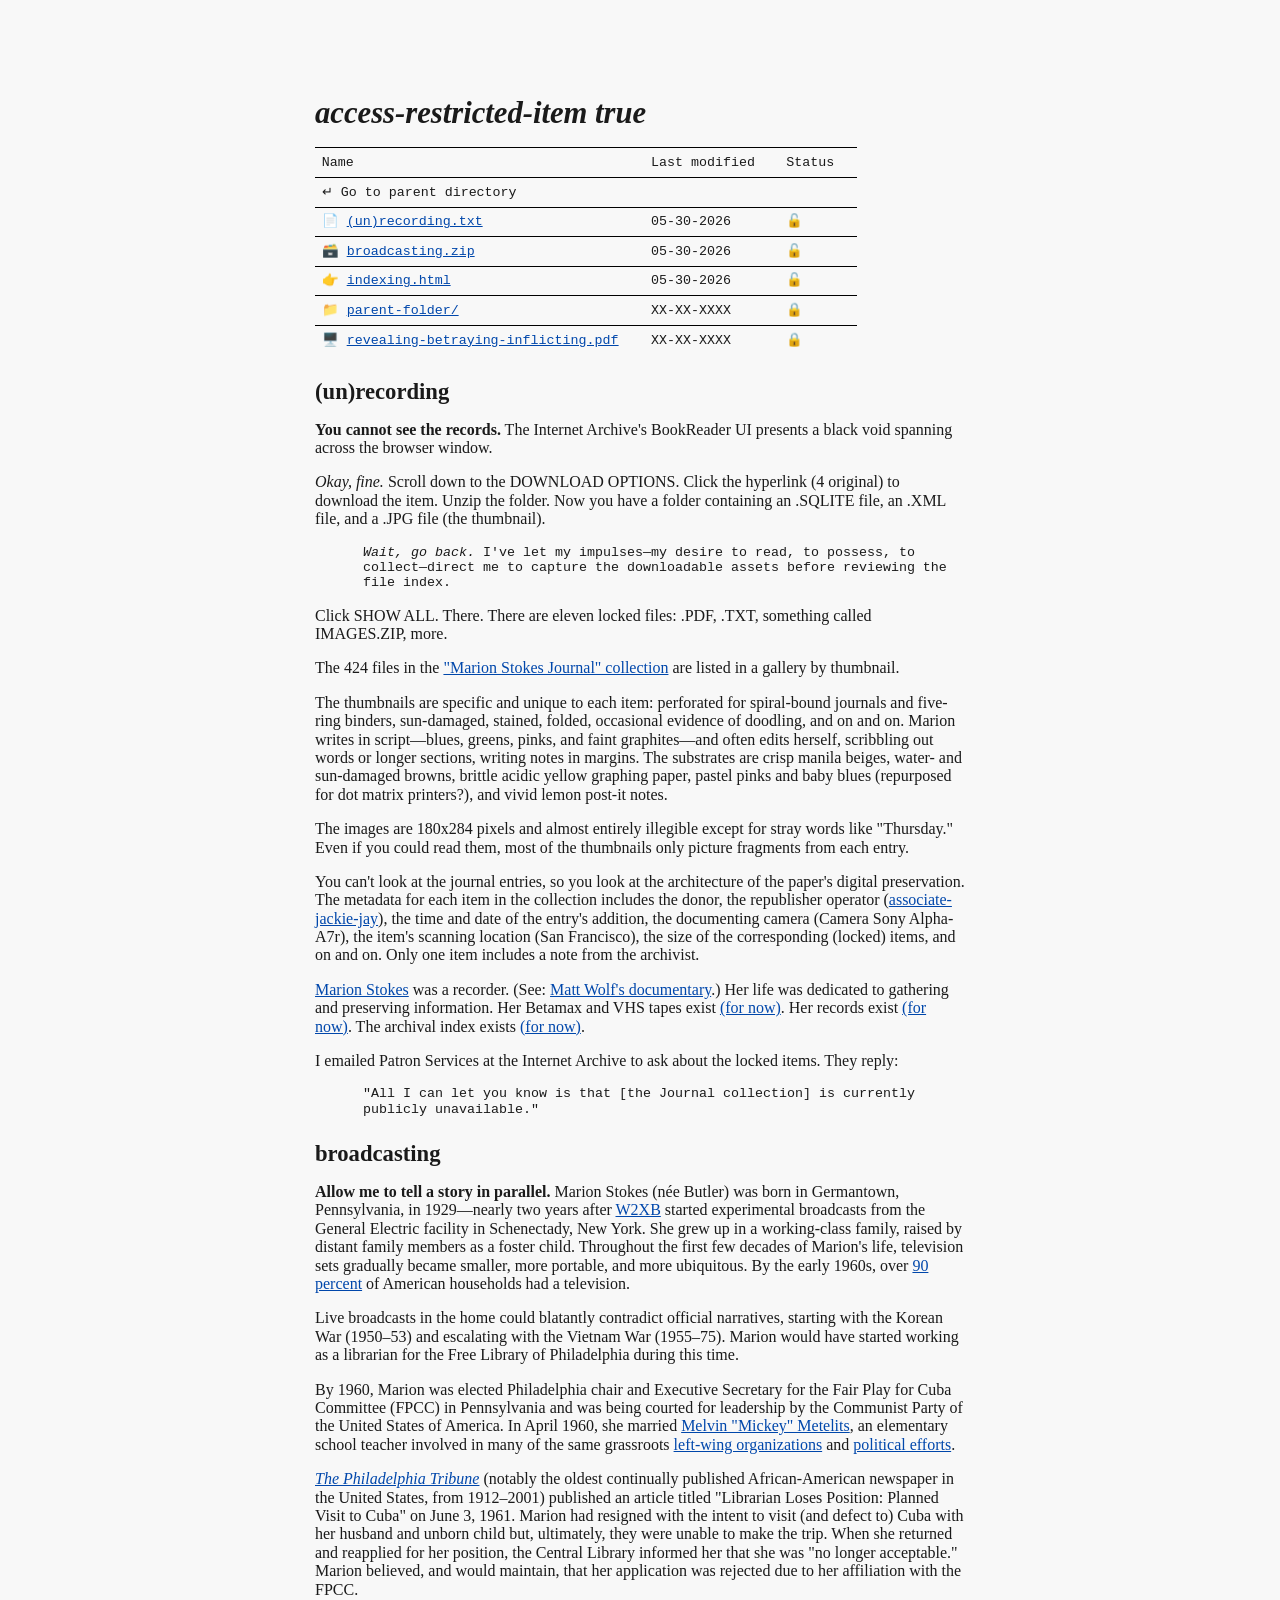
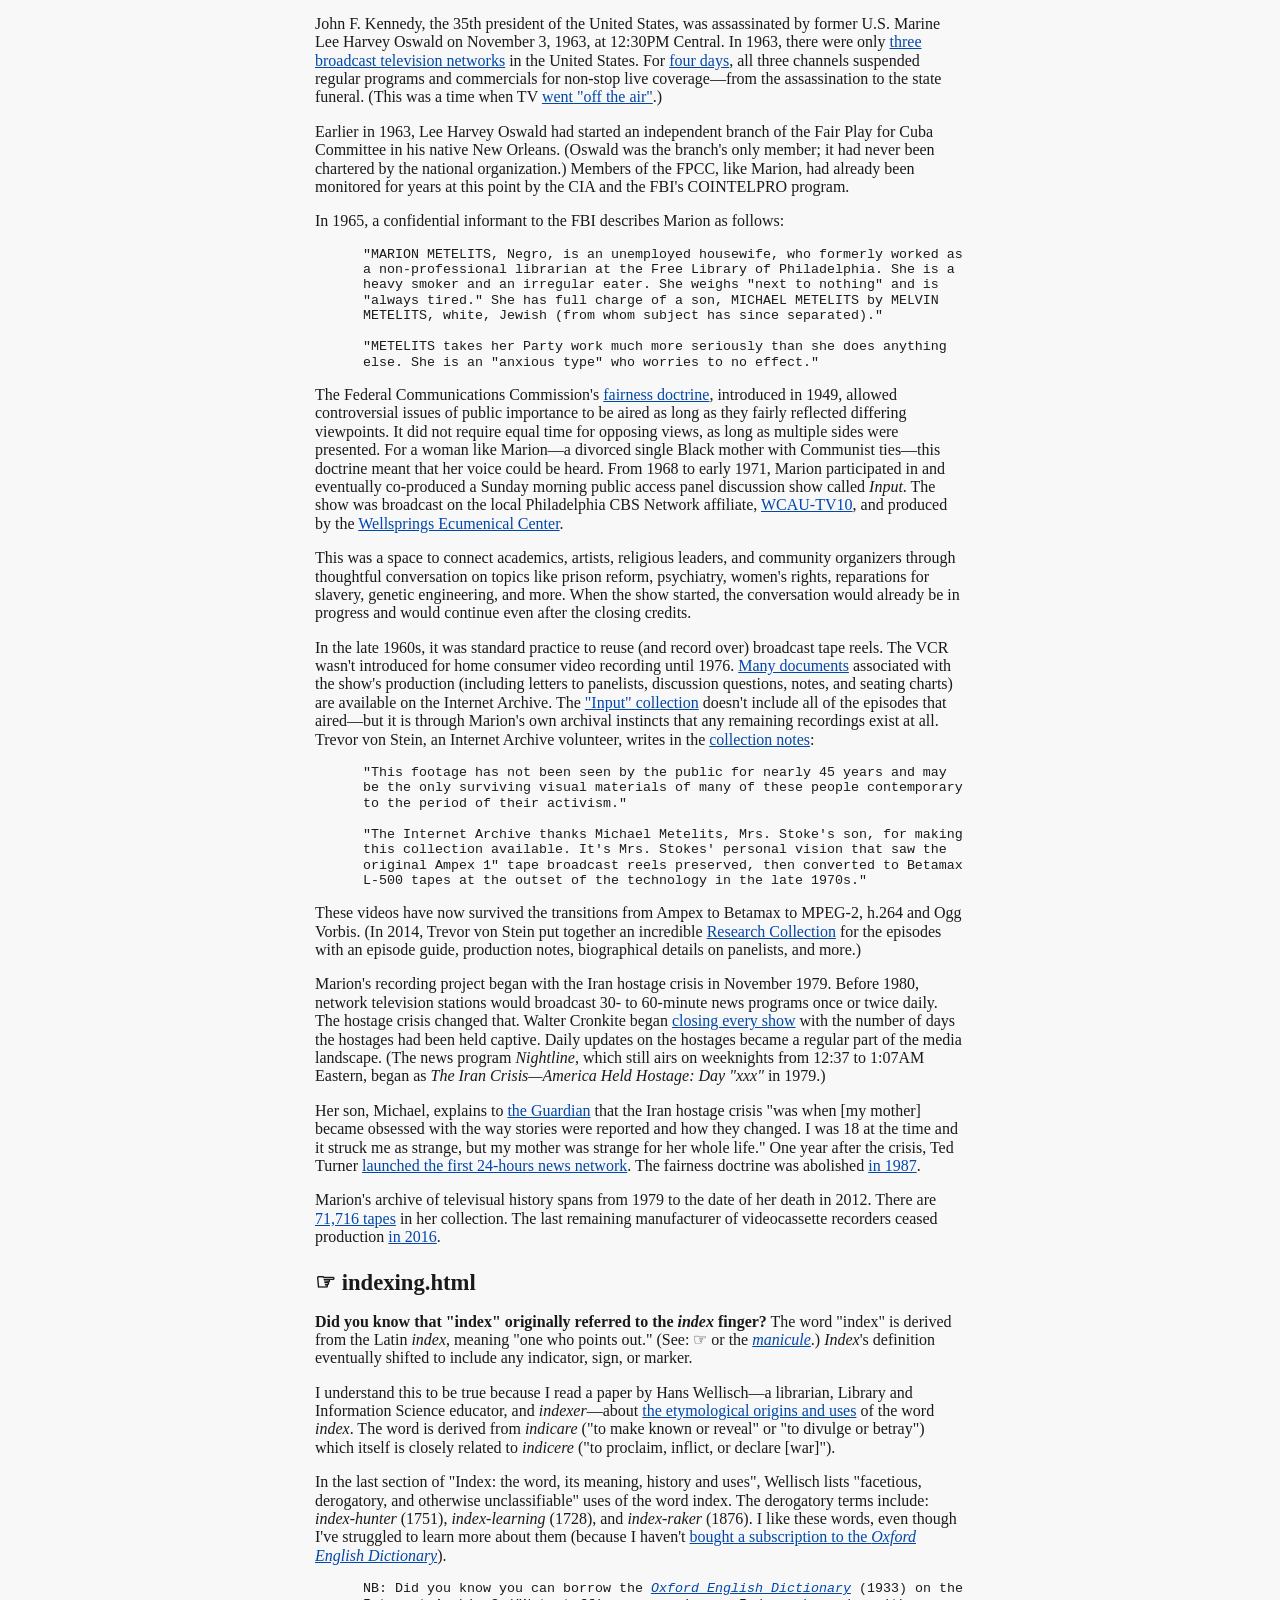
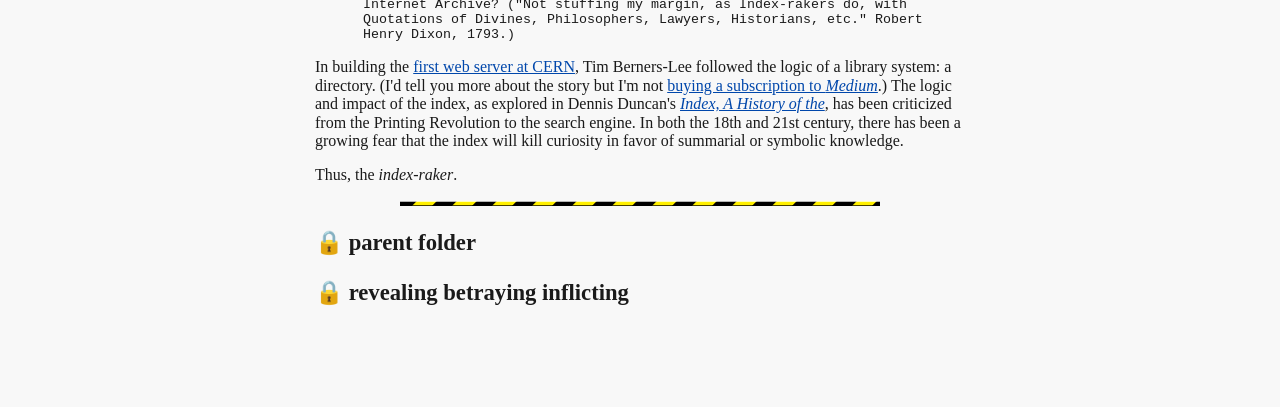
<file: marion_stokes_guide.html>
<!DOCTYPE html>
<html lang="en">
<head>
  <meta charset="UTF-8">
  <meta name="viewport" content="width=device-width, initial-scale=1.0">
  <title>index-raker/</title>
  <link rel="stylesheet" href="https://fonts.googleapis.com/css?family=Noto-Serif">
<style>
    body {
      font-family: "Noto Serif", "Times New Roman", serif;
      font-size: 12pt;
      color: #1a1a1a;
      background: #f8f8f8;
      max-width: 650px;
      margin: 0 auto;
      padding: 72pt 72pt 72pt 72pt;
      line-height: 1.15;
    }

    h1.title-heading {
      font-size: 23pt;
      font-style: italic;
      font-weight: bold;
      margin: 0 0 6pt;
    }

    h2 {
      font-size: 17pt;
      font-weight: bold;
      margin: 18pt 0 4pt;
    }

    p {
      margin: 12pt 0;
    }

    p.indented {
      margin-left: 36pt;
      font-family: "Consolas", "Courier New", monospace;
      font-size: 10pt;
    }

    a {
      color: #0047AB;
    }

    table.directory {
      border-collapse: collapse;
      margin: 12pt 0;
      font-family: "Consolas", "Courier New", monospace;
      font-size: 10pt;
    }

    table.directory td {
      padding: 5pt;
      vertical-align: top;
      border-top: 1px solid #000;
    }

    table.directory td:first-child { width: 237pt; }
    table.directory td:nth-child(2) { width: 91.5pt; }
    table.directory td:nth-child(3) { width: 48pt; }
  </style>
</head>
<body>

  <h1 class="title-heading">access-restricted-item true</h1>

  <table class="directory">
    <tr>
      <td>Name</td>
      <td>Last modified</td>
      <td>Status</td>
    </tr>
    <tr>
      <td>↵ Go to parent directory</td>
      <td> </td>
      <td></td>
    </tr>
    <tr>
      <td>📄 <a href="#unrecording">(un)recording.txt</a></td>
      <td>05-30-2026</td>
      <td>🔓</td>
    </tr>
    <tr>
      <td>🗃️ <a href="#broadcasting">broadcasting.zip</a></td>
      <td>05-30-2026</td>
      <td>🔓</td>
    </tr>
    <tr>
      <td>👉 <a href="#indexing">indexing.html</a></td>
      <td>05-30-2026</td>
      <td>🔓</td>
    </tr>
    <tr>
      <td>📁 <a href="#parent-folder" style="cursor: not-allowed;">parent-folder/</a></td>
      <td>XX-XX-XXXX</td>
      <td>🔒</td>
    </tr>
    <tr>
      <td>🖥️ <a href="#revealing" style="cursor: not-allowed;">revealing-betraying-inflicting.pdf</a></td>
      <td>XX-XX-XXXX</td>
      <td>🔒</td>
    </tr>
  </table>


  <h2 id="unrecording">(un)recording</h2>

  <p><strong>You cannot see the records.</strong> The Internet Archive's BookReader UI presents a black void spanning across the browser window. </p>
  
  <p><em>Okay, fine.</em> Scroll down to the DOWNLOAD OPTIONS. Click the hyperlink (4 original) to download the item. Unzip the folder. Now you have a folder containing an .SQLITE file, an .XML file, and a .JPG file (the thumbnail).</p>

  <p class="indented"><em>Wait, go back.</em> I've let my impulses—my desire to read, to possess, to collect—direct me to capture the downloadable assets before reviewing the file index.</p>
  
  <p>Click SHOW ALL. There. There are eleven locked files: .PDF, .TXT, something called IMAGES.ZIP, more.</p>

  <p>The 424 files in the <a href="https://archive.org/details/marionstokesjournal">"Marion Stokes Journal" collection</a> are listed in a gallery by thumbnail.</p>

  <p>The thumbnails are specific and unique to each item: perforated for spiral-bound journals and five-ring binders, sun-damaged, stained, folded, occasional evidence of doodling, and on and on. Marion writes in script—blues, greens, pinks, and faint graphites—and often edits herself, scribbling out words or longer sections, writing notes in margins. The substrates are crisp manila beiges, water- and sun-damaged browns, brittle acidic yellow graphing paper, pastel pinks and baby blues (repurposed for dot matrix printers?), and vivid lemon post-it notes.</p>

  <p>The images are 180x284 pixels and almost entirely illegible except for stray words like "Thursday." Even if you could read them, most of the thumbnails only picture fragments from each entry.</p>

  <p>You can't look at the journal entries, so you look at the architecture of the paper's digital preservation. The metadata for each item in the collection includes the donor, the republisher operator (<a href="https://archive.org/details/@jackiem">associate-jackie-jay</a>), the time and date of the entry's addition, the documenting camera (Camera Sony Alpha-A7r), the item's scanning location (San Francisco), the size of the corresponding (locked) items, and on and on. Only one item includes a note from the archivist.</p>

  <p><a href="https://en.wikipedia.org/wiki/Marion_Stokes">Marion Stokes</a> was a recorder. (See: <a href="https://recorderfilm.com/">Matt Wolf's documentary</a>.) Her life was dedicated to gathering and preserving information. Her Betamax and VHS tapes exist <a href="https://amifw.com/vhs-tapes-self-destruct/">(for now)</a>. Her records exist <a href="https://www.bbc.com/news/technology-24848907">(for now)</a>. The archival index exists <a href="https://arstechnica.com/tech-policy/2025/11/the-internet-archive-survived-major-copyright-losses-whats-next/">(for now)</a>.</p>

  <p>I emailed Patron Services at the Internet Archive to ask about the locked items. They reply:</p>

  <p class="indented">"All I can let you know is that [the Journal collection] is currently publicly unavailable."</p>


  <h2 id="broadcasting">broadcasting</h2>

  <p><strong>Allow me to tell a story in parallel.</strong> Marion Stokes (née Butler) was born in Germantown, Pennsylvania, in 1929—nearly two years after <a href="https://www.earlytelevision.org/w2xb.html">W2XB</a> started experimental broadcasts from the General Electric facility in Schenectady, New York. She grew up in a working-class family, raised by distant family members as a foster child. Throughout the first few decades of Marion's life, television sets gradually became smaller, more portable, and more ubiquitous. By the early 1960s, over <a href="https://guides.loc.gov/american-women-moving-image/television">90 percent</a> of American households had a television.</p>

  <p>Live broadcasts in the home could blatantly contradict official narratives, starting with the Korean War (1950–53) and escalating with the Vietnam War (1955–75). Marion would have started working as a librarian for the Free Library of Philadelphia during this time.</p>

  <p>By 1960, Marion was elected Philadelphia chair and Executive Secretary for the Fair Play for Cuba Committee (FPCC) in Pennsylvania and was being courted for leadership by the Communist Party of the United States of America. In April 1960, she married <a href="https://obits.goldsteinsfuneral.com/melvin-metelits">Melvin "Mickey" Metelits</a>, an elementary school teacher involved in many of the same grassroots <a href="https://keywiki.org/Melvin_Metelits">left-wing organizations</a> and <a href="https://radicaljewishphila.wixsite.com/communityarts/melvin-metelits">political efforts</a>.</p>

  <p><em><a href="https://guides.temple.edu/c.php?g=443327&amp;p=3062723">The Philadelphia Tribune</a></em> (notably the oldest continually published African-American newspaper in the United States, from 1912–2001) published an article titled "Librarian Loses Position: Planned Visit to Cuba" on June 3, 1961. Marion had resigned with the intent to visit (and defect to) Cuba with her husband and unborn child but, ultimately, they were unable to make the trip. When she returned and reapplied for her position, the Central Library informed her that she was "no longer acceptable." Marion believed, and would maintain, that her application was rejected due to her affiliation with the FPCC.</p>

  <p>John F. Kennedy, the 35th president of the United States, was assassinated by former U.S. Marine Lee Harvey Oswald on November 3, 1963, at 12:30PM Central. In 1963, there were only <a href="http://en.wikipedia.org/wiki/1963%E2%80%9364_United_States_network_television_schedule">three broadcast television networks</a> in the United States. For <a href="https://www.nytimes.com/1964/10/08/archives/four-days-in-november-documentary-on-assassination.html">four days</a>, all three channels suspended regular programs and commercials for non-stop live coverage—from the assassination to the state funeral. (This was a time when TV <a href="https://www.youtube.com/watch?v=P__67fbdZVg">went "off the air"</a>.)</p>

  <p>Earlier in 1963, Lee Harvey Oswald had started an independent branch of the Fair Play for Cuba Committee in his native New Orleans. (Oswald was the branch's only member; it had never been chartered by the national organization.) Members of the FPCC, like Marion, had already been monitored for years at this point by the CIA and the FBI's COINTELPRO program.</p>

  <p>In 1965, a confidential informant to the FBI describes Marion as follows:</p>

  <p class="indented">"MARION METELITS, Negro, is an unemployed housewife, who formerly worked as a non-professional librarian at the Free Library of Philadelphia. She is a heavy smoker and an irregular eater. She weighs "next to nothing" and is "always tired." She has full charge of a son, MICHAEL METELITS by MELVIN METELITS, white, Jewish (from whom subject has since separated)."</p>

  <p class="indented">"METELITS takes her Party work much more seriously than she does anything else. She is an "anxious type" who worries to no effect."</p>

  <p>The Federal Communications Commission's <a href="https://en.wikipedia.org/wiki/Fairness_doctrine">fairness doctrine</a>, introduced in 1949, allowed controversial issues of public importance to be aired as long as they fairly reflected differing viewpoints. It did not require equal time for opposing views, as long as multiple sides were presented. For a woman like Marion—a divorced single Black mother with Communist ties—this doctrine meant that her voice could be heard. From 1968 to early 1971, Marion participated in and eventually co-produced a Sunday morning public access panel discussion show called <em>Input</em>. The show was broadcast on the local Philadelphia CBS Network affiliate, <a href="https://en.wikipedia.org/wiki/WCAU">WCAU-TV10</a>, and produced by the <a href="https://digital.library.temple.edu/digital/collection/p15037coll3/id/12343/">Wellsprings Ecumenical Center</a>.</p>

  <p>This was a space to connect academics, artists, religious leaders, and community organizers through thoughtful conversation on topics like prison reform, psychiatry, women's rights, reparations for slavery, genetic engineering, and more. When the show started, the conversation would already be in progress and would continue even after the closing credits.</p>

  <p>In the late 1960s, it was standard practice to reuse (and record over) broadcast tape reels. The VCR wasn't introduced for home consumer video recording until 1976. <a href="https://archive.org/details/marionstokesinputtvpapers">Many documents</a> associated with the show's production (including letters to panelists, discussion questions, notes, and seating charts) are available on the Internet Archive. The <a href="https://archive.org/details/marionstokesinput?tab=collection">"Input" collection</a> doesn't include all of the episodes that aired—but it is through Marion's own archival instincts that any remaining recordings exist at all. Trevor von Stein, an Internet Archive volunteer, writes in the <a href="https://archive.org/details/marionstokesinput?tab=about">collection notes</a>:</p>

  <p class="indented">"This footage has not been seen by the public for nearly 45 years and may be the only surviving visual materials of many of these people contemporary to the period of their activism."</p>

  <p class="indented">"The Internet Archive thanks Michael Metelits, Mrs. Stoke's son, for making this collection available. It's Mrs. Stokes' personal vision that saw the original Ampex 1" tape broadcast reels preserved, then converted to Betamax L-500 tapes at the outset of the technology in the late 1970s."</p>

  <p>These videos have now survived the transitions from Ampex to Betamax to MPEG-2, h.264 and Ogg Vorbis. (In 2014, Trevor von Stein put together an incredible <a href="https://archive.org/details/marionstokesinputresearch">Research Collection</a> for the episodes with an episode guide, production notes, biographical details on panelists, and more.)</p>

  <p>Marion's recording project began with the Iran hostage crisis in November 1979. Before 1980, network television stations would broadcast 30- to 60-minute news programs once or twice daily. The hostage crisis changed that. Walter Cronkite began <a href="https://www.washingtonpost.com/archive/politics/1980/06/17/and-thats-the-way-it-is-or-is-it/614e0e6b-f205-4034-9138-e02bab0039f3/">closing every show</a> with the number of days the hostages had been held captive. Daily updates on the hostages became a regular part of the media landscape. (The news program <em>Nightline</em>, which still airs on weeknights from 12:37 to 1:07AM Eastern, began as <em>The Iran Crisis—America Held Hostage: Day "xxx"</em> in 1979.)</p>

  <p>Her son, Michael, explains to <a href="https://www.theguardian.com/film/2019/oct/04/giant-cookies-and-911-the-woman-who-recorded-the-news-24-hours-a-day">the Guardian</a> that the Iran hostage crisis "was when [my mother] became obsessed with the way stories were reported and how they changed. I was 18 at the time and it struck me as strange, but my mother was strange for her whole life." One year after the crisis, Ted Turner <a href="https://www.youtube.com/watch?v=yhpVkgeVfgQ">launched the first 24-hours news network</a>. The fairness doctrine was abolished <a href="https://time.com/archive/6914118/the-fairness-doctrine/">in 1987</a>.</p>

  <p>Marion's archive of televisual history spans from 1979 to the date of her death in 2012. There are <a href="https://blog.archive.org/2019/05/24/71716-video-tapes-in-12094-days/">71,716 tapes</a> in her collection. The last remaining manufacturer of videocassette recorders ceased production <a href="https://www.wired.com/story/japans-last-vcr-maker-is-finally-stopping-production/">in 2016</a>.</p>

  <h2 id="indexing">☞ indexing.html</h2>

  <p><strong>Did you know that "index" originally referred to the <em>index</em> finger?</strong> The word "index" is derived from the Latin <em>index</em>, meaning "one who points out." (See: ☞ or the <a href="https://en.wikipedia.org/wiki/Manicule"><em>manicule</em></a>.) <em>Index</em>'s definition eventually shifted to include any indicator, sign, or marker.</p>

  <p>I understand this to be true because I read a paper by Hans Wellisch—a librarian, Library and Information Science educator, and <em>indexer</em>—about <a href="https://www.liverpooluniversitypress.co.uk/doi/pdf/10.3828/indexer.1983.13.3.2">the etymological origins and uses</a> of the word <em>index</em>. The word is derived from <em>indicare</em> ("to make known or reveal" or "to divulge or betray") which itself is closely related to <em>indicere</em> ("to proclaim, inflict, or declare [war]").</p>

  <p>In the last section of "Index: the word, its meaning, history and uses", Wellisch lists "facetious, derogatory, and otherwise unclassifiable" uses of the word index. The derogatory terms include: <em>index-hunter</em> (1751), <em>index-learning</em> (1728), and <em>index-raker</em> (1876). I like these words, even though I've struggled to learn more about them (because I haven't <a href="https://www.oed.com/dictionary/index-raker_n?tab=meaning_and_use&tl=true">bought a subscription to the <em>Oxford English Dictionary</em></a>).</p>

  <p class="indented">NB: Did you know you can borrow the <a href="https://archive.org/details/the-oxford-english-dictionary-1933-all-volumes/The%20Oxford%20English%20Dictionary%20Volume%205%20-%20Variant/page/202/mode/2up"><em>Oxford English Dictionary</em></a> (1933) on the Internet Archive? ("Not stuffing my margin, as Index-rakers do, with Quotations of Divines, Philosophers, Lawyers, Historians, etc." Robert Henry Dixon, 1793.)</p>

  <p>In building the <a href="https://info.cern.ch/">first web server at CERN</a>, Tim Berners-Lee followed the logic of a library system: a directory. (I'd tell you more about the story but I'm not <a href="https://pixicstudio.medium.com/the-story-behind-index-html-c700af679069">buying a subscription to <em>Medium</em></a>.) The logic and impact of the index, as explored in Dennis Duncan's <a href="https://en.wikipedia.org/wiki/Index,_A_History_of_the"><em>Index, A History of the</em></a>, has been criticized from the Printing Revolution to the search engine. In both the 18th and 21st century, there has been a growing fear that the index will kill curiosity in favor of summarial or symbolic knowledge.</p>

  <p>Thus, the <em>index-raker</em>.</p>

  <img src="/images/underconstructionGIF.gif" alt="under construction" style="display: block; margin: 0 auto;">

  <h2 id="parent-folder">🔒 parent folder</h2>

  <!-- <p>[I am an index-raker]</p> -->

  <!-- <p>Marion Stoke's son, Michael Metelits, donated her collections to the Internet Archive. Matt Wolf interviewed Michael for his documentary, <em>Recorder</em>, and he has periodically participated in other media coverage on his mother's archival project.</p> -->

  <!-- <p>In an <a href="https://www.frieze.com/article/woman-who-recorded-400000-hours-television-news">article on <em>Frieze</em></a>, Michael says his mother "was obsessed with the mediation of media."</p> -->

  <!-- <p>feelings of sympathy/compatibility with michael metelits in navigating handling and sharing maternal archives and collections</p> -->


  <h2 id="revealing">🔒 revealing betraying inflicting</h2>

  <!-- <p><strong>I'm wary of my impulse to collect data.</strong> (And I'm wary of my data being collected.)</p> -->

  <!-- <p>The collection feels just shy of tangible. Based on my own collection of personal family papers, I can easily imagine how they smell (see: <a href="https://agarolfactory.com/smells">year 1999 and 3030</a>). Most of the items have been viewed 3 or 4 times, according to the counter.</p>

  <p>I want to see these records: pick a year and date at random, glean some insight, and attempt to respond. <a href="https://archive.org/details/marionstokesjournal1961-12-15">December 15, 1961</a> (my mother's sixth birthday, 54 views); <a href="https://archive.org/details/marionstokesjournal1977-08-18">August 18, 1977</a> (two years and a day before my parents are married, 2 views); <a href="https://archive.org/details/marionstokesjournal1982-12-19">various entries from 1982</a> (look at all those Post-It notes—in chronological fucking order!!!, 10 views).</p>

  <p>This collection</p>

  <p>[Marion Stokes was motivated by a belief that records of information, knowledge, history]</p>

  <p>Marion's son, Michael Metelits, <a href="https://www.bbc.com/reel/video/p078k6tq/watch">describes</a> his mother's "standout features" as "her intellect, her paranoia, and her simultaneous need to be very private and to be the focus of attention."</p>

  <p>Ian Rothwell <a href="https://www.taylorfrancis.com/chapters/mono/10.4324/9781003256168-1/introduction-ian-rothwell">writes about</a> the cyber-utopian promises of the internet age and asks whether these ideals have "[metastasized] into a world of mass surveillance, commodified selfhood, data collection, algorithmic governmentality, doomscrolling, and echo chambers."</p>

  <p>Web-scraping, in a way, is a form of index-raking. [[Applying the logic of the index…]]</p> -->

</body>
</html>
</file>
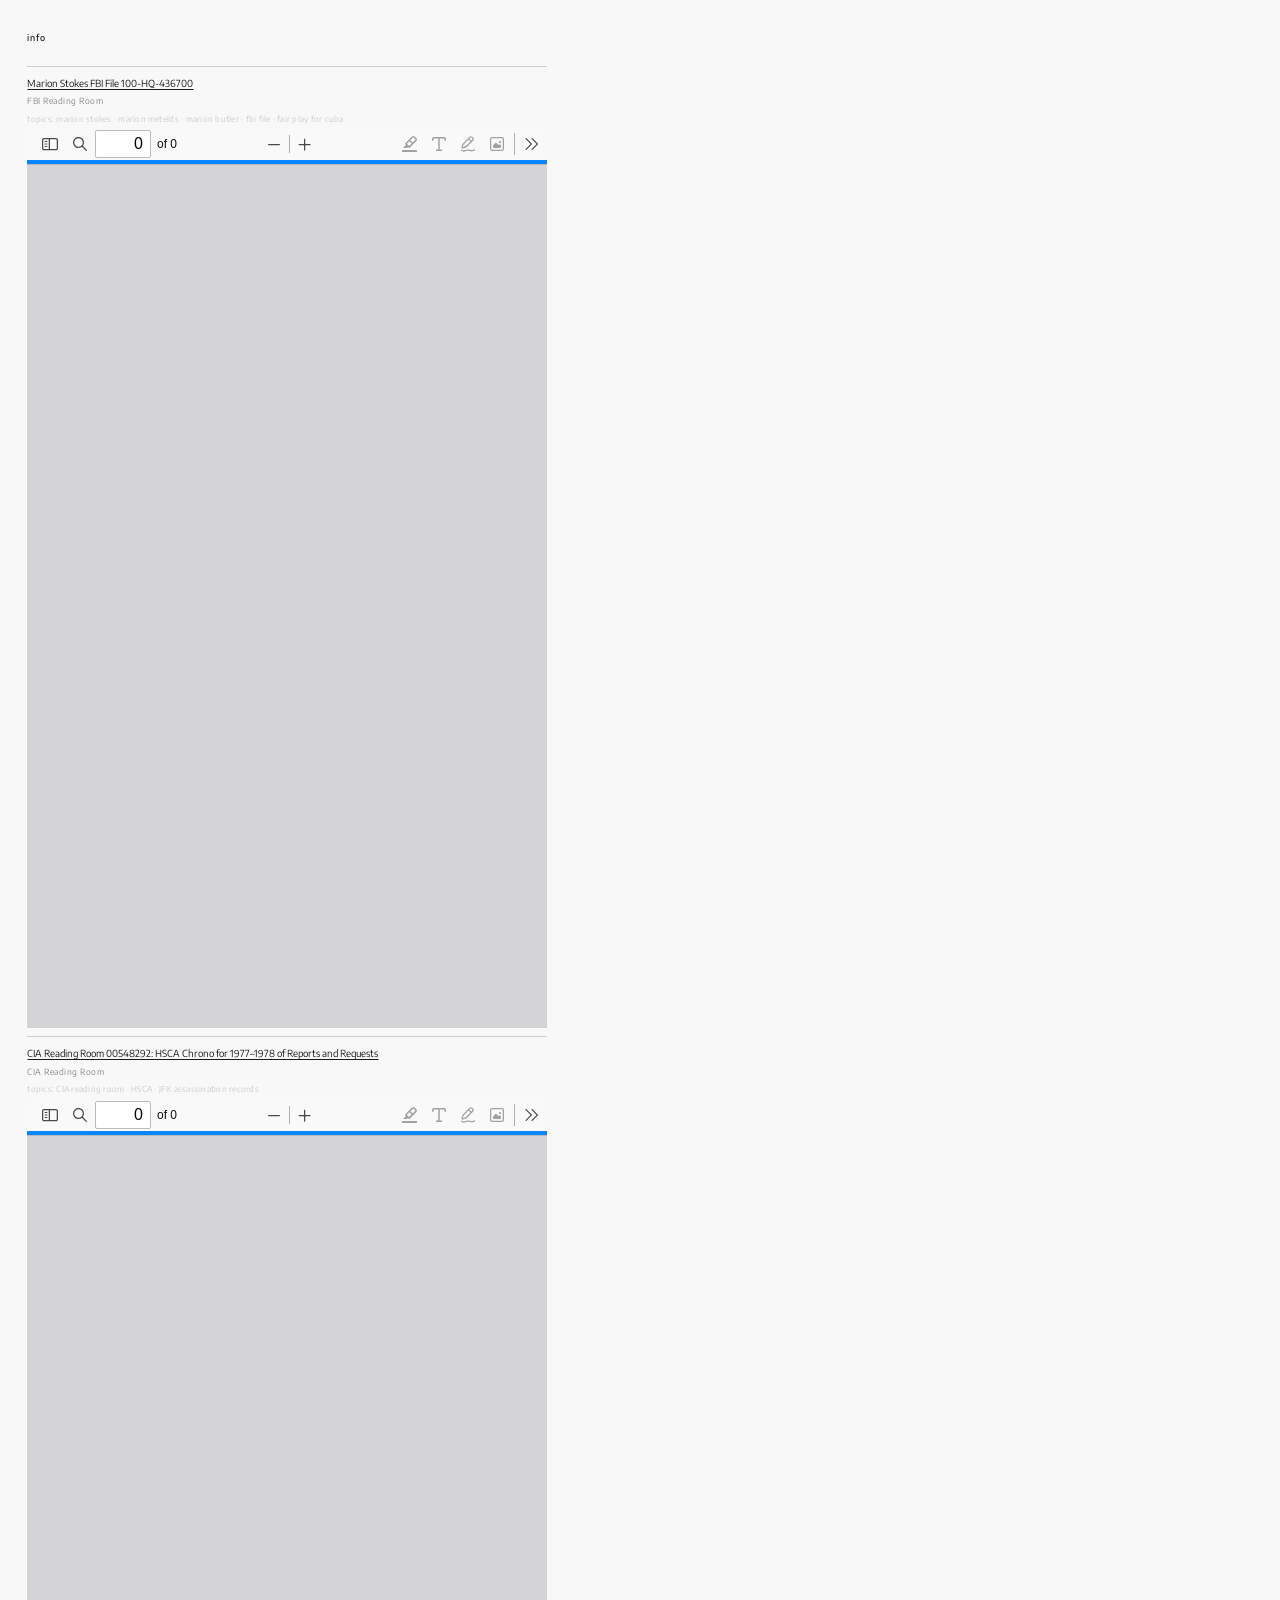
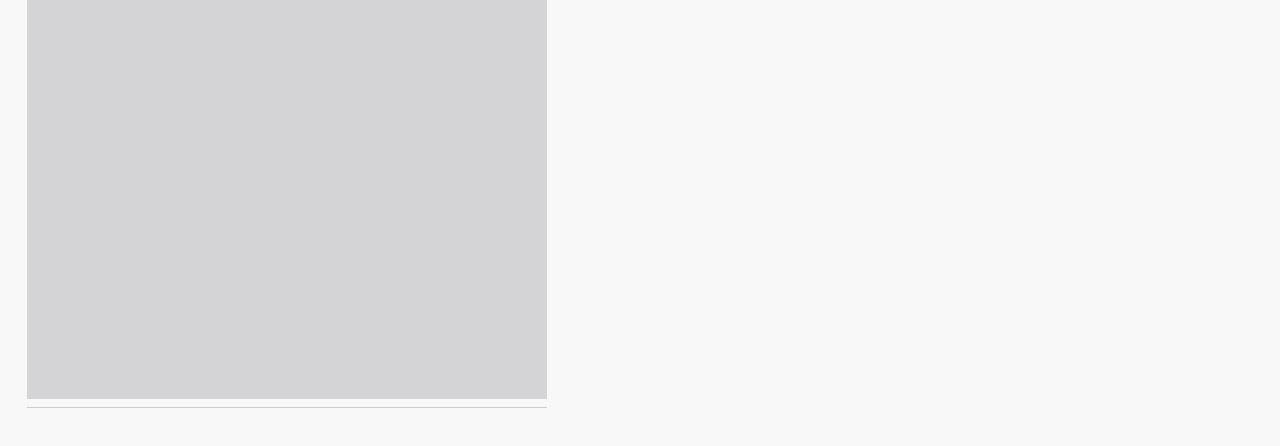
<file: marion_stokes_info.html>
<!DOCTYPE html>
<html lang="en">
<head>
<meta charset="UTF-8">
<meta name="viewport" content="width=device-width, initial-scale=1.0">
<title>info — not a record (for marion)</title>
<link href="https://fonts.googleapis.com/css2?family=Encode+Sans:wght@300;400;500&family=DM+Mono:wght@300;400&display=swap" rel="stylesheet">
<style>
  @font-face {
    font-family: 'VCR OSD Mono';
    src: url('assets/fonts/vcr-osd-mono.regular.ttf') format('truetype');
    font-weight: normal;
    font-style: normal;
  }

  *, *::before, *::after { box-sizing: border-box; margin: 0; padding: 0; }

  :root {
    --bg: #f8f8f8;
    --fg: #1a1a1a;
    --muted: #888;
    --faint: #ccc;
  }

  html, body {
    background: var(--bg);
    color: var(--fg);
    font-family: 'Encode Sans', sans-serif;
    font-size: 0.78rem;
    line-height: 1.75;
  }

  body {
    padding: 2.4rem 2.2rem 3rem;
  }

  iframe {
    border: none;
    width: 100%;
    height: 100vh;
    display: block;
  }

  h1 {
    font-size: 0.72rem;
    font-weight: 500;
    letter-spacing: 0.1em;
    text-transform: lowercase;
    margin-bottom: 1.6rem;
    color: var(--fg);
  }

  .intro {
    color: var(--muted);
    margin-bottom: 1.8rem;
    max-width: 480px;
  }

  .doc-list {
    list-style: none;
    padding: 0;
    margin: 0;
    max-width: 520px;
  }

  .doc-list li {
    border-top: 1px solid var(--faint);
    padding: 0.65rem 0;
    display: flex;
    flex-direction: column;
    gap: 0.2rem;
  }

  .doc-list li:last-child {
    border-bottom: 1px solid var(--faint);
  }

  .doc-title {
    color: var(--fg);
  }

  .doc-title a {
    color: var(--fg);
    text-decoration: underline;
    text-underline-offset: 2px;
  }

  .doc-title a:hover {
    color: var(--muted);
  }

  .doc-meta {
    color: var(--muted);
    font-size: 0.68rem;
    letter-spacing: 0.04em;
  }

  .doc-topics {
    color: var(--faint);
    font-size: 0.65rem;
    letter-spacing: 0.03em;
  }

  .doc-embed {
    margin-top: 0.9rem;
    display: block;
    width: 100%;
    /* height: 520px; */
    height: 100vh;
    border: 1px solid var(--faint);
  }

  .doc-embed-fallback {
    padding: 1rem;
    color: var(--muted);
    font-size: 0.72rem;
  }

  .doc-embed-fallback a {
    color: var(--fg);
    text-decoration: underline;
    text-underline-offset: 2px;
  }

</style>
</head>
<body>

  <h1>info</h1>
  <ul class="doc-list">

    <li>
      <span class="doc-title"><a href="https://archive.org/details/100-hq-436700/100-HQ-436700%20EBF%2018/page/2/mode/2up" target="_blank" rel="noopener">Marion Stokes FBI File 100-HQ-436700</a></span>
      <span class="doc-meta">FBI Reading Room</span>
      <span class="doc-topics">topics: marion stokes &middot; marion metelits &middot; marion butler &middot; fbi file &middot; fair play for cuba</span>
      <!-- <object class="doc-embed" data="pdfs/100-HQ-436700-EBF-18.pdf" type="application/pdf">
        <p class="doc-embed-fallback">PDF could not be displayed. <a href="pdfs/100-HQ-436700-EBF-18.pdf" target="_blank">Open in new tab</a>.</p>
      </object> -->
      <iframe src="pdfjs-6/web/viewer.html?file=../../pdfs/100-HQ-436700-EBF-18.pdf"></iframe>
    </li>

    <li>
      <span class="doc-title"><a href="https://archive.org/details/cia-readingroom-document-00548292/page/n33/mode/2up" target="_blank" rel="noopener">CIA Reading Room 00548292: HSCA Chrono for 1977&ndash;1978 of Reports and Requests</a></span>
      <span class="doc-meta">CIA Reading Room</span>
      <span class="doc-topics">topics: CIA reading room &middot; HSCA &middot; JFK assassination records</span>
      <!-- <object class="doc-embed" data="pdfs/00548292.pdf" type="application/pdf">
        <p class="doc-embed-fallback">PDF could not be displayed. <a href="pdfs/00548292.pdf" target="_blank">Open in new tab</a>.</p>
      </object> -->
      <iframe src="pdfjs-6/web/viewer.html?file=../../pdfs/00548292.pdf"></iframe>
    </li>

  </ul>

</body>
</html>
</file>
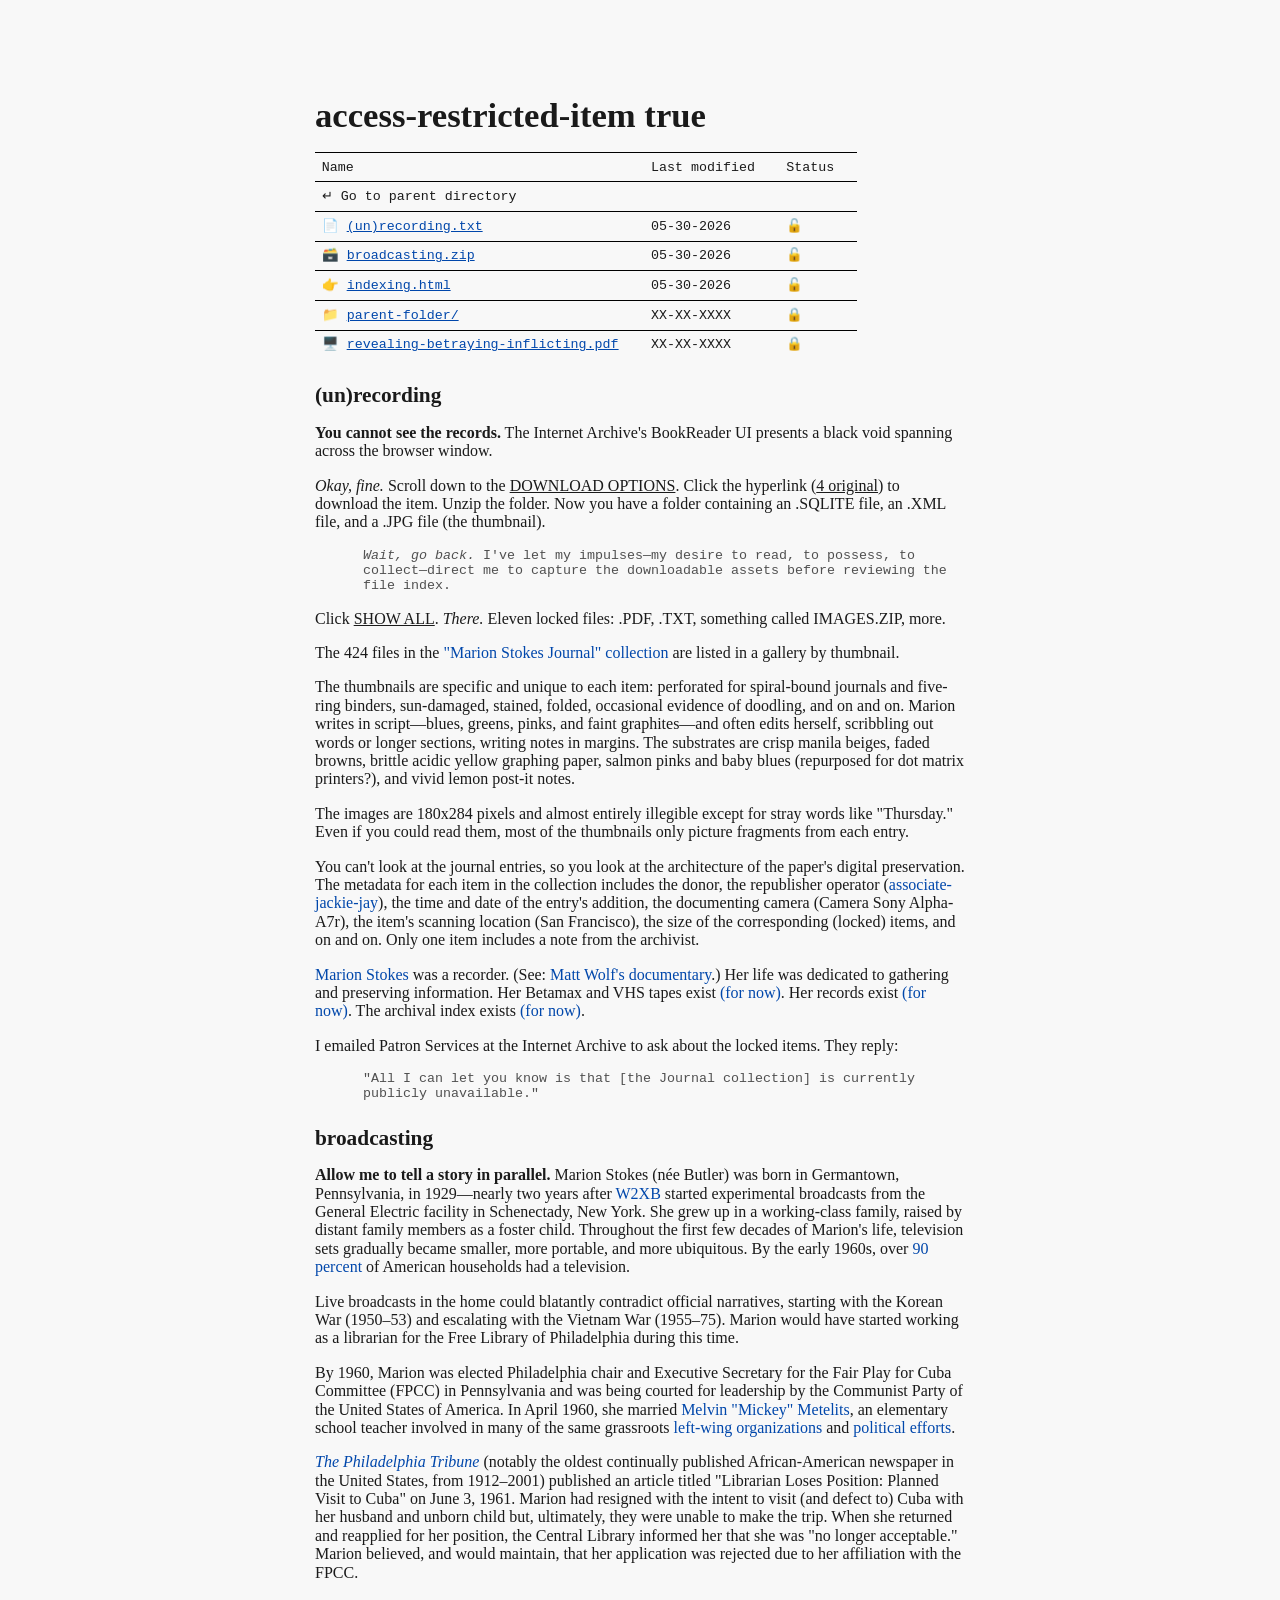
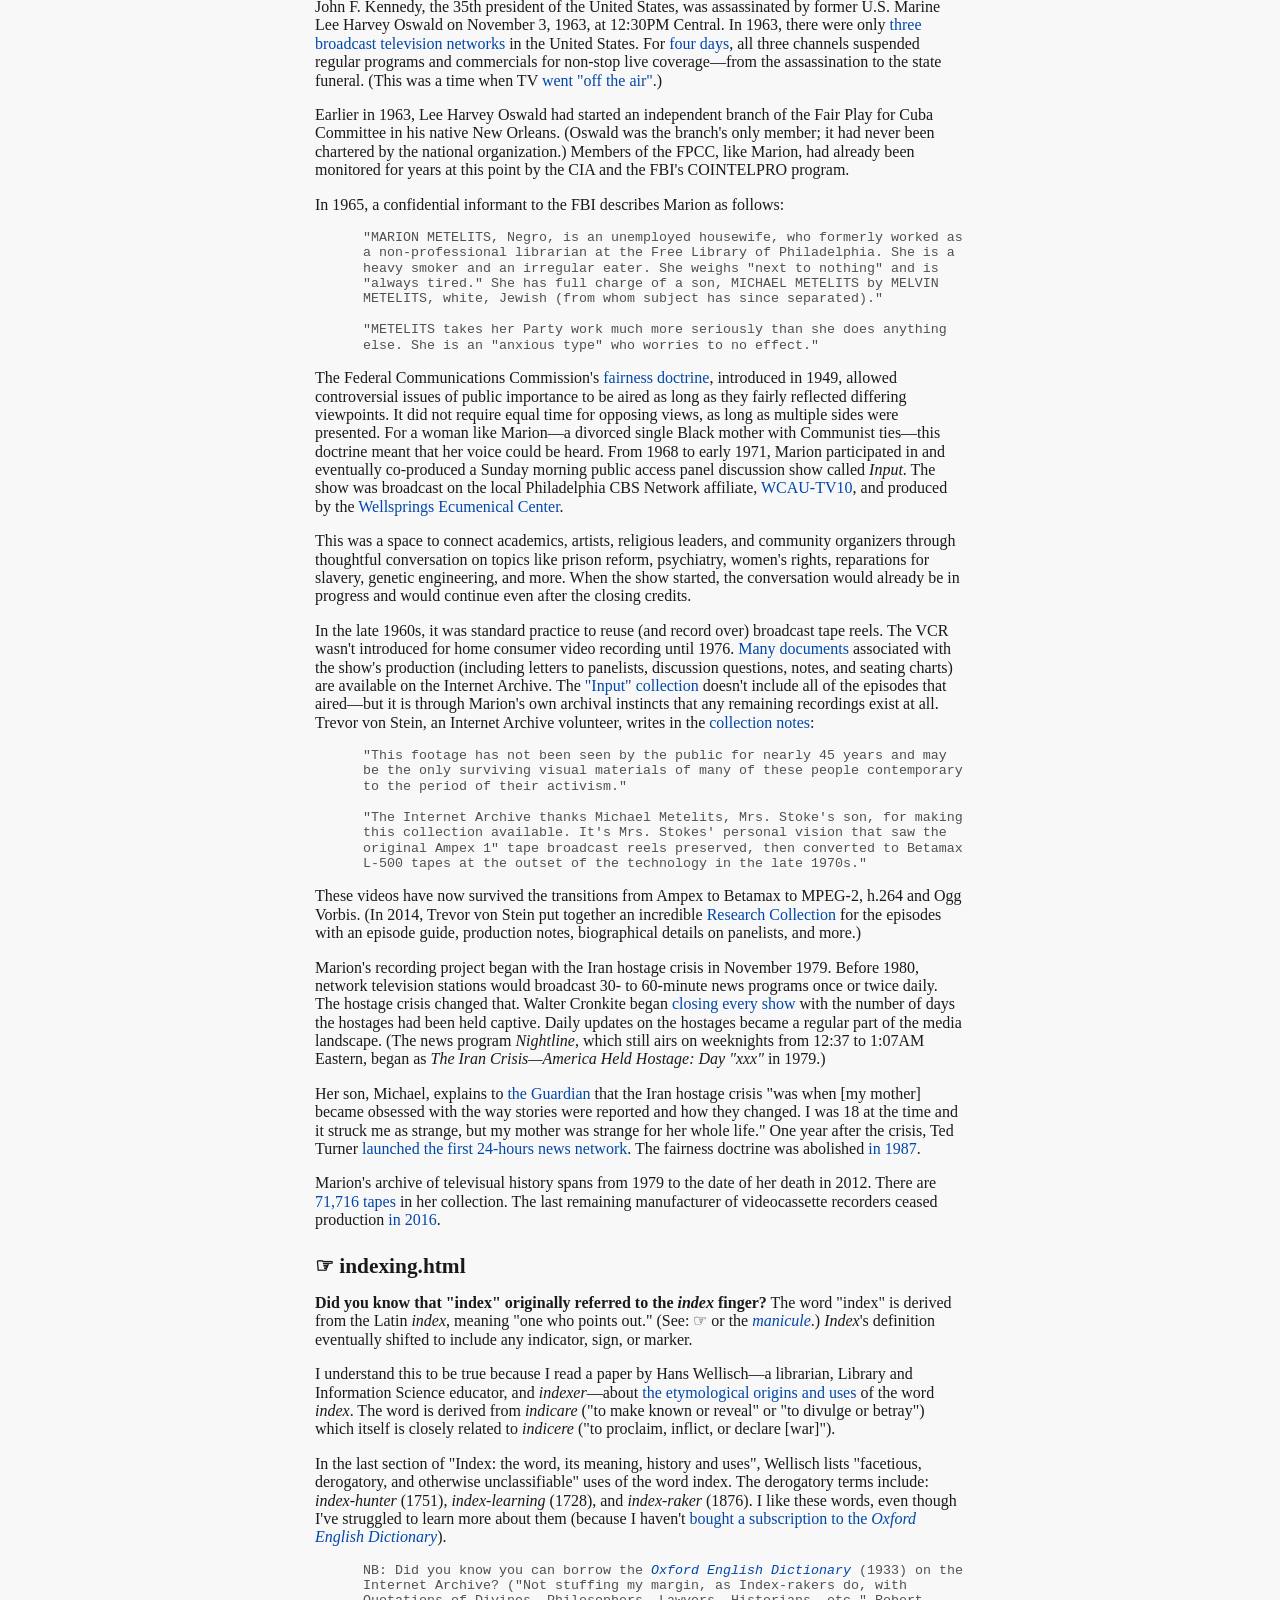
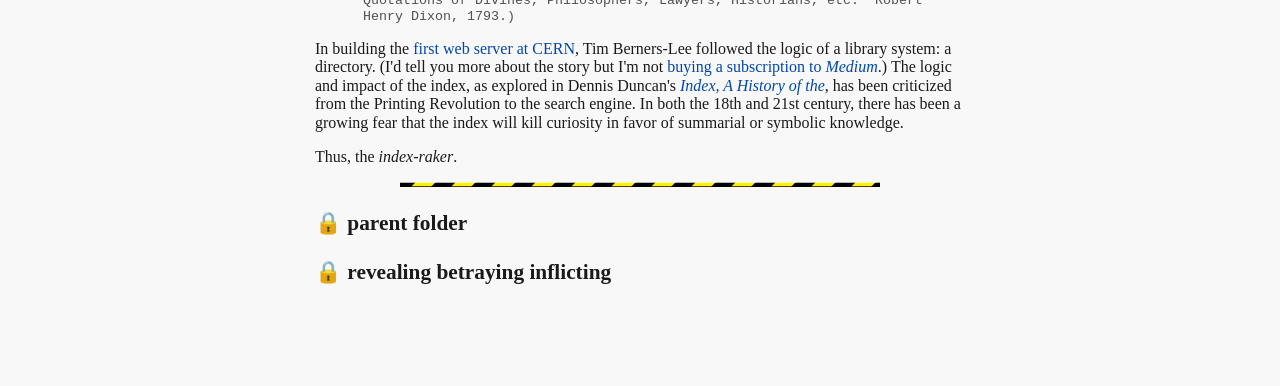
<file: remanence_guide.html>
<!DOCTYPE html>
<html lang="en">
<head>
  <meta charset="UTF-8">
  <meta name="viewport" content="width=device-width, initial-scale=1.0">
  <title>index-raker/</title>
<style>
    body {
      font-family: "Times New Roman", serif;
      font-size: 12pt;
      color: #1a1a1a;
      background: #f8f8f8;
      max-width: 650px;
      margin: 0 auto;
      padding: 72pt 72pt 72pt 72pt;
      line-height: 1.15;
    }

    h1.title-heading {
      font-size: 26pt;
      font-weight: bold;
      margin: 0 0 6pt;
    }

    h2 {
      font-size: 16pt;
      font-weight: bold;
      margin: 18pt 0 4pt;
    }

    p {
      margin: 12pt 0;
    }

    p.indented {
      margin-left: 36pt;
      color: #505050;
      font-family: "Consolas", "Courier New", monospace;
      font-size: 10pt;
    }

    a {
      color: #0047AB;
      text-decoration: none;
    }

    a:hover {
      color:#5575a2;
    }

    table.directory {
      border-collapse: collapse;
      margin: 12pt 0;
      font-family: "Consolas", "Courier New", monospace;
      font-size: 10pt;
    }

    table.directory td {
      padding: 5pt;
      vertical-align: top;
      border-top: 1px solid #000;
    }

    table.directory td:first-child { width: 237pt; }
    table.directory td:nth-child(2) { width: 91.5pt; }
    table.directory td:nth-child(3) { width: 48pt; }

    @media (max-width: 600px) {
      body {
        padding: 72pt 24pt 72pt 24pt;
      }
    }

    .img-tooltip {
      position: relative;
      cursor: pointer;
      text-decoration: none;
      /* background-color: #fdf7e4;
      border-radius: 3px;
      padding: 0 2px; */
      cursor: help;
    }

  .tooltip-img {
      display: none;
      position: absolute;
      bottom: 125%;
      left: 50%;
      transform: translateX(-50%);
      width: 120px;
      border-radius: 6px;
      z-index: 1000;
    }

  .img-tooltip:hover .tooltip-img {
      display: block;
  }

  </style>
</head>
<body>

  <h1 class="title-heading">access-restricted-item true</h1>

  <table class="directory">
    <tr>
      <td>Name</td>
      <td>Last modified</td>
      <td>Status</td>
    </tr>
    <tr>
      <td>↵ Go to parent directory</td>
      <td> </td>
      <td></td>
    </tr>
    <tr>
      <td>📄 <a href="#unrecording"><u>(un)recording.txt</u></a></td>
      <td>05-30-2026</td>
      <td>🔓</td>
    </tr>
    <tr>
      <td>🗃️ <a href="#broadcasting"><u>broadcasting.zip</u></a></td>
      <td>05-30-2026</td>
      <td>🔓</td>
    </tr>
    <tr>
      <td>👉 <a href="#indexing"><u>indexing.html</u></a></td>
      <td>05-30-2026</td>
      <td>🔓</td>
    </tr>
    <tr>
      <td>📁 <a href="#parent-folder" style="cursor: not-allowed;"><u>parent-folder/</u></a></td>
      <td>XX-XX-XXXX</td>
      <td>🔒</td>
    </tr>
    <tr>
      <td>🖥️ <a href="#revealing" style="cursor: not-allowed;"><u>revealing-betraying-inflicting.pdf</u></a></td>
      <td>XX-XX-XXXX</td>
      <td>🔒</td>
    </tr>
  </table>


  <h2 id="unrecording">(un)recording</h2>

  <p><strong>You cannot see the records.</strong> The Internet Archive's BookReader UI presents a black void spanning across the browser window. </p>
  
  <p><em>Okay, fine.</em> Scroll down to the <u>DOWNLOAD OPTIONS</u>. Click the hyperlink (<u>4 original</u>) to download the item. Unzip the folder. Now you have a folder containing an .SQLITE file, an .XML file, and a .JPG file (the thumbnail).</p>

  <p class="indented"><em>Wait, go back.</em> I've let my impulses—my desire to read, to possess, to collect—direct me to capture the downloadable assets before reviewing the file index.</p>
  
  <p>Click <u>SHOW ALL</u>. <em>There.</em> Eleven locked files: .PDF, .TXT, something called IMAGES.ZIP, more.</p>

  <p>The 424 files in the <a href="https://archive.org/details/marionstokesjournal" target="_blank" rel="noopener">"Marion Stokes Journal" collection</a> are listed in a gallery by thumbnail.</p>

  <p>The thumbnails are specific and unique to each item: perforated for spiral-bound journals and five-ring binders, sun-damaged, stained, folded, <span class="img-tooltip">occasional evidence of doodling<img src="./images/marionstokesjournal1973-02-05_thumb.jpg" alt="occasional evidence of doodling" class="tooltip-img"/></span>, and on and on. Marion writes in script—blues, greens, pinks, and faint graphites—and often <span class="img-tooltip">edits herself<img src="./images/marionstokesjournal1970-11-13_thumb.jpg" alt="edits herself" class="tooltip-img"/></span>, scribbling out words or longer sections, writing notes in margins. The substrates are <span class="img-tooltip">crisp manila beiges<img src="./images/marionstokesjournal1974-09-16__ia_thumb.jpg" alt="crisp manila beiges" class="tooltip-img"/></span>, <span class="img-tooltip">faded browns<img src="./images/marionstokesjournal1965-05-03_thumb.jpg" alt="faded browns" class="tooltip-img"/></span>, <span class="img-tooltip">brittle acidic yellow graphing paper<img src="./images/marionstokesjournal1967-06-10_thumb.jpg" alt="brittle acidic yellow graphing paper" class="tooltip-img"/></span>, <span class="img-tooltip">salmon pinks<img src="./images/marionstokesjournal1966-04-15_thumb.jpg" alt="pastel pinks" class="tooltip-img"/></span> and <span class="img-tooltip">baby blues<img src="./images/marionstokesjournal1965-06-20_thumb.jpg" alt="baby blues" class="tooltip-img"/></span> (repurposed for dot matrix printers?), and <span class="img-tooltip">vivid lemon post-it notes<img src="./images/marionstokesjournal1982-12-19__ia_thumb.jpg" alt="vivid lemon post-it notes" class="tooltip-img"/></span>.</p>

  <p>The images are 180x284 pixels and almost entirely illegible except for stray words like "Thursday." Even if you could read them, most of the thumbnails only picture fragments from each entry.</p>

  <p>You can't look at the journal entries, so you look at the architecture of the paper's digital preservation. The metadata for each item in the collection includes the donor, the republisher operator (<a href="https://archive.org/details/@jackiem" target="_blank" rel="noopener">associate-jackie-jay</a>), the time and date of the entry's addition, the documenting camera (Camera Sony Alpha-A7r), the item's scanning location (San Francisco), the size of the corresponding (locked) items, and on and on. Only one item includes a note from the archivist.</p>

  <p><a href="https://en.wikipedia.org/wiki/Marion_Stokes" target="_blank" rel="noopener">Marion Stokes</a> was a recorder. (See: <a href="https://recorderfilm.com/" target="_blank" rel="noopener">Matt Wolf's documentary</a>.) Her life was dedicated to gathering and preserving information. Her Betamax and VHS tapes exist <a href="https://amifw.com/vhs-tapes-self-destruct/" target="_blank" rel="noopener">(for now)</a>. Her records exist <a href="https://www.bbc.com/news/technology-24848907" target="_blank" rel="noopener">(for now)</a>. The archival index exists <a href="https://arstechnica.com/tech-policy/2025/11/the-internet-archive-survived-major-copyright-losses-whats-next/" target="_blank" rel="noopener">(for now)</a>.</p>

  <p>I emailed Patron Services at the Internet Archive to ask about the locked items. They reply:</p>

  <p class="indented">"All I can let you know is that [the Journal collection] is currently publicly unavailable."</p>


  <h2 id="broadcasting">broadcasting</h2>

  <p><strong>Allow me to tell a story in parallel.</strong> Marion Stokes (née Butler) was born in Germantown, Pennsylvania, in 1929—nearly two years after <a href="https://www.earlytelevision.org/w2xb.html" target="_blank" rel="noopener">W2XB</a> started experimental broadcasts from the General Electric facility in Schenectady, New York. She grew up in a working-class family, raised by distant family members as a foster child. Throughout the first few decades of Marion's life, television sets gradually became smaller, more portable, and more ubiquitous. By the early 1960s, over <a href="https://guides.loc.gov/american-women-moving-image/television" target="_blank" rel="noopener">90 percent</a> of American households had a television.</p>

  <p>Live broadcasts in the home could blatantly contradict official narratives, starting with the Korean War (1950&ndash;53) and escalating with the Vietnam War (1955&ndash;75). Marion would have started working as a librarian for the Free Library of Philadelphia during this time.</p>

  <p>By 1960, Marion was elected Philadelphia chair and Executive Secretary for the Fair Play for Cuba Committee (FPCC) in Pennsylvania and was being courted for leadership by the Communist Party of the United States of America. In April 1960, she married <a href="https://obits.goldsteinsfuneral.com/melvin-metelits" target="_blank" rel="noopener">Melvin "Mickey" Metelits</a>, an elementary school teacher involved in many of the same grassroots <a href="https://keywiki.org/Melvin_Metelits" target="_blank" rel="noopener">left-wing organizations</a> and <a href="https://radicaljewishphila.wixsite.com/communityarts/melvin-metelits" target="_blank" rel="noopener">political efforts</a>.</p>

  <p><em><a href="https://guides.temple.edu/c.php?g=443327&amp;p=3062723" target="_blank" rel="noopener">The Philadelphia Tribune</a></em> (notably the oldest continually published African-American newspaper in the United States, from 1912&ndash;2001) published an article titled "Librarian Loses Position: Planned Visit to Cuba" on June 3, 1961. Marion had resigned with the intent to visit (and defect to) Cuba with her husband and unborn child but, ultimately, they were unable to make the trip. When she returned and reapplied for her position, the Central Library informed her that she was "no longer acceptable." Marion believed, and would maintain, that her application was rejected due to her affiliation with the FPCC.</p>

  <p>John F. Kennedy, the 35th president of the United States, was assassinated by former U.S. Marine Lee Harvey Oswald on November 3, 1963, at 12:30PM Central. In 1963, there were only <a href="http://en.wikipedia.org/wiki/1963%E2%80%9364_United_States_network_television_schedule" target="_blank" rel="noopener">three broadcast television networks</a> in the United States. For <a href="https://www.nytimes.com/1964/10/08/archives/four-days-in-november-documentary-on-assassination.html" target="_blank" rel="noopener">four days</a>, all three channels suspended regular programs and commercials for non-stop live coverage—from the assassination to the state funeral. (This was a time when TV <a href="https://www.youtube.com/watch?v=P__67fbdZVg" target="_blank" rel="noopener">went "off the air"</a>.)</p>

  <p>Earlier in 1963, Lee Harvey Oswald had started an independent branch of the Fair Play for Cuba Committee in his native New Orleans. (Oswald was the branch's only member; it had never been chartered by the national organization.) Members of the FPCC, like Marion, had already been monitored for years at this point by the CIA and the FBI's COINTELPRO program.</p>

  <p>In 1965, a confidential informant to the FBI describes Marion as follows:</p>

  <p class="indented">"MARION METELITS, Negro, is an unemployed housewife, who formerly worked as a non-professional librarian at the Free Library of Philadelphia. She is a heavy smoker and an irregular eater. She weighs "next to nothing" and is "always tired." She has full charge of a son, MICHAEL METELITS by MELVIN METELITS, white, Jewish (from whom subject has since separated)."</p>

  <p class="indented">"METELITS takes her Party work much more seriously than she does anything else. She is an "anxious type" who worries to no effect."</p>

  <p>The Federal Communications Commission's <a href="https://en.wikipedia.org/wiki/Fairness_doctrine" target="_blank" rel="noopener">fairness doctrine</a>, introduced in 1949, allowed controversial issues of public importance to be aired as long as they fairly reflected differing viewpoints. It did not require equal time for opposing views, as long as multiple sides were presented. For a woman like Marion—a divorced single Black mother with Communist ties—this doctrine meant that her voice could be heard. From 1968 to early 1971, Marion participated in and eventually co-produced a Sunday morning public access panel discussion show called <em>Input</em>. The show was broadcast on the local Philadelphia CBS Network affiliate, <a href="https://en.wikipedia.org/wiki/WCAU" target="_blank" rel="noopener">WCAU-TV10</a>, and produced by the <a href="https://digital.library.temple.edu/digital/collection/p15037coll3/id/12343/" target="_blank" rel="noopener">Wellsprings Ecumenical Center</a>.</p>

  <p>This was a space to connect academics, artists, religious leaders, and community organizers through thoughtful conversation on topics like prison reform, psychiatry, women's rights, reparations for slavery, genetic engineering, and more. When the show started, the conversation would already be in progress and would continue even after the closing credits.</p>

  <p>In the late 1960s, it was standard practice to reuse (and record over) broadcast tape reels. The VCR wasn't introduced for home consumer video recording until 1976. <a href="https://archive.org/details/marionstokesinputtvpapers" target="_blank" rel="noopener">Many documents</a> associated with the show's production (including letters to panelists, discussion questions, notes, and seating charts) are available on the Internet Archive. The <a href="https://archive.org/details/marionstokesinput?tab=collection" target="_blank" rel="noopener">"Input" collection</a> doesn't include all of the episodes that aired—but it is through Marion's own archival instincts that any remaining recordings exist at all. Trevor von Stein, an Internet Archive volunteer, writes in the <a href="https://archive.org/details/marionstokesinput?tab=about" target="_blank" rel="noopener">collection notes</a>:</p>

  <p class="indented">"This footage has not been seen by the public for nearly 45 years and may be the only surviving visual materials of many of these people contemporary to the period of their activism."</p>

  <p class="indented">"The Internet Archive thanks Michael Metelits, Mrs. Stoke's son, for making this collection available. It's Mrs. Stokes' personal vision that saw the original Ampex 1" tape broadcast reels preserved, then converted to Betamax L-500 tapes at the outset of the technology in the late 1970s."</p>

  <p>These videos have now survived the transitions from Ampex to Betamax to MPEG-2, h.264 and Ogg Vorbis. (In 2014, Trevor von Stein put together an incredible <a href="https://archive.org/details/marionstokesinputresearch" target="_blank" rel="noopener">Research Collection</a> for the episodes with an episode guide, production notes, biographical details on panelists, and more.)</p>

  <p>Marion's recording project began with the Iran hostage crisis in November 1979. Before 1980, network television stations would broadcast 30- to 60-minute news programs once or twice daily. The hostage crisis changed that. Walter Cronkite began <a href="https://www.washingtonpost.com/archive/politics/1980/06/17/and-thats-the-way-it-is-or-is-it/614e0e6b-f205-4034-9138-e02bab0039f3/" target="_blank" rel="noopener">closing every show</a> with the number of days the hostages had been held captive. Daily updates on the hostages became a regular part of the media landscape. (The news program <em>Nightline</em>, which still airs on weeknights from 12:37 to 1:07AM Eastern, began as <em>The Iran Crisis—America Held Hostage: Day "xxx"</em> in 1979.)</p>

  <p>Her son, Michael, explains to <a href="https://www.theguardian.com/film/2019/oct/04/giant-cookies-and-911-the-woman-who-recorded-the-news-24-hours-a-day" target="_blank" rel="noopener">the Guardian</a> that the Iran hostage crisis "was when [my mother] became obsessed with the way stories were reported and how they changed. I was 18 at the time and it struck me as strange, but my mother was strange for her whole life." One year after the crisis, Ted Turner <a href="https://www.youtube.com/watch?v=yhpVkgeVfgQ" target="_blank" rel="noopener">launched the first 24-hours news network</a>. The fairness doctrine was abolished <a href="https://time.com/archive/6914118/the-fairness-doctrine/" target="_blank" rel="noopener">in 1987</a>.</p>

  <p>Marion's archive of televisual history spans from 1979 to the date of her death in 2012. There are <a href="https://blog.archive.org/2019/05/24/71716-video-tapes-in-12094-days/" target="_blank" rel="noopener">71,716 tapes</a> in her collection. The last remaining manufacturer of videocassette recorders ceased production <a href="https://www.wired.com/story/japans-last-vcr-maker-is-finally-stopping-production/" target="_blank" rel="noopener">in 2016</a>.</p>

  <h2 id="indexing">☞ indexing.html</h2>

  <p><strong>Did you know that "index" originally referred to the <em>index</em> finger?</strong> The word "index" is derived from the Latin <em>index</em>, meaning "one who points out." (See: ☞ or the <a href="https://en.wikipedia.org/wiki/Manicule"><em>manicule</em></a>.) <em>Index</em>'s definition eventually shifted to include any indicator, sign, or marker.</p>

  <p>I understand this to be true because I read a paper by Hans Wellisch—a librarian, Library and Information Science educator, and <em>indexer</em>—about <a href="https://www.liverpooluniversitypress.co.uk/doi/pdf/10.3828/indexer.1983.13.3.2">the etymological origins and uses</a> of the word <em>index</em>. The word is derived from <em>indicare</em> ("to make known or reveal" or "to divulge or betray") which itself is closely related to <em>indicere</em> ("to proclaim, inflict, or declare [war]").</p>

  <p>In the last section of "Index: the word, its meaning, history and uses", Wellisch lists "facetious, derogatory, and otherwise unclassifiable" uses of the word index. The derogatory terms include: <em>index-hunter</em> (1751), <em>index-learning</em> (1728), and <em>index-raker</em> (1876). I like these words, even though I've struggled to learn more about them (because I haven't <a href="https://www.oed.com/dictionary/index-raker_n?tab=meaning_and_use&tl=true" target="_blank" rel="noopener">bought a subscription to the <em>Oxford English Dictionary</em></a>).</p>

  <p class="indented">NB: Did you know you can borrow the <a href="https://archive.org/details/the-oxford-english-dictionary-1933-all-volumes/The%20Oxford%20English%20Dictionary%20Volume%205%20-%20Variant/page/202/mode/2up" target="_blank" rel="noopener"><em>Oxford English Dictionary</em></a> (1933) on the Internet Archive? ("Not stuffing my margin, as Index-rakers do, with Quotations of Divines, Philosophers, Lawyers, Historians, etc." Robert Henry Dixon, 1793.)</p>

  <p>In building the <a href="https://info.cern.ch/" target="_blank" rel="noopener">first web server at CERN</a>, Tim Berners-Lee followed the logic of a library system: a directory. (I'd tell you more about the story but I'm not <a href="https://pixicstudio.medium.com/the-story-behind-index-html-c700af679069" target="_blank" rel="noopener">buying a subscription to <em>Medium</em></a>.) The logic and impact of the index, as explored in Dennis Duncan's <a href="https://en.wikipedia.org/wiki/Index,_A_History_of_the" target="_blank" rel="noopener"><em>Index, A History of the</em></a>, has been criticized from the Printing Revolution to the search engine. In both the 18th and 21st century, there has been a growing fear that the index will kill curiosity in favor of summarial or symbolic knowledge.</p>

  <p>Thus, the <em>index-raker</em>.</p>

  <img src="./images/underconstructionGIF.gif" alt="under construction" align="center" style="display: block; margin: 0 auto;">

  <h2 id="parent-folder">🔒 parent folder</h2>

  <!-- <p>[I am an index-raker]</p> -->

  <!-- <p>Marion Stoke's son, Michael Metelits, donated her collections to the Internet Archive. Matt Wolf interviewed Michael for his documentary, <em>Recorder</em>, and he has periodically participated in other media coverage on his mother's archival project.</p> -->

  <!-- <p>In an <a href="https://www.frieze.com/article/woman-who-recorded-400000-hours-television-news">article on <em>Frieze</em></a>, Michael says his mother "was obsessed with the mediation of media."</p> -->

  <!-- <p>feelings of sympathy/compatibility with michael metelits in navigating handling and sharing maternal archives and collections</p> -->


  <h2 id="revealing">🔒 revealing betraying inflicting</h2>

  <!-- <p><strong>I'm wary of my impulse to collect data.</strong> (And I'm wary of my data being collected.)</p> -->

  <!-- <p>The collection feels just shy of tangible. Based on my own collection of personal family papers, I can easily imagine how they smell (see: <a href="https://agarolfactory.com/smells">year 1999 and 3030</a>). Most of the items have been viewed 3 or 4 times, according to the counter.</p>

  <p>I want to see these records: pick a year and date at random, glean some insight, and attempt to respond. <a href="https://archive.org/details/marionstokesjournal1961-12-15">December 15, 1961</a> (my mother's sixth birthday, 54 views); <a href="https://archive.org/details/marionstokesjournal1977-08-18">August 18, 1977</a> (two years and a day before my parents are married, 2 views); <a href="https://archive.org/details/marionstokesjournal1982-12-19">various entries from 1982</a> (look at all those Post-It notes—in chronological fucking order!!!, 10 views).</p>

  <p>This collection</p>

  <p>[Marion Stokes was motivated by a belief that records of information, knowledge, history]</p>

  <p>Marion's son, Michael Metelits, <a href="https://www.bbc.com/reel/video/p078k6tq/watch">describes</a> his mother's "standout features" as "her intellect, her paranoia, and her simultaneous need to be very private and to be the focus of attention."</p>

  <p>Ian Rothwell <a href="https://www.taylorfrancis.com/chapters/mono/10.4324/9781003256168-1/introduction-ian-rothwell">writes about</a> the cyber-utopian promises of the internet age and asks whether these ideals have "[metastasized] into a world of mass surveillance, commodified selfhood, data collection, algorithmic governmentality, doomscrolling, and echo chambers."</p>

  <p>Web-scraping, in a way, is a form of index-raking. [[Applying the logic of the index…]]</p> -->

</body>
</html>
</file>
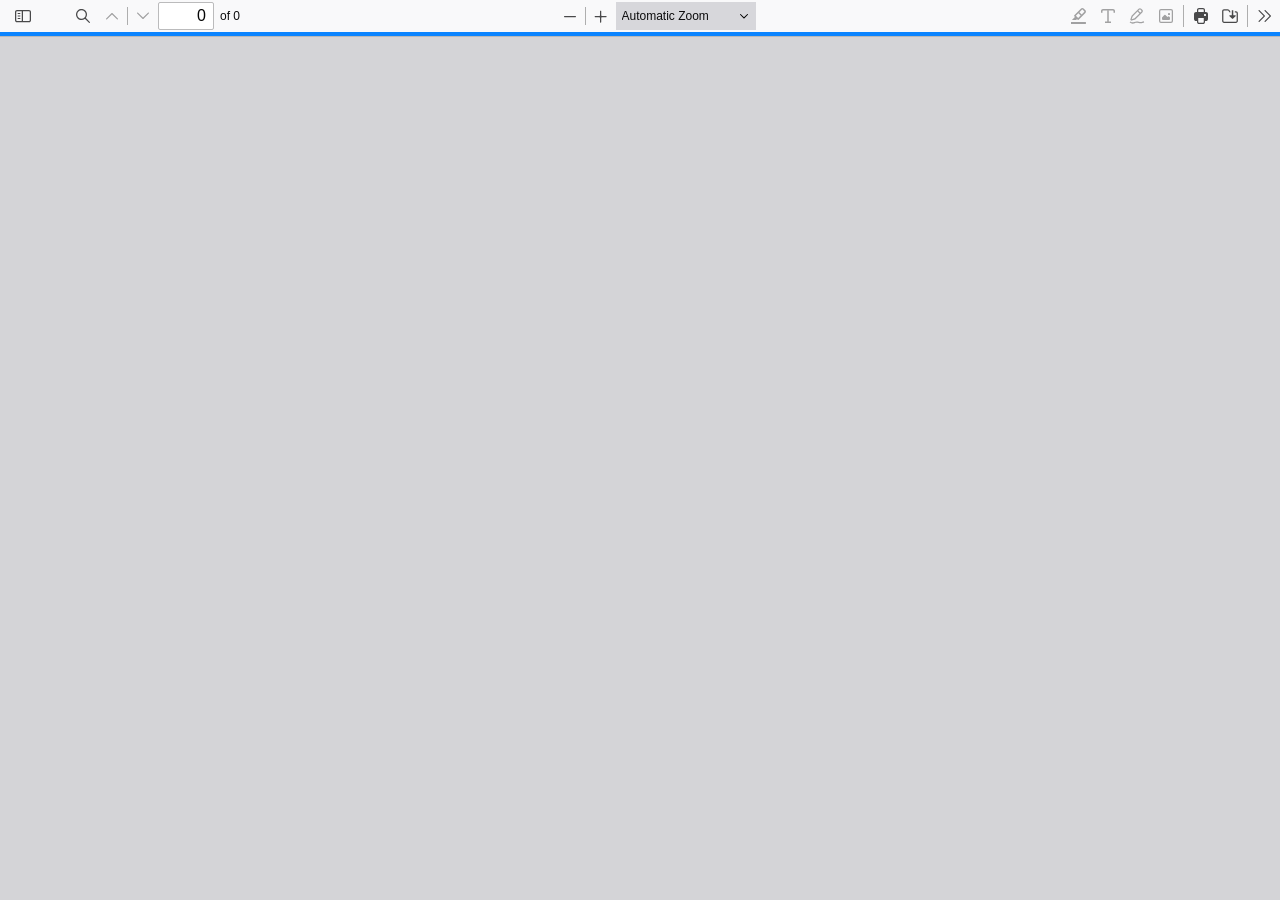
<file: pdfjs-6/web/viewer.html>
﻿<!doctype html>
<!--
Copyright 2012 Mozilla Foundation

Licensed under the Apache License, Version 2.0 (the "License");
you may not use this file except in compliance with the License.
You may obtain a copy of the License at

    http://www.apache.org/licenses/LICENSE-2.0

Unless required by applicable law or agreed to in writing, software
distributed under the License is distributed on an "AS IS" BASIS,
WITHOUT WARRANTIES OR CONDITIONS OF ANY KIND, either express or implied.
See the License for the specific language governing permissions and
limitations under the License.

Adobe CMap resources are covered by their own copyright but the same license:

    Copyright 1990-2015 Adobe Systems Incorporated.

See https://github.com/adobe-type-tools/cmap-resources
-->
<html dir="ltr" mozdisallowselectionprint>
  <head>
    <meta charset="utf-8" />
    <meta name="viewport" content="width=device-width, initial-scale=1, maximum-scale=1" />
    <meta name="google" content="notranslate" />
    <title>PDF.js viewer</title>

    <!--
      The print service injects an inline <style>@page { size: … }</style>
      at print time (web/pdf_print_service.js, web/firefox_print_service.js)
      to match the PDF's page dimensions. Since the size varies per PDF the
      content can't be pre-hashed, so style-src-elem allows 'unsafe-inline'.
      Inline style="…" attributes stay blocked via style-src (no fallback).
    -->
  <meta
      http-equiv="Content-Security-Policy"
      content="default-src 'none'; script-src 'self' 'wasm-unsafe-eval'; worker-src 'self' blob:; style-src 'self'; style-src-elem 'self' 'unsafe-inline'; img-src 'self' blob: data:; font-src 'self' data:; connect-src * blob: data:; base-uri 'none'; form-action 'none';"
    />

<!-- This snippet is used in production (included from viewer.html) -->
<link rel="resource" type="application/l10n" href="locale/locale.json" />
<script src="../build/pdf.mjs" type="module"></script>

    <link rel="stylesheet" href="viewer.css" />

  <script src="viewer.mjs" type="module"></script>
  </head>

  <body tabindex="0">
    <div id="outerContainer">
      <span id="viewer-alert" class="visuallyHidden" role="alert"></span>

      <div id="mainContainer">
        <div class="toolbar">
          <div id="toolbarContainer">
            <div id="toolbarViewer" class="toolbarHorizontalGroup">
              <div id="toolbarViewerLeft" class="toolbarHorizontalGroup">
                <button
                  id="viewsManagerToggleButton"
                  class="toolbarButton"
                  type="button"
                  tabindex="0"
                  data-l10n-id="pdfjs-toggle-views-manager-button1"
                  aria-expanded="false"
                  aria-haspopup="true"
                  aria-controls="viewsManager"
                >
                  <span data-l10n-id="pdfjs-toggle-views-manager-button1-label"></span>
                </button>
                <div
                  id="viewsManager"
                  class="menuContainer sidebar"
                  hidden="true"
                  role="dialog"
                  aria-describedby="viewsManagerHeaderLabel"
                  data-l10n-id="pdfjs-views-manager-sidebar"
                >
                  <div id="viewsManagerHeader">
                    <div id="viewsManagerTitle">
                      <div id="viewsManagerSelector">
                        <button
                          class="toolbarButton viewsManagerButton hasPopupMenu"
                          type="button"
                          id="viewsManagerSelectorButton"
                          tabindex="0"
                          data-l10n-id="pdfjs-views-manager-view-selector-button"
                          aria-expanded="false"
                          aria-haspopup="listbox"
                          aria-controls="viewsManagerSelectorOptions"
                        >
                          <span data-l10n-id="pdfjs-views-manager-view-selector-button-label"></span>
                        </button>
                        <menu id="viewsManagerSelectorOptions" role="listbox" class="popupMenu withMark">
                          <button id="thumbnailsViewMenu" role="option" type="button" tabindex="-1">
                            <span data-l10n-id="pdfjs-views-manager-pages-option-label"></span>
                          </button>
                          <button id="outlinesViewMenu" role="option" type="button" tabindex="-1">
                            <span data-l10n-id="pdfjs-views-manager-outlines-option-label"></span>
                          </button>
                          <button id="attachmentsViewMenu" role="option" type="button" tabindex="-1">
                            <span data-l10n-id="pdfjs-views-manager-attachments-option-label"></span>
                          </button>
                          <button id="layersViewMenu" role="option" type="button" tabindex="-1">
                            <span data-l10n-id="pdfjs-views-manager-layers-option-label"></span>
                          </button>
                        </menu>
                      </div>
                      <span id="viewsManagerHeaderLabel" class="viewsManagerLabel" role="heading" aria-level="2"></span>
                      <button
                        id="viewsManagerAddFileButton"
                        class="toolbarButton viewsManagerButton"
                        type="button"
                        tabindex="0"
                        data-l10n-id="pdfjs-views-manager-add-file-button"
                        hidden="true"
                      >
                        <span data-l10n-id="pdfjs-views-manager-add-file-button-label"></span>
                        <input id="viewsManagerAddFilePicker" type="file" accept="application/pdf,image/*" multiple />
                      </button>
                      <button
                        id="viewsManagerCurrentOutlineButton"
                        class="toolbarButton viewsManagerButton"
                        type="button"
                        tabindex="0"
                        data-l10n-id="pdfjs-current-outline-item-button"
                        hidden="true"
                      >
                        <span data-l10n-id="pdfjs-current-outline-item-button-label"></span>
                      </button>
                    </div>
                    <div id="viewsManagerStatus">
                      <div id="viewsManagerStatusAction">
                        <span id="viewsManagerStatusActionLabelContainer" class="viewsManagerStatusLabel">
                          <button
                            id="viewsManagerStatusActionDeselectButton"
                            class="hidden"
                            type="button"
                            tabindex="0"
                            role="checkbox"
                            aria-checked="true"
                            aria-labelledby="viewsManagerStatusActionLabel"
                          ></button>
                          <span
                            id="viewsManagerStatusActionLabel"
                            class="viewsManagerStatusLabel"
                            data-l10n-id="pdfjs-views-manager-pages-status-none-action-label"
                          ></span>
                        </span>
                        <div id="actionSelector">
                          <button
                            id="viewsManagerStatusActionButton"
                            class="viewsManagerButton hasPopupMenu"
                            type="button"
                            tabindex="0"
                            aria-haspopup="menu"
                            aria-controls="viewsManagerStatusActionOptions"
                            aria-expanded="false"
                          >
                            <span data-l10n-id="pdfjs-views-manager-pages-status-action-button-label"></span>
                          </button>
                          <menu id="viewsManagerStatusActionOptions" class="popupMenu">
                            <button id="viewsManagerStatusActionCopy" class="noIcon" role="menuitem" type="button" tabindex="-1" disabled>
                              <span data-l10n-id="pdfjs-views-manager-pages-status-copy-button-label"></span>
                            </button>
                            <button id="viewsManagerStatusActionCut" class="noIcon" role="menuitem" type="button" tabindex="-1" disabled>
                              <span data-l10n-id="pdfjs-views-manager-pages-status-cut-button-label"></span>
                            </button>
                            <button id="viewsManagerStatusActionDelete" class="noIcon" role="menuitem" type="button" tabindex="-1" disabled>
                              <span data-l10n-id="pdfjs-views-manager-pages-status-delete-button-label"></span>
                            </button>
                            <button id="viewsManagerStatusActionExport" class="noIcon" role="menuitem" type="button" tabindex="-1" disabled>
                              <span data-l10n-id="pdfjs-views-manager-pages-status-export-selected-button-label"></span>
                            </button>
                          </menu>
                        </div>
                      </div>
                      <div id="viewsManagerStatusUndo" class="hidden">
                        <span id="viewsManagerStatusUndoLabel" class="viewsManagerStatusLabel"></span>
                        <div>
                          <button id="viewsManagerStatusUndoButton" class="viewsManagerButton" type="button" tabindex="0">
                            <span data-l10n-id="pdfjs-views-manager-status-undo-button-label"></span>
                          </button>
                          <button
                            id="viewsManagerStatusUndoCloseButton"
                            class="toolbarButton viewsManagerButton viewsCloseButton"
                            type="button"
                            tabindex="0"
                            data-l10n-id="pdfjs-views-manager-status-close-button"
                          >
                            <span data-l10n-id="pdfjs-views-manager-status-close-button-label"></span>
                          </button>
                        </div>
                      </div>
                      <div id="viewsManagerStatusWarning" class="hidden">
                        <span id="viewsManagerStatusWarningLabel" class="viewsManagerStatusLabel"></span>
                        <button
                          id="viewsManagerStatusWarningCloseButton"
                          class="toolbarButton viewsManagerButton viewsCloseButton"
                          type="button"
                          tabindex="0"
                          data-l10n-id="pdfjs-views-manager-status-close-button"
                        >
                          <span data-l10n-id="pdfjs-views-manager-status-close-button-label"></span>
                        </button>
                      </div>
                      <div id="viewsManagerStatusWaiting" class="hidden">
                        <span id="viewsManagerStatusWaitingLabel" class="viewsManagerStatusLabel"></span>
                        <button
                          id="viewsManagerStatusWaitingCloseButton"
                          class="toolbarButton viewsManagerButton viewsCloseButton"
                          type="button"
                          tabindex="0"
                          data-l10n-id="pdfjs-views-manager-status-close-button"
                        >
                          <span data-l10n-id="pdfjs-views-manager-status-close-button-label"></span>
                        </button>
                      </div>
                    </div>
                  </div>
                  <div id="viewsManagerContent" tabindex="-1">
                    <div id="thumbnailsView" class="thumbnailsView hidden" tabindex="-1"></div>
                    <div id="outlinesView" class="treeView hidden"></div>
                    <div id="attachmentsView" class="hidden"></div>
                    <div id="layersView" class="treeView hidden"></div>
                  </div>
                  <div
                    id="viewsManagerResizer"
                    class="sidebarResizer"
                    role="separator"
                    aria-controls="viewsManager"
                    tabindex="0"
                    data-l10n-id="pdfjs-views-manager-sidebar-resizer"
                  ></div>
                </div>
                <!-- sidebarContainer -->

                <div class="toolbarButtonSpacer"></div>
                <div class="toolbarButtonWithContainer">
                  <button
                    id="viewFindButton"
                    class="toolbarButton"
                    type="button"
                    tabindex="0"
                    data-l10n-id="pdfjs-findbar-button"
                    aria-expanded="false"
                    aria-controls="findbar"
                  >
                    <span data-l10n-id="pdfjs-findbar-button-label"></span>
                  </button>
                  <div class="hidden doorHanger toolbarHorizontalGroup" id="findbar">
                    <div id="findInputContainer" class="toolbarHorizontalGroup">
                      <span class="loadingInput end toolbarHorizontalGroup">
                        <input id="findInput" class="toolbarField" tabindex="0" data-l10n-id="pdfjs-find-input" aria-invalid="false" />
                      </span>
                      <div class="toolbarHorizontalGroup">
                        <button id="findPreviousButton" class="toolbarButton" type="button" tabindex="0" data-l10n-id="pdfjs-find-previous-button">
                          <span data-l10n-id="pdfjs-find-previous-button-label"></span>
                        </button>
                        <div class="splitToolbarButtonSeparator"></div>
                        <button id="findNextButton" class="toolbarButton" type="button" tabindex="0" data-l10n-id="pdfjs-find-next-button">
                          <span data-l10n-id="pdfjs-find-next-button-label"></span>
                        </button>
                      </div>
                    </div>

                    <div id="findbarOptionsOneContainer" class="toolbarHorizontalGroup">
                      <div class="toggleButton toolbarLabel">
                        <input type="checkbox" id="findHighlightAll" tabindex="0" />
                        <label for="findHighlightAll" data-l10n-id="pdfjs-find-highlight-checkbox"></label>
                      </div>
                      <div class="toggleButton toolbarLabel">
                        <input type="checkbox" id="findMatchCase" tabindex="0" />
                        <label for="findMatchCase" data-l10n-id="pdfjs-find-match-case-checkbox-label"></label>
                      </div>
                    </div>
                    <div id="findbarOptionsTwoContainer" class="toolbarHorizontalGroup">
                      <div class="toggleButton toolbarLabel">
                        <input type="checkbox" id="findMatchDiacritics" tabindex="0" />
                        <label for="findMatchDiacritics" data-l10n-id="pdfjs-find-match-diacritics-checkbox-label"></label>
                      </div>
                      <div class="toggleButton toolbarLabel">
                        <input type="checkbox" id="findEntireWord" tabindex="0" />
                        <label for="findEntireWord" data-l10n-id="pdfjs-find-entire-word-checkbox-label"></label>
                      </div>
                    </div>

                    <div id="findbarMessageContainer" class="toolbarHorizontalGroup" aria-live="polite">
                      <span id="findResultsCount" class="toolbarLabel"></span>
                      <span id="findMsg" class="toolbarLabel"></span>
                    </div>
                  </div>
                  <!-- findbar -->
                </div>
                <div class="toolbarHorizontalGroup hiddenSmallView">
                  <button class="toolbarButton" type="button" id="previous" tabindex="0" data-l10n-id="pdfjs-previous-button">
                    <span data-l10n-id="pdfjs-previous-button-label"></span>
                  </button>
                  <div class="splitToolbarButtonSeparator"></div>
                  <button class="toolbarButton" type="button" id="next" tabindex="0" data-l10n-id="pdfjs-next-button">
                    <span data-l10n-id="pdfjs-next-button-label"></span>
                  </button>
                </div>
                <div class="toolbarHorizontalGroup">
                  <span class="loadingInput start toolbarHorizontalGroup">
                    <input
                      type="number"
                      id="pageNumber"
                      class="toolbarField"
                      value="1"
                      min="1"
                      tabindex="0"
                      data-l10n-id="pdfjs-page-input"
                      autocomplete="off"
                    />
                  </span>
                  <span id="numPages" class="toolbarLabel"></span>
                </div>
              </div>
              <div id="toolbarViewerMiddle" class="toolbarHorizontalGroup">
                <div class="toolbarHorizontalGroup">
                  <button id="zoomOutButton" class="toolbarButton" type="button" tabindex="0" data-l10n-id="pdfjs-zoom-out-button">
                    <span data-l10n-id="pdfjs-zoom-out-button-label"></span>
                  </button>
                  <div class="splitToolbarButtonSeparator"></div>
                  <button id="zoomInButton" class="toolbarButton" type="button" tabindex="0" data-l10n-id="pdfjs-zoom-in-button">
                    <span data-l10n-id="pdfjs-zoom-in-button-label"></span>
                  </button>
                </div>
                <span id="scaleSelectContainer" class="dropdownToolbarButton">
                  <select id="scaleSelect" tabindex="0" data-l10n-id="pdfjs-zoom-select">
                    <option id="pageAutoOption" value="auto" selected="selected" data-l10n-id="pdfjs-page-scale-auto"></option>
                    <option id="pageActualOption" value="page-actual" data-l10n-id="pdfjs-page-scale-actual"></option>
                    <option id="pageFitOption" value="page-fit" data-l10n-id="pdfjs-page-scale-fit"></option>
                    <option id="pageWidthOption" value="page-width" data-l10n-id="pdfjs-page-scale-width"></option>
                    <option
                      id="customScaleOption"
                      value="custom"
                      disabled="disabled"
                      hidden="true"
                      data-l10n-id="pdfjs-page-scale-percent"
                      data-l10n-args='{ "scale": 0 }'
                    ></option>
                    <option value="0.5" data-l10n-id="pdfjs-page-scale-percent" data-l10n-args='{ "scale": 50 }'></option>
                    <option value="0.75" data-l10n-id="pdfjs-page-scale-percent" data-l10n-args='{ "scale": 75 }'></option>
                    <option value="1" data-l10n-id="pdfjs-page-scale-percent" data-l10n-args='{ "scale": 100 }'></option>
                    <option value="1.25" data-l10n-id="pdfjs-page-scale-percent" data-l10n-args='{ "scale": 125 }'></option>
                    <option value="1.5" data-l10n-id="pdfjs-page-scale-percent" data-l10n-args='{ "scale": 150 }'></option>
                    <option value="2" data-l10n-id="pdfjs-page-scale-percent" data-l10n-args='{ "scale": 200 }'></option>
                    <option value="3" data-l10n-id="pdfjs-page-scale-percent" data-l10n-args='{ "scale": 300 }'></option>
                    <option value="4" data-l10n-id="pdfjs-page-scale-percent" data-l10n-args='{ "scale": 400 }'></option>
                  </select>
                </span>
              </div>
              <div id="toolbarViewerRight" class="toolbarHorizontalGroup">
                <div id="editorModeButtons" class="toolbarHorizontalGroup">
                  <div id="editorComment" class="toolbarButtonWithContainer" hidden="true">
                    <button
                      id="editorCommentButton"
                      class="toolbarButton"
                      type="button"
                      tabindex="0"
                      disabled="disabled"
                      aria-expanded="false"
                      aria-haspopup="true"
                      aria-controls="editorCommentParamsToolbar"
                      data-l10n-id="pdfjs-editor-comment-button"
                    >
                      <span data-l10n-id="pdfjs-editor-comment-button-label"></span>
                    </button>
                    <div class="editorParamsToolbar hidden menu" id="editorCommentParamsToolbar">
                      <div id="editorCommentsSidebar" class="menuContainer comment sidebar" role="landmark" aria-labelledby="editorCommentsSidebarHeader">
                        <div id="editorCommentsSidebarResizer" class="sidebarResizer" role="separator" aria-controls="editorCommentsSidebar" tabindex="0"></div>
                        <div id="editorCommentsSidebarHeader" role="heading" aria-level="2">
                          <span class="commentCount">
                            <span id="editorCommentsSidebarTitle" data-l10n-id="pdfjs-editor-comments-sidebar-title" data-l10n-args='{ "count": 0 }'></span>
                            <span id="editorCommentsSidebarCount"></span>
                          </span>
                          <button id="editorCommentsSidebarCloseButton" type="button" tabindex="0" data-l10n-id="pdfjs-editor-comments-sidebar-close-button">
                            <span data-l10n-id="pdfjs-editor-comments-sidebar-close-button-label"></span>
                          </button>
                        </div>
                        <div id="editorCommentsSidebarListContainer" tabindex="-1">
                          <ul id="editorCommentsSidebarList"></ul>
                        </div>
                      </div>
                    </div>
                  </div>
                  <div id="editorSignature" class="toolbarButtonWithContainer" hidden="true">
                    <button
                      id="editorSignatureButton"
                      class="toolbarButton"
                      type="button"
                      tabindex="0"
                      disabled="disabled"
                      aria-expanded="false"
                      aria-haspopup="true"
                      aria-controls="editorSignatureParamsToolbar"
                      data-l10n-id="pdfjs-editor-signature-button"
                    >
                      <span data-l10n-id="pdfjs-editor-signature-button-label"></span>
                    </button>
                    <div class="editorParamsToolbar hidden doorHangerRight menu" id="editorSignatureParamsToolbar">
                      <div id="addSignatureDoorHanger" class="menuContainer" role="region" data-l10n-id="pdfjs-editor-add-signature-container">
                        <button
                          id="editorSignatureAddSignature"
                          class="toolbarButton labeled"
                          type="button"
                          tabindex="0"
                          data-l10n-id="pdfjs-editor-signature-add-signature-button"
                        >
                          <span data-l10n-id="pdfjs-editor-signature-add-signature-button-label" class="editorParamsLabel"></span>
                        </button>
                      </div>
                    </div>
                  </div>
                  <div id="editorHighlight" class="toolbarButtonWithContainer">
                    <button
                      id="editorHighlightButton"
                      class="toolbarButton"
                      type="button"
                      disabled="disabled"
                      aria-expanded="false"
                      aria-haspopup="true"
                      aria-controls="editorHighlightParamsToolbar"
                      tabindex="0"
                      data-l10n-id="pdfjs-editor-highlight-button"
                    >
                      <span data-l10n-id="pdfjs-editor-highlight-button-label"></span>
                    </button>
                    <div class="editorParamsToolbar hidden doorHangerRight" id="editorHighlightParamsToolbar">
                      <div id="highlightParamsToolbarContainer" class="editorParamsToolbarContainer">
                        <div id="editorHighlightColorPicker" class="colorPicker">
                          <span id="highlightColorPickerLabel" class="editorParamsLabel" data-l10n-id="pdfjs-editor-highlight-colorpicker-label"></span>
                        </div>
                        <div id="editorHighlightThickness">
                          <label
                            for="editorFreeHighlightThickness"
                            class="editorParamsLabel"
                            data-l10n-id="pdfjs-editor-free-highlight-thickness-input"
                          ></label>
                          <div class="thicknessPicker">
                            <input
                              type="range"
                              id="editorFreeHighlightThickness"
                              class="editorParamsSlider"
                              data-l10n-id="pdfjs-editor-free-highlight-thickness-title"
                              value="12"
                              min="8"
                              max="24"
                              step="1"
                              tabindex="0"
                            />
                          </div>
                        </div>
                        <div id="editorHighlightVisibility">
                          <div class="divider"></div>
                          <div class="toggler">
                            <label for="editorHighlightShowAll" class="editorParamsLabel" data-l10n-id="pdfjs-editor-highlight-show-all-button-label"></label>
                            <button
                              id="editorHighlightShowAll"
                              class="toggle-button"
                              type="button"
                              data-l10n-id="pdfjs-editor-highlight-show-all-button"
                              aria-pressed="true"
                              tabindex="0"
                            ></button>
                          </div>
                        </div>
                      </div>
                    </div>
                  </div>
                  <div id="editorFreeText" class="toolbarButtonWithContainer">
                    <button
                      id="editorFreeTextButton"
                      class="toolbarButton"
                      type="button"
                      disabled="disabled"
                      aria-expanded="false"
                      aria-haspopup="true"
                      aria-controls="editorFreeTextParamsToolbar"
                      tabindex="0"
                      data-l10n-id="pdfjs-editor-free-text-button"
                    >
                      <span data-l10n-id="pdfjs-editor-free-text-button-label"></span>
                    </button>
                    <div class="editorParamsToolbar hidden doorHangerRight" id="editorFreeTextParamsToolbar">
                      <div class="editorParamsToolbarContainer">
                        <div class="editorParamsSetter">
                          <label for="editorFreeTextColor" class="editorParamsLabel" data-l10n-id="pdfjs-editor-free-text-color-input"></label>
                          <input type="color" id="editorFreeTextColor" class="editorParamsColor" tabindex="0" />
                        </div>
                        <div class="editorParamsSetter">
                          <label for="editorFreeTextFontSize" class="editorParamsLabel" data-l10n-id="pdfjs-editor-free-text-size-input"></label>
                          <input type="range" id="editorFreeTextFontSize" class="editorParamsSlider" value="10" min="5" max="100" step="1" tabindex="0" />
                        </div>
                      </div>
                    </div>
                  </div>
                  <div id="editorInk" class="toolbarButtonWithContainer">
                    <button
                      id="editorInkButton"
                      class="toolbarButton"
                      type="button"
                      disabled="disabled"
                      aria-expanded="false"
                      aria-haspopup="true"
                      aria-controls="editorInkParamsToolbar"
                      tabindex="0"
                      data-l10n-id="pdfjs-editor-ink-button"
                    >
                      <span data-l10n-id="pdfjs-editor-ink-button-label"></span>
                    </button>
                    <div class="editorParamsToolbar hidden doorHangerRight" id="editorInkParamsToolbar">
                      <div class="editorParamsToolbarContainer">
                        <div class="editorParamsSetter">
                          <label for="editorInkColor" class="editorParamsLabel" data-l10n-id="pdfjs-editor-ink-color-input"></label>
                          <input type="color" id="editorInkColor" class="editorParamsColor" tabindex="0" />
                        </div>
                        <div class="editorParamsSetter">
                          <label for="editorInkThickness" class="editorParamsLabel" data-l10n-id="pdfjs-editor-ink-thickness-input"></label>
                          <input type="range" id="editorInkThickness" class="editorParamsSlider" value="1" min="1" max="20" step="1" tabindex="0" />
                        </div>
                        <div class="editorParamsSetter">
                          <label for="editorInkOpacity" class="editorParamsLabel" data-l10n-id="pdfjs-editor-ink-opacity-input"></label>
                          <input type="range" id="editorInkOpacity" class="editorParamsSlider" value="1" min="0.05" max="1" step="0.05" tabindex="0" />
                        </div>
                      </div>
                    </div>
                  </div>
                  <div id="editorStamp" class="toolbarButtonWithContainer">
                    <button
                      id="editorStampButton"
                      class="toolbarButton"
                      type="button"
                      disabled="disabled"
                      aria-expanded="false"
                      aria-haspopup="true"
                      aria-controls="editorStampParamsToolbar"
                      tabindex="0"
                      data-l10n-id="pdfjs-editor-stamp-button"
                    >
                      <span data-l10n-id="pdfjs-editor-stamp-button-label"></span>
                    </button>
                    <div class="editorParamsToolbar hidden doorHangerRight menu" id="editorStampParamsToolbar">
                      <div class="menuContainer">
                        <button
                          id="editorStampAddImage"
                          class="toolbarButton labeled"
                          type="button"
                          tabindex="0"
                          data-l10n-id="pdfjs-editor-stamp-add-image-button"
                        >
                          <span class="editorParamsLabel" data-l10n-id="pdfjs-editor-stamp-add-image-button-label"></span>
                        </button>
                      </div>
                    </div>
                  </div>
                </div>

                <div id="editorModeSeparator" class="verticalToolbarSeparator"></div>

                <div class="toolbarHorizontalGroup hiddenMediumView">
                  <button id="printButton" class="toolbarButton" type="button" tabindex="0" data-l10n-id="pdfjs-print-button">
                    <span data-l10n-id="pdfjs-print-button-label"></span>
                  </button>

                  <button id="downloadButton" class="toolbarButton" type="button" tabindex="0" data-l10n-id="pdfjs-save-button">
                    <span data-l10n-id="pdfjs-save-button-label"></span>
                  </button>
                </div>

                <div class="verticalToolbarSeparator hiddenMediumView"></div>

                <div id="secondaryToolbarToggle" class="toolbarButtonWithContainer">
                  <button
                    id="secondaryToolbarToggleButton"
                    class="toolbarButton"
                    type="button"
                    tabindex="0"
                    data-l10n-id="pdfjs-tools-button"
                    aria-expanded="false"
                    aria-haspopup="true"
                    aria-controls="secondaryToolbar"
                  >
                    <span data-l10n-id="pdfjs-tools-button-label"></span>
                  </button>
                  <div id="secondaryToolbar" class="hidden doorHangerRight menu">
                    <div id="secondaryToolbarButtonContainer" class="menuContainer">
                      <button id="secondaryOpenFile" class="toolbarButton labeled" type="button" tabindex="0" data-l10n-id="pdfjs-open-file-button">
                        <span data-l10n-id="pdfjs-open-file-button-label"></span>
                      </button>

                      <div class="visibleMediumView">
                        <button id="secondaryPrint" class="toolbarButton labeled" type="button" tabindex="0" data-l10n-id="pdfjs-print-button">
                          <span data-l10n-id="pdfjs-print-button-label"></span>
                        </button>

                        <button id="secondaryDownload" class="toolbarButton labeled" type="button" tabindex="0" data-l10n-id="pdfjs-save-button">
                          <span data-l10n-id="pdfjs-save-button-label"></span>
                        </button>

                      </div>

                      <div class="horizontalToolbarSeparator"></div>

                      <button id="presentationMode" class="toolbarButton labeled" type="button" tabindex="0" data-l10n-id="pdfjs-presentation-mode-button">
                        <span data-l10n-id="pdfjs-presentation-mode-button-label"></span>
                      </button>

                      <a href="#" id="viewBookmark" class="toolbarButton labeled" tabindex="0" data-l10n-id="pdfjs-bookmark-button">
                        <span data-l10n-id="pdfjs-bookmark-button-label"></span>
                      </a>

                      <div id="viewBookmarkSeparator" class="horizontalToolbarSeparator"></div>

                      <button id="firstPage" class="toolbarButton labeled" type="button" tabindex="0" data-l10n-id="pdfjs-first-page-button">
                        <span data-l10n-id="pdfjs-first-page-button-label"></span>
                      </button>
                      <button id="lastPage" class="toolbarButton labeled" type="button" tabindex="0" data-l10n-id="pdfjs-last-page-button">
                        <span data-l10n-id="pdfjs-last-page-button-label"></span>
                      </button>

                      <div class="horizontalToolbarSeparator"></div>

                      <button id="pageRotateCw" class="toolbarButton labeled" type="button" tabindex="0" data-l10n-id="pdfjs-page-rotate-cw-button">
                        <span data-l10n-id="pdfjs-page-rotate-cw-button-label"></span>
                      </button>
                      <button id="pageRotateCcw" class="toolbarButton labeled" type="button" tabindex="0" data-l10n-id="pdfjs-page-rotate-ccw-button">
                        <span data-l10n-id="pdfjs-page-rotate-ccw-button-label"></span>
                      </button>

                      <div class="horizontalToolbarSeparator"></div>

                      <div id="cursorToolButtons" role="radiogroup">
                        <button
                          id="cursorSelectTool"
                          class="toolbarButton labeled toggled"
                          type="button"
                          tabindex="0"
                          data-l10n-id="pdfjs-cursor-text-select-tool-button"
                          role="radio"
                          aria-checked="true"
                        >
                          <span data-l10n-id="pdfjs-cursor-text-select-tool-button-label"></span>
                        </button>
                        <button
                          id="cursorHandTool"
                          class="toolbarButton labeled"
                          type="button"
                          tabindex="0"
                          data-l10n-id="pdfjs-cursor-hand-tool-button"
                          role="radio"
                          aria-checked="false"
                        >
                          <span data-l10n-id="pdfjs-cursor-hand-tool-button-label"></span>
                        </button>
                      </div>

                      <div class="horizontalToolbarSeparator"></div>

                      <div id="scrollModeButtons" role="radiogroup">
                        <button
                          id="scrollPage"
                          class="toolbarButton labeled"
                          type="button"
                          tabindex="0"
                          data-l10n-id="pdfjs-scroll-page-button"
                          role="radio"
                          aria-checked="false"
                        >
                          <span data-l10n-id="pdfjs-scroll-page-button-label"></span>
                        </button>
                        <button
                          id="scrollVertical"
                          class="toolbarButton labeled toggled"
                          type="button"
                          tabindex="0"
                          data-l10n-id="pdfjs-scroll-vertical-button"
                          role="radio"
                          aria-checked="true"
                        >
                          <span data-l10n-id="pdfjs-scroll-vertical-button-label"></span>
                        </button>
                        <button
                          id="scrollHorizontal"
                          class="toolbarButton labeled"
                          type="button"
                          tabindex="0"
                          data-l10n-id="pdfjs-scroll-horizontal-button"
                          role="radio"
                          aria-checked="false"
                        >
                          <span data-l10n-id="pdfjs-scroll-horizontal-button-label"></span>
                        </button>
                        <button
                          id="scrollWrapped"
                          class="toolbarButton labeled"
                          type="button"
                          tabindex="0"
                          data-l10n-id="pdfjs-scroll-wrapped-button"
                          role="radio"
                          aria-checked="false"
                        >
                          <span data-l10n-id="pdfjs-scroll-wrapped-button-label"></span>
                        </button>
                      </div>

                      <div class="horizontalToolbarSeparator"></div>

                      <div id="spreadModeButtons" role="radiogroup">
                        <button
                          id="spreadNone"
                          class="toolbarButton labeled toggled"
                          type="button"
                          tabindex="0"
                          data-l10n-id="pdfjs-spread-none-button"
                          role="radio"
                          aria-checked="true"
                        >
                          <span data-l10n-id="pdfjs-spread-none-button-label"></span>
                        </button>
                        <button
                          id="spreadOdd"
                          class="toolbarButton labeled"
                          type="button"
                          tabindex="0"
                          data-l10n-id="pdfjs-spread-odd-button"
                          role="radio"
                          aria-checked="false"
                        >
                          <span data-l10n-id="pdfjs-spread-odd-button-label"></span>
                        </button>
                        <button
                          id="spreadEven"
                          class="toolbarButton labeled"
                          type="button"
                          tabindex="0"
                          data-l10n-id="pdfjs-spread-even-button"
                          role="radio"
                          aria-checked="false"
                        >
                          <span data-l10n-id="pdfjs-spread-even-button-label"></span>
                        </button>
                      </div>

                      <div id="imageAltTextSettingsSeparator" class="horizontalToolbarSeparator hidden"></div>
                      <button
                        id="imageAltTextSettings"
                        type="button"
                        class="toolbarButton labeled hidden"
                        tabindex="0"
                        data-l10n-id="pdfjs-image-alt-text-settings-button"
                        aria-controls="altTextSettingsDialog"
                      >
                        <span data-l10n-id="pdfjs-image-alt-text-settings-button-label"></span>
                      </button>

                      <div class="horizontalToolbarSeparator"></div>

                      <button
                        id="documentProperties"
                        class="toolbarButton labeled"
                        type="button"
                        tabindex="0"
                        data-l10n-id="pdfjs-document-properties-button"
                        aria-controls="documentPropertiesDialog"
                      >
                        <span data-l10n-id="pdfjs-document-properties-button-label"></span>
                      </button>
                    </div>
                  </div>
                  <!-- secondaryToolbar -->
                </div>
              </div>
            </div>
            <div id="loadingBar">
              <div class="progress">
                <div class="glimmer"></div>
              </div>
            </div>
          </div>
        </div>

        <div id="viewerContainer" tabindex="0">
          <div id="viewer" class="pdfViewer"></div>
        </div>
      </div>
      <!-- mainContainer -->

      <div id="dialogContainer">
        <dialog id="passwordDialog">
          <div class="row">
            <label for="password" id="passwordText" data-l10n-id="pdfjs-password-label"></label>
          </div>
          <div class="row">
            <input type="password" id="password" class="toolbarField" />
          </div>
          <div class="buttonRow">
            <button id="passwordCancel" class="dialogButton" type="button"><span data-l10n-id="pdfjs-password-cancel-button"></span></button>
            <button id="passwordSubmit" class="dialogButton" type="button"><span data-l10n-id="pdfjs-password-ok-button"></span></button>
          </div>
        </dialog>
        <dialog id="documentPropertiesDialog">
          <div class="row">
            <span id="fileNameLabel" data-l10n-id="pdfjs-document-properties-file-name"></span>
            <p id="fileNameField" aria-labelledby="fileNameLabel">-</p>
          </div>
          <div class="row">
            <span id="fileSizeLabel" data-l10n-id="pdfjs-document-properties-file-size"></span>
            <p id="fileSizeField" aria-labelledby="fileSizeLabel">-</p>
          </div>
          <div class="separator"></div>
          <div class="row">
            <span id="titleLabel" data-l10n-id="pdfjs-document-properties-title"></span>
            <p id="titleField" aria-labelledby="titleLabel">-</p>
          </div>
          <div class="row">
            <span id="authorLabel" data-l10n-id="pdfjs-document-properties-author"></span>
            <p id="authorField" aria-labelledby="authorLabel">-</p>
          </div>
          <div class="row">
            <span id="subjectLabel" data-l10n-id="pdfjs-document-properties-subject"></span>
            <p id="subjectField" aria-labelledby="subjectLabel">-</p>
          </div>
          <div class="row">
            <span id="keywordsLabel" data-l10n-id="pdfjs-document-properties-keywords"></span>
            <p id="keywordsField" aria-labelledby="keywordsLabel">-</p>
          </div>
          <div class="row">
            <span id="creationDateLabel" data-l10n-id="pdfjs-document-properties-creation-date"></span>
            <p id="creationDateField" aria-labelledby="creationDateLabel">-</p>
          </div>
          <div class="row">
            <span id="modificationDateLabel" data-l10n-id="pdfjs-document-properties-modification-date"></span>
            <p id="modificationDateField" aria-labelledby="modificationDateLabel">-</p>
          </div>
          <div class="row">
            <span id="creatorLabel" data-l10n-id="pdfjs-document-properties-creator"></span>
            <p id="creatorField" aria-labelledby="creatorLabel">-</p>
          </div>
          <div class="separator"></div>
          <div class="row">
            <span id="producerLabel" data-l10n-id="pdfjs-document-properties-producer"></span>
            <p id="producerField" aria-labelledby="producerLabel">-</p>
          </div>
          <div class="row">
            <span id="versionLabel" data-l10n-id="pdfjs-document-properties-version"></span>
            <p id="versionField" aria-labelledby="versionLabel">-</p>
          </div>
          <div class="row">
            <span id="pageCountLabel" data-l10n-id="pdfjs-document-properties-page-count"></span>
            <p id="pageCountField" aria-labelledby="pageCountLabel">-</p>
          </div>
          <div class="row">
            <span id="pageSizeLabel" data-l10n-id="pdfjs-document-properties-page-size"></span>
            <p id="pageSizeField" aria-labelledby="pageSizeLabel">-</p>
          </div>
          <div class="separator"></div>
          <div class="row">
            <span id="linearizedLabel" data-l10n-id="pdfjs-document-properties-linearized"></span>
            <p id="linearizedField" aria-labelledby="linearizedLabel">-</p>
          </div>
          <div class="buttonRow">
            <button id="documentPropertiesClose" class="dialogButton" type="button"><span data-l10n-id="pdfjs-document-properties-close-button"></span></button>
          </div>
        </dialog>
        <dialog class="dialog altText" id="altTextDialog" aria-labelledby="dialogLabel" aria-describedby="dialogDescription">
          <div id="altTextContainer" class="mainContainer">
            <div id="overallDescription">
              <span id="dialogLabel" data-l10n-id="pdfjs-editor-alt-text-dialog-label" class="title"></span>
              <span id="dialogDescription" data-l10n-id="pdfjs-editor-alt-text-dialog-description"></span>
            </div>
            <div id="addDescription">
              <div class="radio">
                <div class="radioButton">
                  <input type="radio" id="descriptionButton" name="altTextOption" tabindex="0" aria-describedby="descriptionAreaLabel" checked />
                  <label for="descriptionButton" data-l10n-id="pdfjs-editor-alt-text-add-description-label"></label>
                </div>
                <div class="radioLabel">
                  <span id="descriptionAreaLabel" data-l10n-id="pdfjs-editor-alt-text-add-description-description"></span>
                </div>
              </div>
              <div class="descriptionArea">
                <textarea id="descriptionTextarea" aria-labelledby="descriptionAreaLabel" data-l10n-id="pdfjs-editor-alt-text-textarea" tabindex="0"></textarea>
              </div>
            </div>
            <div id="markAsDecorative">
              <div class="radio">
                <div class="radioButton">
                  <input type="radio" id="decorativeButton" name="altTextOption" aria-describedby="decorativeLabel" />
                  <label for="decorativeButton" data-l10n-id="pdfjs-editor-alt-text-mark-decorative-label"></label>
                </div>
                <div class="radioLabel">
                  <span id="decorativeLabel" data-l10n-id="pdfjs-editor-alt-text-mark-decorative-description"></span>
                </div>
              </div>
            </div>
            <div id="buttons">
              <button id="altTextCancel" class="secondaryButton" type="button" tabindex="0">
                <span data-l10n-id="pdfjs-editor-alt-text-cancel-button"></span>
              </button>
              <button id="altTextSave" class="primaryButton" type="button" tabindex="0"><span data-l10n-id="pdfjs-editor-alt-text-save-button"></span></button>
            </div>
          </div>
        </dialog>
        <dialog class="dialog newAltText" id="newAltTextDialog" aria-labelledby="newAltTextTitle" aria-describedby="newAltTextDescription" tabindex="0">
          <div id="newAltTextContainer" class="mainContainer">
            <div class="title">
              <span id="newAltTextTitle" data-l10n-id="pdfjs-editor-new-alt-text-dialog-edit-label" role="sectionhead" tabindex="0"></span>
            </div>
            <div id="mainContent">
              <div id="descriptionAndSettings">
                <div id="descriptionInstruction">
                  <div id="newAltTextDescriptionContainer">
                    <div class="altTextSpinner" role="status" aria-live="polite"></div>
                    <textarea
                      id="newAltTextDescriptionTextarea"
                      aria-labelledby="descriptionAreaLabel"
                      data-l10n-id="pdfjs-editor-new-alt-text-textarea"
                      tabindex="0"
                    ></textarea>
                  </div>
                  <span id="newAltTextDescription" role="note" data-l10n-id="pdfjs-editor-new-alt-text-description"></span>
                  <div id="newAltTextDisclaimer" role="note">
                    <div>
                      <span data-l10n-id="pdfjs-editor-new-alt-text-disclaimer1"></span>
                      <a
                        href="https://support.mozilla.org/en-US/kb/pdf-alt-text"
                        target="_blank"
                        rel="noopener noreferrer"
                        id="newAltTextLearnMore"
                        data-l10n-id="pdfjs-editor-new-alt-text-disclaimer-learn-more-url"
                        tabindex="0"
                      ></a>
                    </div>
                  </div>
                </div>
                <div id="newAltTextCreateAutomatically" class="toggler">
                  <button id="newAltTextCreateAutomaticallyButton" class="toggle-button" type="button" aria-pressed="true" tabindex="0"></button>
                  <label
                    for="newAltTextCreateAutomaticallyButton"
                    class="togglerLabel"
                    data-l10n-id="pdfjs-editor-new-alt-text-create-automatically-button-label"
                  ></label>
                </div>
                <div id="newAltTextDownloadModel" class="hidden">
                  <span
                    id="newAltTextDownloadModelDescription"
                    data-l10n-id="pdfjs-editor-new-alt-text-ai-model-downloading-progress"
                    aria-valuemin="0"
                    data-l10n-args='{ "totalSize": 0, "downloadedSize": 0 }'
                  ></span>
                </div>
              </div>
              <div id="newAltTextImagePreview"></div>
            </div>
            <div id="newAltTextError" class="messageBar">
              <div>
                <div>
                  <span class="title" data-l10n-id="pdfjs-editor-new-alt-text-error-title"></span>
                  <span class="description" data-l10n-id="pdfjs-editor-new-alt-text-error-description"></span>
                </div>
                <button id="newAltTextCloseButton" class="closeButton" type="button" tabindex="0">
                  <span data-l10n-id="pdfjs-editor-new-alt-text-error-close-button"></span>
                </button>
              </div>
            </div>
            <div id="newAltTextButtons" class="dialogButtonsGroup">
              <button id="newAltTextCancel" type="button" class="secondaryButton hidden" tabindex="0">
                <span data-l10n-id="pdfjs-editor-alt-text-cancel-button"></span>
              </button>
              <button id="newAltTextNotNow" type="button" class="secondaryButton" tabindex="0">
                <span data-l10n-id="pdfjs-editor-new-alt-text-not-now-button"></span>
              </button>
              <button id="newAltTextSave" type="button" class="primaryButton" tabindex="0">
                <span data-l10n-id="pdfjs-editor-alt-text-save-button"></span>
              </button>
            </div>
          </div>
        </dialog>

        <dialog class="dialog" id="altTextSettingsDialog" aria-labelledby="altTextSettingsTitle">
          <div id="altTextSettingsContainer" class="mainContainer">
            <div class="title">
              <span id="altTextSettingsTitle" data-l10n-id="pdfjs-editor-alt-text-settings-dialog-label" role="sectionhead" tabindex="0" class="title"></span>
            </div>
            <div id="automaticAltText">
              <span data-l10n-id="pdfjs-editor-alt-text-settings-automatic-title"></span>
              <div id="automaticSettings">
                <div id="createModelSetting">
                  <div class="toggler">
                    <button id="createModelButton" type="button" class="toggle-button" aria-pressed="true" tabindex="0"></button>
                    <label for="createModelButton" class="togglerLabel" data-l10n-id="pdfjs-editor-alt-text-settings-create-model-button-label"></label>
                  </div>
                  <div id="createModelDescription" class="description">
                    <span data-l10n-id="pdfjs-editor-alt-text-settings-create-model-description"></span>
                    <a
                      href="https://support.mozilla.org/en-US/kb/pdf-alt-text"
                      target="_blank"
                      rel="noopener noreferrer"
                      id="altTextSettingsLearnMore"
                      data-l10n-id="pdfjs-editor-new-alt-text-disclaimer-learn-more-url"
                      tabindex="0"
                    ></a>
                  </div>
                </div>
              </div>
            </div>
            <div class="dialogSeparator"></div>
            <div id="altTextEditor">
              <span data-l10n-id="pdfjs-editor-alt-text-settings-editor-title"></span>
              <div id="showAltTextEditor">
                <div class="toggler">
                  <button id="showAltTextDialogButton" type="button" class="toggle-button" aria-pressed="true" tabindex="0"></button>
                  <label for="showAltTextDialogButton" class="togglerLabel" data-l10n-id="pdfjs-editor-alt-text-settings-show-dialog-button-label"></label>
                </div>
                <div id="showAltTextDialogDescription" class="description">
                  <span data-l10n-id="pdfjs-editor-alt-text-settings-show-dialog-description"></span>
                </div>
              </div>
            </div>
            <div id="buttons" class="dialogButtonsGroup">
              <button id="altTextSettingsCloseButton" type="button" class="primaryButton" tabindex="0">
                <span data-l10n-id="pdfjs-editor-alt-text-settings-close-button"></span>
              </button>
            </div>
          </div>
        </dialog>

        <dialog class="dialog signatureDialog" id="addSignatureDialog" aria-labelledby="addSignatureDialogLabel">
          <span id="addSignatureDialogLabel" data-l10n-id="pdfjs-editor-add-signature-dialog-label"></span>
          <div id="addSignatureContainer" class="mainContainer">
            <div class="title">
              <span role="sectionhead" data-l10n-id="pdfjs-editor-add-signature-dialog-title" tabindex="0"></span>
            </div>
            <div role="tablist" id="addSignatureOptions">
              <button
                id="addSignatureTypeButton"
                type="button"
                role="tab"
                aria-selected="true"
                aria-controls="addSignatureTypeContainer"
                data-l10n-id="pdfjs-editor-add-signature-type-button"
                tabindex="0"
              ></button>
              <button
                id="addSignatureDrawButton"
                type="button"
                role="tab"
                aria-selected="false"
                aria-controls="addSignatureDrawContainer"
                data-l10n-id="pdfjs-editor-add-signature-draw-button"
                tabindex="0"
              ></button>
              <button
                id="addSignatureImageButton"
                type="button"
                role="tab"
                aria-selected="false"
                aria-controls="addSignatureImageContainer"
                data-l10n-id="pdfjs-editor-add-signature-image-button"
                tabindex="-1"
              ></button>
            </div>
            <div id="addSignatureActionContainer" data-selected="type">
              <div id="addSignatureTypeContainer" role="tabpanel" aria-labelledby="addSignatureTypeButton">
                <input id="addSignatureTypeInput" type="text" data-l10n-id="pdfjs-editor-add-signature-type-input" tabindex="0" />
              </div>
              <div id="addSignatureDrawContainer" role="tabpanel" aria-labelledby="addSignatureDrawButton" tabindex="-1">
                <svg id="addSignatureDraw" xmlns="http://www.w3.org/2000/svg" aria-labelledby="addSignatureDrawPlaceholder"></svg>
                <span id="addSignatureDrawPlaceholder" data-l10n-id="pdfjs-editor-add-signature-draw-placeholder"></span>
                <div id="thickness">
                  <div>
                    <label for="addSignatureDrawThickness" data-l10n-id="pdfjs-editor-add-signature-draw-thickness-range-label"></label>
                    <input
                      type="range"
                      id="addSignatureDrawThickness"
                      min="1"
                      max="5"
                      step="1"
                      value="1"
                      data-l10n-id="pdfjs-editor-add-signature-draw-thickness-range"
                      data-l10n-args='{ "thickness": 1 }'
                      tabindex="0"
                    />
                  </div>
                </div>
              </div>
              <div id="addSignatureImageContainer" role="tabpanel" aria-labelledby="addSignatureImageButton" tabindex="-1">
                <svg id="addSignatureImage" xmlns="http://www.w3.org/2000/svg" aria-labelledby="addSignatureImagePlaceholder"></svg>
                <div id="addSignatureImagePlaceholder">
                  <span data-l10n-id="pdfjs-editor-add-signature-image-placeholder"></span>
                  <label id="addSignatureImageBrowse" for="addSignatureFilePicker" tabindex="0">
                    <a data-l10n-id="pdfjs-editor-add-signature-image-browse-link"></a>
                  </label>
                  <input id="addSignatureFilePicker" type="file" />
                </div>
              </div>
              <div id="addSignatureControls">
                <div id="horizontalContainer">
                  <div id="addSignatureDescriptionContainer">
                    <label for="addSignatureDescInput" data-l10n-id="pdfjs-editor-add-signature-description-label"></label>
                    <span id="addSignatureDescription" class="inputWithClearButton">
                      <input id="addSignatureDescInput" type="text" data-l10n-id="pdfjs-editor-add-signature-description-input" tabindex="0" />
                      <button class="clearInputButton" type="button" tabindex="0" aria-hidden="true"></button>
                    </span>
                  </div>
                  <button id="clearSignatureButton" type="button" data-l10n-id="pdfjs-editor-add-signature-clear-button" tabindex="0">
                    <span data-l10n-id="pdfjs-editor-add-signature-clear-button-label"></span>
                  </button>
                </div>
                <div id="addSignatureSaveContainer">
                  <input type="checkbox" id="addSignatureSaveCheckbox" />
                  <label for="addSignatureSaveCheckbox" data-l10n-id="pdfjs-editor-add-signature-save-checkbox"></label>
                  <span></span>
                  <span id="addSignatureSaveWarning" data-l10n-id="pdfjs-editor-add-signature-save-warning-message"></span>
                </div>
              </div>
              <div id="addSignatureError" hidden="true" class="messageBar">
                <div>
                  <div>
                    <span id="addSignatureErrorTitle" class="title" data-l10n-id="pdfjs-editor-add-signature-image-upload-error-title"></span>
                    <span id="addSignatureErrorDescription" class="description" data-l10n-id="pdfjs-editor-add-signature-image-upload-error-description"></span>
                  </div>
                  <button id="addSignatureErrorCloseButton" class="closeButton" type="button" tabindex="0">
                    <span data-l10n-id="pdfjs-editor-add-signature-error-close-button"></span>
                  </button>
                </div>
              </div>
              <div class="dialogButtonsGroup">
                <button id="addSignatureCancelButton" type="button" class="secondaryButton" tabindex="0">
                  <span data-l10n-id="pdfjs-editor-add-signature-cancel-button"></span>
                </button>
                <button id="addSignatureAddButton" type="button" class="primaryButton" disabled tabindex="0">
                  <span data-l10n-id="pdfjs-editor-add-signature-add-button"></span>
                </button>
              </div>
            </div>
          </div>
        </dialog>

        <dialog class="dialog signatureDialog" id="editSignatureDescriptionDialog" aria-labelledby="editSignatureDescriptionTitle">
          <div class="mainContainer">
            <div class="title">
              <span id="editSignatureDescriptionTitle" role="sectionhead" data-l10n-id="pdfjs-editor-edit-signature-dialog-title" tabindex="0"></span>
            </div>
            <div id="editSignatureDescriptionAndView">
              <div id="editSignatureDescriptionContainer">
                <label for="editSignatureDescInput" data-l10n-id="pdfjs-editor-add-signature-description-label"></label>
                <span id="editSignatureDescription" class="inputWithClearButton">
                  <input id="editSignatureDescInput" type="text" data-l10n-id="pdfjs-editor-add-signature-description-input" tabindex="0" />
                  <button class="clearInputButton" type="button" tabindex="0" aria-hidden="true"></button>
                </span>
              </div>
              <svg id="editSignatureView" xmlns="http://www.w3.org/2000/svg"></svg>
            </div>
            <div class="dialogButtonsGroup">
              <button id="editSignatureCancelButton" type="button" class="secondaryButton" tabindex="0">
                <span data-l10n-id="pdfjs-editor-add-signature-cancel-button"></span>
              </button>
              <button id="editSignatureUpdateButton" type="button" class="primaryButton" disabled tabindex="0">
                <span data-l10n-id="pdfjs-editor-edit-signature-update-button"></span>
              </button>
            </div>
          </div>
        </dialog>

        <dialog class="dialog commentManager" id="commentManagerDialog" aria-labelledby="commentManagerTitle">
          <div class="mainContainer">
            <div class="title" id="commentManagerToolbar">
              <span id="commentManagerTitle" role="sectionhead" data-l10n-id="pdfjs-editor-edit-comment-dialog-title-when-adding"></span>
            </div>
            <textarea id="commentManagerTextInput" data-l10n-id="pdfjs-editor-edit-comment-dialog-text-input" tabindex="0"></textarea>
            <div class="dialogButtonsGroup">
              <button id="commentManagerCancelButton" type="button" class="secondaryButton" tabindex="0">
                <span data-l10n-id="pdfjs-editor-edit-comment-dialog-cancel-button"></span>
              </button>
              <button id="commentManagerSaveButton" type="button" class="primaryButton" disabled tabindex="0">
                <span data-l10n-id="pdfjs-editor-edit-comment-dialog-save-button-when-adding"></span>
              </button>
            </div>
          </div>
        </dialog>

        <dialog id="printServiceDialog">
          <div class="row">
            <span data-l10n-id="pdfjs-print-progress-message"></span>
          </div>
          <div class="row">
            <progress value="0" max="100"></progress>
            <span data-l10n-id="pdfjs-print-progress-percent" data-l10n-args='{ "progress": 0 }' class="relative-progress">0%</span>
          </div>
          <div class="buttonRow">
            <button id="printCancel" class="dialogButton" type="button"><span data-l10n-id="pdfjs-print-progress-close-button"></span></button>
          </div>
        </dialog>
      </div>
      <!-- dialogContainer -->

      <div id="editorUndoBar" class="messageBar" role="status" aria-labelledby="editorUndoBarMessage" tabindex="-1" hidden>
        <div>
          <div>
            <span id="editorUndoBarMessage" class="description"></span>
          </div>
          <button id="editorUndoBarUndoButton" class="undoButton" type="button" tabindex="0" data-l10n-id="pdfjs-editor-undo-bar-undo-button">
            <span data-l10n-id="pdfjs-editor-undo-bar-undo-button-label"></span>
          </button>
          <button id="editorUndoBarCloseButton" class="closeButton" type="button" tabindex="0" data-l10n-id="pdfjs-editor-undo-bar-close-button">
            <span data-l10n-id="pdfjs-editor-undo-bar-close-button-label"></span>
          </button>
        </div>
      </div>
      <!-- editorUndoBar -->
    </div>
    <!-- outerContainer -->
    <div id="printContainer"></div>
  </body>
</html>
</file>
<file: pdfjs-6/web/viewer.css>
/* Copyright 2014 Mozilla Foundation
 *
 * Licensed under the Apache License, Version 2.0 (the "License");
 * you may not use this file except in compliance with the License.
 * You may obtain a copy of the License at
 *
 *     http://www.apache.org/licenses/LICENSE-2.0
 *
 * Unless required by applicable law or agreed to in writing, software
 * distributed under the License is distributed on an "AS IS" BASIS,
 * WITHOUT WARRANTIES OR CONDITIONS OF ANY KIND, either express or implied.
 * See the License for the specific language governing permissions and
 * limitations under the License.
 */

.messageBar{
  --closing-button-icon:url(images/messageBar_closingButton.svg);
  --message-bar-close-button-color:var(--text-primary-color);
  --message-bar-close-button-color-hover:var(--text-primary-color);
  --message-bar-close-button-border-radius:4px;
  --message-bar-close-button-border:none;
  --message-bar-close-button-hover-bg-color:light-dark(
    rgb(21 20 26 / 0.14),
    rgb(251 251 254 / 0.14)
  );
  --message-bar-close-button-active-bg-color:light-dark(
    rgb(21 20 26 / 0.21),
    rgb(251 251 254 / 0.21)
  );
  --message-bar-close-button-focus-bg-color:light-dark(
    rgb(21 20 26 / 0.07),
    rgb(251 251 254 / 0.07)
  );

  @media screen and (forced-colors: active){
    --message-bar-close-button-color:ButtonText;
    --message-bar-close-button-border:1px solid ButtonText;
    --message-bar-close-button-hover-bg-color:ButtonText;
    --message-bar-close-button-active-bg-color:ButtonText;
    --message-bar-close-button-focus-bg-color:ButtonText;
    --message-bar-close-button-color-hover:HighlightText;
  }

  display:flex;
  position:relative;
  padding:8px 8px 8px 16px;
  flex-direction:column;
  justify-content:center;
  align-items:center;
  gap:8px;
  -webkit-user-select:none;
     -moz-user-select:none;
          user-select:none;

  border-radius:4px;

  border:1px solid var(--message-bar-border-color);
  background:var(--message-bar-bg-color);
  color:var(--message-bar-fg-color);

  > div{
    display:flex;
    align-items:flex-start;
    gap:8px;
    align-self:stretch;

    &::before{
      content:"";
      display:inline-block;
      width:16px;
      height:16px;
      -webkit-mask-image:var(--message-bar-icon);
              mask-image:var(--message-bar-icon);
      -webkit-mask-size:cover;
              mask-size:cover;
      background-color:var(--message-bar-icon-color);
      flex-shrink:0;
    }
  }

  button{
    cursor:pointer;

    &:focus-visible{
      outline:var(--focus-ring-outline);
      outline-offset:2px;
    }
  }

  .closeButton{
    width:32px;
    height:32px;
    background:none;
    border-radius:var(--message-bar-close-button-border-radius);
    border:var(--message-bar-close-button-border);

    display:flex;
    align-items:center;
    justify-content:center;

    &::before{
      content:"";
      display:inline-block;
      width:16px;
      height:16px;
      -webkit-mask-image:var(--closing-button-icon);
              mask-image:var(--closing-button-icon);
      -webkit-mask-size:cover;
              mask-size:cover;
      background-color:var(--message-bar-close-button-color);
    }

    &:is(:hover, :active, :focus)::before{
      background-color:var(--message-bar-close-button-color-hover);
    }

    &:hover{
      background-color:var(--message-bar-close-button-hover-bg-color);
    }

    &:active{
      background-color:var(--message-bar-close-button-active-bg-color);
    }

    &:focus{
      background-color:var(--message-bar-close-button-focus-bg-color);
    }

    > span{
      display:inline-block;
      width:0;
      height:0;
      overflow:hidden;
    }
  }
}

#editorUndoBar{
  --text-primary-color:light-dark(#15141a, #fbfbfe);

  --message-bar-icon:url(images/messageBar_info.svg);
  --message-bar-icon-color:light-dark(#0060df, #73a7f3);
  --message-bar-bg-color:light-dark(#deeafc, #003070);
  --message-bar-fg-color:var(--text-primary-color);
  --message-bar-border-color:light-dark(
    rgb(0 0 0 / 0.08),
    rgb(255 255 255 / 0.08)
  );

  --undo-button-bg-color:light-dark(
    rgb(21 20 26 / 0.07),
    rgb(255 255 255 / 0.08)
  );
  --undo-button-bg-color-hover:light-dark(
    rgb(21 20 26 / 0.14),
    rgb(255 255 255 / 0.14)
  );
  --undo-button-bg-color-active:light-dark(
    rgb(21 20 26 / 0.21),
    rgb(255 255 255 / 0.21)
  );

  --undo-button-border:1px solid light-dark(#0060df, #0df);

  --undo-button-fg-color:var(--message-bar-fg-color);
  --undo-button-fg-color-hover:var(--undo-button-fg-color);
  --undo-button-fg-color-active:var(--undo-button-fg-color);

  @media screen and (forced-colors: active){
    --text-primary-color:CanvasText;

    --message-bar-icon-color:CanvasText;
    --message-bar-bg-color:Canvas;
    --message-bar-border-color:CanvasText;

    --undo-button-bg-color:ButtonText;
    --undo-button-bg-color-hover:SelectedItem;
    --undo-button-bg-color-active:SelectedItem;

    --undo-button-fg-color:ButtonFace;
    --undo-button-fg-color-hover:SelectedItemText;
    --undo-button-fg-color-active:SelectedItemText;

    --undo-button-border:none;
  }

  position:fixed;
  top:50px;
  left:50%;
  transform:translateX(-50%);
  z-index:10;

  padding-block:8px;
  padding-inline:16px 8px;

  font:menu;
  font-size:15px;

  cursor:default;

  button{
    cursor:pointer;
  }

  #editorUndoBarUndoButton{
    border-radius:4px;
    font-weight:590;
    line-height:19.5px;
    color:var(--undo-button-fg-color);
    border:var(--undo-button-border);
    padding:4px 16px;
    margin-inline-start:8px;
    height:32px;

    background-color:var(--undo-button-bg-color);

    &:hover{
      background-color:var(--undo-button-bg-color-hover);
      color:var(--undo-button-fg-color-hover);
    }

    &:active{
      background-color:var(--undo-button-bg-color-active);
      color:var(--undo-button-fg-color-active);
    }
  }

  > div{
    align-items:center;
  }
}

.dialog{
  --dialog-bg-color:light-dark(white, #1c1b22);
  --dialog-border-color:light-dark(white, #1c1b22);
  --dialog-shadow:0 2px 14px 0 light-dark(rgb(58 57 68 / 0.2), #15141a);
  --text-primary-color:light-dark(#15141a, #fbfbfe);
  --text-secondary-color:light-dark(#5b5b66, #cfcfd8);
  --hover-filter:brightness(0.9);
  --link-fg-color:light-dark(#0060df, #0df);
  --link-hover-fg-color:light-dark(#0250bb, #80ebff);
  --separator-color:light-dark(#f0f0f4, #52525e);

  --textarea-border-color:#8f8f9d;
  --textarea-bg-color:light-dark(white, #42414d);
  --textarea-fg-color:var(--text-secondary-color);

  --radio-bg-color:light-dark(#f0f0f4, #2b2a33);
  --radio-checked-bg-color:light-dark(#fbfbfe, #15141a);
  --radio-border-color:#8f8f9d;
  --radio-checked-border-color:light-dark(#0060df, #0df);

  --button-secondary-bg-color:light-dark(
    rgb(21 20 26 / 0.07),
    rgb(251 251 254 / 0.07)
  );
  --button-secondary-fg-color:var(--text-primary-color);
  --button-secondary-border-color:var(--button-secondary-bg-color);
  --button-secondary-active-bg-color:light-dark(
    rgb(21 20 26 / 0.21),
    rgb(251 251 254 / 0.21)
  );
  --button-secondary-active-fg-color:var(--button-secondary-fg-color);
  --button-secondary-active-border-color:var(--button-secondary-bg-color);
  --button-secondary-hover-bg-color:light-dark(
    rgb(21 20 26 / 0.14),
    rgb(251 251 254 / 0.14)
  );
  --button-secondary-hover-fg-color:var(--button-secondary-fg-color);
  --button-secondary-hover-border-color:var(--button-secondary-hover-bg-color);
  --button-secondary-disabled-bg-color:var(--button-secondary-bg-color);
  --button-secondary-disabled-border-color:var(
    --button-secondary-border-color
  );
  --button-secondary-disabled-fg-color:var(--button-secondary-fg-color);

  --button-primary-bg-color:light-dark(#0060df, #0df);
  --button-primary-fg-color:light-dark(#fbfbfe, #15141a);
  --button-primary-border-color:var(--button-primary-bg-color);
  --button-primary-active-bg-color:light-dark(#054096, #aaf2ff);
  --button-primary-active-fg-color:var(--button-primary-fg-color);
  --button-primary-active-border-color:var(--button-primary-active-bg-color);
  --button-primary-hover-bg-color:light-dark(#0250bb, #80ebff);
  --button-primary-hover-fg-color:var(--button-primary-fg-color);
  --button-primary-hover-border-color:var(--button-primary-hover-bg-color);
  --button-primary-disabled-bg-color:var(--button-primary-bg-color);
  --button-primary-disabled-border-color:var(--button-primary-border-color);
  --button-primary-disabled-fg-color:var(--button-primary-fg-color);
  --button-disabled-opacity:0.4;

  --input-text-bg-color:light-dark(white, #42414d);
  --input-text-fg-color:var(--text-primary-color);

  @media (prefers-color-scheme: dark){
    --hover-filter:brightness(1.4);
    --button-disabled-opacity:0.6;
  }

  @media screen and (forced-colors: active){
    --dialog-bg-color:Canvas;
    --dialog-border-color:CanvasText;
    --dialog-shadow:none;
    --text-primary-color:CanvasText;
    --text-secondary-color:CanvasText;
    --hover-filter:none;
    --link-fg-color:LinkText;
    --link-hover-fg-color:LinkText;
    --separator-color:CanvasText;

    --textarea-border-color:ButtonBorder;
    --textarea-bg-color:Field;
    --textarea-fg-color:ButtonText;

    --radio-bg-color:ButtonFace;
    --radio-checked-bg-color:ButtonFace;
    --radio-border-color:ButtonText;
    --radio-checked-border-color:ButtonText;

    --button-secondary-bg-color:ButtonFace;
    --button-secondary-fg-color:ButtonText;
    --button-secondary-border-color:ButtonText;
    --button-secondary-active-bg-color:HighlightText;
    --button-secondary-active-fg-color:SelectedItem;
    --button-secondary-active-border-color:ButtonText;
    --button-secondary-hover-bg-color:HighlightText;
    --button-secondary-hover-fg-color:SelectedItem;
    --button-secondary-hover-border-color:SelectedItem;
    --button-secondary-disabled-fg-color:GrayText;
    --button-secondary-disabled-border-color:GrayText;

    --button-primary-bg-color:ButtonText;
    --button-primary-fg-color:ButtonFace;
    --button-primary-border-color:ButtonText;
    --button-primary-active-bg-color:SelectedItem;
    --button-primary-active-fg-color:HighlightText;
    --button-primary-active-border-color:ButtonText;
    --button-primary-hover-bg-color:SelectedItem;
    --button-primary-hover-fg-color:HighlightText;
    --button-primary-hover-border-color:SelectedItem;
    --button-primary-disabled-bg-color:GrayText;
    --button-primary-disabled-fg-color:ButtonFace;
    --button-primary-disabled-border-color:GrayText;
    --button-disabled-opacity:1;

    --input-text-bg-color:Field;
    --input-text-fg-color:FieldText;
  }

  font:message-box;
  font-size:13px;
  font-weight:400;
  line-height:150%;
  border-radius:4px;
  padding:12px 16px;
  border:1px solid var(--dialog-border-color);
  background:var(--dialog-bg-color);
  color:var(--text-primary-color);
  box-shadow:var(--dialog-shadow);

  .mainContainer{
    *:focus-visible{
      outline:var(--focus-ring-outline);
      outline-offset:2px;
    }

    .title{
      display:flex;
      width:auto;
      flex-direction:column;
      justify-content:flex-end;
      align-items:flex-start;
      gap:12px;

      > span{
        font-size:13px;
        font-style:normal;
        font-weight:590;
        line-height:150%;
      }
    }

    .dialogSeparator{
      width:100%;
      height:0;
      margin-block:4px;
      border-top:1px solid var(--separator-color);
      border-bottom:none;
    }

    .dialogButtonsGroup{
      display:flex;
      gap:12px;
      align-self:flex-end;
    }

    .radio{
      display:flex;
      flex-direction:column;
      align-items:flex-start;
      gap:4px;

      > .radioButton{
        display:flex;
        gap:8px;
        align-self:stretch;
        align-items:center;

        input{
          -webkit-appearance:none;
             -moz-appearance:none;
                  appearance:none;
          box-sizing:border-box;
          width:16px;
          height:16px;
          border-radius:50%;
          background-color:var(--radio-bg-color);
          border:1px solid var(--radio-border-color);

          &:hover{
            filter:var(--hover-filter);
          }

          &:checked{
            background-color:var(--radio-checked-bg-color);
            border:4px solid var(--radio-checked-border-color);
          }
        }
      }

      > .radioLabel{
        display:flex;
        padding-inline-start:24px;
        align-items:flex-start;
        gap:10px;
        align-self:stretch;

        > span{
          flex:1 0 0;
          font-size:11px;
          color:var(--text-secondary-color);
        }
      }
    }

    button:not(:is(.toggle-button, .closeButton, .clearInputButton)){
      border-radius:4px;
      border:1px solid;
      font:menu;
      font-weight:590;
      font-size:13px;
      padding:4px 16px;
      width:auto;
      height:32px;

      &:hover{
        cursor:pointer;
        filter:var(--hover-filter);
      }

      > span{
        color:inherit;
        font:inherit;
      }

      &.secondaryButton{
        color:var(--button-secondary-fg-color);
        background-color:var(--button-secondary-bg-color);
        border-color:var(--button-secondary-border-color);

        &:hover{
          color:var(--button-secondary-hover-fg-color);
          background-color:var(--button-secondary-hover-bg-color);
          border-color:var(--button-secondary-hover-border-color);
        }

        &:active{
          color:var(--button-secondary-active-fg-color);
          background-color:var(--button-secondary-active-bg-color);
          border-color:var(--button-secondary-active-border-color);
        }

        &:disabled{
          background-color:var(--button-secondary-disabled-bg-color);
          border-color:var(--button-secondary-disabled-border-color);
          color:var(--button-secondary-disabled-fg-color);
          opacity:var(--button-disabled-opacity);
        }
      }

      &.primaryButton{
        color:var(--button-primary-fg-color);
        background-color:var(--button-primary-bg-color);
        border-color:var(--button-primary-border-color);
        opacity:1;

        &:hover{
          color:var(--button-primary-hover-fg-color);
          background-color:var(--button-primary-hover-bg-color);
          border-color:var(--button-primary-hover-border-color);
        }

        &:active{
          color:var(--button-primary-active-fg-color);
          background-color:var(--button-primary-active-bg-color);
          border-color:var(--button-primary-active-border-color);
        }

        &:disabled{
          background-color:var(--button-primary-disabled-bg-color);
          border-color:var(--button-primary-disabled-border-color);
          color:var(--button-primary-disabled-fg-color);
          opacity:var(--button-disabled-opacity);
        }
      }

      &:disabled{
        pointer-events:none;
      }
    }

    a{
      color:var(--link-fg-color);

      &:hover{
        color:var(--link-hover-fg-color);
      }
    }

    textarea{
      font:inherit;
      padding:8px;
      resize:none;
      margin:0;
      box-sizing:border-box;
      border-radius:4px;
      border:1px solid var(--textarea-border-color);
      background:var(--textarea-bg-color);
      color:var(--textarea-fg-color);

      &:focus{
        outline-offset:0;
        border-color:transparent;
      }

      &:disabled{
        pointer-events:none;
        opacity:0.4;
      }
    }

    input[type="text"]{
      background-color:var(--input-text-bg-color);
      color:var(--input-text-fg-color);
    }

    .messageBar{
      --message-bar-bg-color:light-dark(#ffebcd, #5a3100);
      --message-bar-fg-color:light-dark(#15141a, #fbfbfe);
      --message-bar-border-color:light-dark(
        rgb(0 0 0 / 0.08),
        rgb(255 255 255 / 0.08)
      );
      --message-bar-icon:url(images/messageBar_warning.svg);
      --message-bar-icon-color:light-dark(#cd411e, #e49c49);

      @media screen and (forced-colors: active){
        --message-bar-bg-color:HighlightText;
        --message-bar-fg-color:CanvasText;
        --message-bar-border-color:CanvasText;
        --message-bar-icon-color:CanvasText;
      }

      align-self:stretch;

      > div{
        &::before,
        > div{
          margin-block:4px;
        }

        > div{
          display:flex;
          flex-direction:column;
          align-items:flex-start;
          gap:8px;
          flex:1 0 0;

          .title{
            font-size:13px;
            font-weight:590;
          }

          .description{
            font-size:13px;
          }
        }
      }
    }

    .toggler{
      display:flex;
      align-items:center;
      gap:8px;
      align-self:stretch;

      > .togglerLabel{
        -webkit-user-select:none;
           -moz-user-select:none;
                user-select:none;
      }
    }
  }
}

.textLayer{
  color-scheme:only light;

  position:absolute;
  text-align:initial;
  inset:0;
  overflow:clip;
  opacity:1;
  line-height:1;
  letter-spacing:normal;
  word-spacing:normal;
  -webkit-text-size-adjust:none;
     -moz-text-size-adjust:none;
          text-size-adjust:none;
  forced-color-adjust:none;
  transform-origin:0 0;
  caret-color:CanvasText;
  z-index:0;

  &.highlighting{
    touch-action:none;
  }

  :is(span, br){
    color:transparent;
    position:absolute;
    white-space:pre;
    cursor:text;
    transform-origin:0% 0%;
    -webkit-user-select:text;
       -moz-user-select:text;
            user-select:text;
  }
  --min-font-size:1;
  --text-scale-factor:calc(var(--total-scale-factor) * var(--min-font-size));
  --min-font-size-inv:calc(1 / var(--min-font-size));

  > :not(.markedContent),
  .markedContent span:not(.markedContent){
    z-index:1;

    --font-height:0;
    font-size:calc(var(--text-scale-factor) * var(--font-height));

    --scale-x:1;
    --rotate:0deg;
    transform:rotate(var(--rotate)) scaleX(var(--scale-x)) scale(var(--min-font-size-inv));
  }

  .markedContent{
    display:contents;
  }

  span[role="img"]{
    -webkit-user-select:none;
       -moz-user-select:none;
            user-select:none;
    cursor:default;
  }

  .highlight{
    --highlight-bg-color:rgb(180 0 170 / 0.25);
    --highlight-selected-bg-color:rgb(0 100 0 / 0.25);
    --highlight-backdrop-filter:none;
    --highlight-selected-backdrop-filter:none;

    @media screen and (forced-colors: active){
      --highlight-bg-color:transparent;
      --highlight-selected-bg-color:transparent;
      --highlight-backdrop-filter:var(--hcm-highlight-filter);
      --highlight-selected-backdrop-filter:var(
        --hcm-highlight-selected-filter
      );
    }

    margin:-1px;
    padding:1px;
    background-color:var(--highlight-bg-color);
    backdrop-filter:var(--highlight-backdrop-filter);
    border-radius:4px;

    &.appended{
      position:initial;
    }

    &.begin{
      border-radius:4px 0 0 4px;
    }

    &.end{
      border-radius:0 4px 4px 0;
    }

    &.middle{
      border-radius:0;
    }

    &.selected{
      background-color:var(--highlight-selected-bg-color);
      backdrop-filter:var(--highlight-selected-backdrop-filter);
      scroll-margin-top:50px;
    }
  }

  ::-moz-selection{
    background:transparent;
  }

  ::selection{
    background:transparent;
  }
  br::-moz-selection{
    background:transparent;
  }
  br::selection{
    background:transparent;
  }

  .endOfContent{
    display:block;
    position:absolute;
    inset:100% 0 0;
    z-index:0;
    cursor:default;
    -webkit-user-select:none;
       -moz-user-select:none;
            user-select:none;
  }

  &.selecting .endOfContent{
    top:0;
  }
}

.textLayerImages{
  position:absolute;
  inset:0;
  -webkit-user-select:none;
     -moz-user-select:none;
          user-select:none;

  canvas{
    position:absolute;
    transform-origin:0% 0%;
  }
}

.annotationLayer{
  color-scheme:only light;

  --annotation-unfocused-field-background:url("data:image/svg+xml;charset=UTF-8,<svg width='1px' height='1px' xmlns='http://www.w3.org/2000/svg'><rect width='100%' height='100%' style='fill:rgba(0, 54, 255, 0.13);'/></svg>");
  --input-focus-border-color:Highlight;
  --input-focus-outline:1px solid Canvas;
  --input-unfocused-border-color:transparent;
  --input-disabled-border-color:transparent;
  --input-hover-border-color:black;
  --link-outline:none;

  @media screen and (forced-colors: active){
    --input-focus-border-color:CanvasText;
    --input-unfocused-border-color:ActiveText;
    --input-disabled-border-color:GrayText;
    --input-hover-border-color:Highlight;
    --link-outline:1.5px solid LinkText;

    .textWidgetAnnotation :is(input, textarea):required,
    .choiceWidgetAnnotation select:required,
    .buttonWidgetAnnotation:is(.checkBox, .radioButton) input:required{
      outline:1.5px solid selectedItem;
    }

    .linkAnnotation{
      outline:var(--link-outline);

      &:hover{
        backdrop-filter:var(--hcm-highlight-filter);
      }

      & > a:hover{
        opacity:0 !important;
        background:none !important;
        box-shadow:none;
      }
    }

    .popupAnnotation .popup{
      outline:calc(1.5px * var(--total-scale-factor)) solid CanvasText !important;
      background-color:ButtonFace !important;
      color:ButtonText !important;
    }

    .highlightArea:hover::after{
      position:absolute;
      top:0;
      left:0;
      width:100%;
      height:100%;
      backdrop-filter:var(--hcm-highlight-filter);
      content:"";
      pointer-events:none;
    }

    .popupAnnotation.focused .popup{
      outline:calc(3px * var(--total-scale-factor)) solid Highlight !important;
    }
  }

  position:absolute;
  top:0;
  left:0;
  pointer-events:none;
  transform-origin:0 0;

  &[data-main-rotation="90"] .norotate{
    transform:rotate(270deg) translateX(-100%);
  }
  &[data-main-rotation="180"] .norotate{
    transform:rotate(180deg) translate(-100%, -100%);
  }
  &[data-main-rotation="270"] .norotate{
    transform:rotate(90deg) translateY(-100%);
  }

  &.disabled{
    section,
    .popup{
      pointer-events:none;
    }
  }

  .annotationContent{
    position:absolute;
    width:100%;
    height:100%;
    pointer-events:none;

    &.freetext{
      background:transparent;
      border:none;
      inset:0;
      overflow:visible;
      white-space:nowrap;
      font:10px sans-serif;
      line-height:1.35;
    }
  }

  section{
    position:absolute;
    text-align:initial;
    pointer-events:auto;
    box-sizing:border-box;
    transform-origin:0 0;
    -webkit-user-select:none;
       -moz-user-select:none;
            user-select:none;

    &:has(div.annotationContent){
      canvas.annotationContent{
        display:none;
      }
    }

    .overlaidText{
      position:absolute;
      top:0;
      left:0;
      width:0;
      height:0;
      display:inline-block;
      overflow:hidden;
    }
  }

  .textLayer.selecting ~ & section{
    pointer-events:none;
  }

  :is(.linkAnnotation, .buttonWidgetAnnotation.pushButton) > a{
    position:absolute;
    font-size:1em;
    top:0;
    left:0;
    width:100%;
    height:100%;
  }

  :is(.linkAnnotation, .buttonWidgetAnnotation.pushButton):not(.hasBorder)
    > a:hover{
    opacity:0.2;
    background-color:rgb(255 255 0);
  }

  .linkAnnotation.hasBorder:hover{
    background-color:rgb(255 255 0 / 0.2);
  }

  .hasBorder{
    background-size:100% 100%;
  }

  .textAnnotation img{
    position:absolute;
    cursor:pointer;
    width:100%;
    height:100%;
    top:0;
    left:0;
  }

  .textWidgetAnnotation :is(input, textarea),
  .choiceWidgetAnnotation select,
  .buttonWidgetAnnotation:is(.checkBox, .radioButton) input{
    background-image:var(--annotation-unfocused-field-background);
    border:2px solid var(--input-unfocused-border-color);
    box-sizing:border-box;
    font:calc(9px * var(--total-scale-factor)) sans-serif;
    height:100%;
    margin:0;
    vertical-align:top;
    width:100%;
  }

  .textWidgetAnnotation :is(input, textarea):required,
  .choiceWidgetAnnotation select:required,
  .buttonWidgetAnnotation:is(.checkBox, .radioButton) input:required{
    outline:1.5px solid red;
  }

  .choiceWidgetAnnotation select option{
    padding:0;
  }

  .buttonWidgetAnnotation.radioButton input{
    border-radius:50%;
  }

  .textWidgetAnnotation textarea{
    resize:none;
  }

  .textWidgetAnnotation :is(input, textarea)[disabled],
  .choiceWidgetAnnotation select[disabled],
  .buttonWidgetAnnotation:is(.checkBox, .radioButton) input[disabled]{
    background:none;
    border:2px solid var(--input-disabled-border-color);
    cursor:not-allowed;
  }

  .textWidgetAnnotation :is(input, textarea):hover,
  .choiceWidgetAnnotation select:hover,
  .buttonWidgetAnnotation:is(.checkBox, .radioButton) input:hover{
    border:2px solid var(--input-hover-border-color);
  }
  .textWidgetAnnotation :is(input, textarea):hover,
  .choiceWidgetAnnotation select:hover,
  .buttonWidgetAnnotation.checkBox input:hover{
    border-radius:2px;
  }

  .textWidgetAnnotation :is(input, textarea):focus,
  .choiceWidgetAnnotation select:focus{
    background:none;
    border:2px solid var(--input-focus-border-color);
    border-radius:2px;
    outline:var(--input-focus-outline);
  }

  .buttonWidgetAnnotation:is(.checkBox, .radioButton) :focus{
    background-image:none;
    background-color:transparent;
  }

  .buttonWidgetAnnotation.checkBox :focus{
    border:2px solid var(--input-focus-border-color);
    border-radius:2px;
    outline:var(--input-focus-outline);
  }

  .buttonWidgetAnnotation.radioButton :focus{
    border:2px solid var(--input-focus-border-color);
    outline:var(--input-focus-outline);
  }

  .buttonWidgetAnnotation.checkBox input:checked::before,
  .buttonWidgetAnnotation.checkBox input:checked::after,
  .buttonWidgetAnnotation.radioButton input:checked::before{
    background-color:CanvasText;
    content:"";
    display:block;
    position:absolute;
  }

  .buttonWidgetAnnotation.checkBox input:checked::before,
  .buttonWidgetAnnotation.checkBox input:checked::after{
    height:80%;
    left:45%;
    width:1px;
  }

  .buttonWidgetAnnotation.checkBox input:checked::before{
    transform:rotate(45deg);
  }

  .buttonWidgetAnnotation.checkBox input:checked::after{
    transform:rotate(-45deg);
  }

  .buttonWidgetAnnotation.radioButton input:checked::before{
    border-radius:50%;
    height:50%;
    left:25%;
    top:25%;
    width:50%;
  }

  .textWidgetAnnotation input.comb{
    font-family:monospace;
    padding-left:2px;
    padding-right:0;
  }

  .textWidgetAnnotation input.comb:focus{
    width:103%;
  }

  .buttonWidgetAnnotation:is(.checkBox, .radioButton) input{
    -webkit-appearance:none;
       -moz-appearance:none;
            appearance:none;
  }

  .fileAttachmentAnnotation .popupTriggerArea{
    height:100%;
    width:100%;
  }

  .popupAnnotation{
    position:absolute;
    font-size:calc(9px * var(--total-scale-factor));
    pointer-events:none;
    width:-moz-max-content;
    width:max-content;
    max-width:45%;
    height:auto;
  }

  .popup{
    background-color:rgb(255 255 153);
    color:black;
    box-shadow:0 calc(2px * var(--total-scale-factor)) calc(5px * var(--total-scale-factor)) rgb(136 136 136);
    border-radius:calc(2px * var(--total-scale-factor));
    outline:1.5px solid rgb(255 255 74);
    padding:calc(6px * var(--total-scale-factor));
    cursor:pointer;
    font:message-box;
    white-space:normal;
    word-wrap:break-word;
    pointer-events:auto;
    -webkit-user-select:text;
       -moz-user-select:text;
            user-select:text;
  }

  .popupAnnotation.focused .popup{
    outline-width:3px;
  }

  .popup *{
    font-size:calc(9px * var(--total-scale-factor));
  }

  .popup > .header{
    display:inline-block;
  }

  .popup > .header > .title{
    display:inline;
    font-weight:bold;
  }

  .popup > .header .popupDate{
    display:inline-block;
    margin-left:calc(5px * var(--total-scale-factor));
    width:-moz-fit-content;
    width:fit-content;
  }

  .popupContent{
    border-top:1px solid rgb(51 51 51);
    margin-top:calc(2px * var(--total-scale-factor));
    padding-top:calc(2px * var(--total-scale-factor));
  }

  .richText > *{
    white-space:pre-wrap;
    font-size:calc(9px * var(--total-scale-factor));
  }

  .popupTriggerArea{
    cursor:pointer;

    &:hover{
      backdrop-filter:var(--hcm-highlight-filter);
    }
  }

  section svg{
    position:absolute;
    width:100%;
    height:100%;
    top:0;
    left:0;
  }

  .annotationTextContent{
    position:absolute;
    width:100%;
    height:100%;
    opacity:0;
    color:transparent;
    -webkit-user-select:none;
       -moz-user-select:none;
            user-select:none;
    pointer-events:none;

    span{
      width:100%;
      display:inline-block;
    }
  }

  svg.quadrilateralsContainer{
    contain:strict;
    width:0;
    height:0;
    position:absolute;
    top:0;
    left:0;
    z-index:-1;
  }
}

:root{
  --xfa-unfocused-field-background:url("data:image/svg+xml;charset=UTF-8,<svg width='1px' height='1px' xmlns='http://www.w3.org/2000/svg'><rect width='100%' height='100%' style='fill:rgba(0, 54, 255, 0.13);'/></svg>");
  --xfa-focus-outline:auto;
}

@media screen and (forced-colors: active){
  :root{
    --xfa-focus-outline:2px solid CanvasText;
  }
  .xfaLayer *:required{
    outline:1.5px solid selectedItem;
  }
}

.xfaLayer{
  color-scheme:only light;

  background-color:transparent;
}

.xfaLayer .highlight{
  margin:-1px;
  padding:1px;
  background-color:rgb(239 203 237);
  border-radius:4px;
}

.xfaLayer .highlight.appended{
  position:initial;
}

.xfaLayer .highlight.begin{
  border-radius:4px 0 0 4px;
}

.xfaLayer .highlight.end{
  border-radius:0 4px 4px 0;
}

.xfaLayer .highlight.middle{
  border-radius:0;
}

.xfaLayer .highlight.selected{
  background-color:rgb(203 223 203);
}

.xfaPage{
  overflow:hidden;
  position:relative;
}

.xfaContentarea{
  position:absolute;
}

.xfaPrintOnly{
  display:none;
}

.xfaLayer{
  position:absolute;
  text-align:initial;
  top:0;
  left:0;
  transform-origin:0 0;
  line-height:1.2;
}

.xfaLayer *{
  color:inherit;
  font:inherit;
  font-style:inherit;
  font-weight:inherit;
  font-kerning:inherit;
  letter-spacing:-0.01px;
  text-align:inherit;
  text-decoration:inherit;
  box-sizing:border-box;
  background-color:transparent;
  padding:0;
  margin:0;
  pointer-events:auto;
  line-height:inherit;
}

.xfaLayer *:required{
  outline:1.5px solid red;
}

.xfaLayer div,
.xfaLayer svg,
.xfaLayer svg *{
  pointer-events:none;
}

.xfaLayer a{
  color:blue;
}

.xfaRich li{
  margin-left:3em;
}

.xfaFont{
  color:black;
  font-weight:normal;
  font-kerning:none;
  font-size:10px;
  font-style:normal;
  letter-spacing:0;
  text-decoration:none;
  vertical-align:0;
}

.xfaCaption{
  overflow:hidden;
  flex:0 0 auto;
}

.xfaCaptionForCheckButton{
  overflow:hidden;
  flex:1 1 auto;
}

.xfaLabel{
  height:100%;
  width:100%;
}

.xfaLeft{
  display:flex;
  flex-direction:row;
  align-items:center;
}

.xfaRight{
  display:flex;
  flex-direction:row-reverse;
  align-items:center;
}

:is(.xfaLeft, .xfaRight) > :is(.xfaCaption, .xfaCaptionForCheckButton){
  max-height:100%;
}

.xfaTop{
  display:flex;
  flex-direction:column;
  align-items:flex-start;
}

.xfaBottom{
  display:flex;
  flex-direction:column-reverse;
  align-items:flex-start;
}

:is(.xfaTop, .xfaBottom) > :is(.xfaCaption, .xfaCaptionForCheckButton){
  width:100%;
}

.xfaBorder{
  background-color:transparent;
  position:absolute;
  pointer-events:none;
}

.xfaWrapped{
  width:100%;
  height:100%;
}

:is(.xfaTextfield, .xfaSelect):focus{
  background-image:none;
  background-color:transparent;
  outline:var(--xfa-focus-outline);
  outline-offset:-1px;
}

:is(.xfaCheckbox, .xfaRadio):focus{
  outline:var(--xfa-focus-outline);
}

.xfaTextfield,
.xfaSelect{
  height:100%;
  width:100%;
  flex:1 1 auto;
  border:none;
  resize:none;
  background-image:var(--xfa-unfocused-field-background);
}

.xfaSelect{
  padding-inline:2px;
}

:is(.xfaTop, .xfaBottom) > :is(.xfaTextfield, .xfaSelect){
  flex:0 1 auto;
}

.xfaButton{
  cursor:pointer;
  width:100%;
  height:100%;
  border:none;
  text-align:center;
}

.xfaLink{
  width:100%;
  height:100%;
  position:absolute;
  top:0;
  left:0;
}

.xfaCheckbox,
.xfaRadio{
  width:100%;
  height:100%;
  flex:0 0 auto;
  border:none;
}

.xfaRich{
  white-space:pre-wrap;
  width:100%;
  height:100%;
}

.xfaImage{
  -o-object-position:left top;
     object-position:left top;
  -o-object-fit:contain;
     object-fit:contain;
  width:100%;
  height:100%;
}

.xfaLrTb,
.xfaRlTb,
.xfaTb{
  display:flex;
  flex-direction:column;
  align-items:stretch;
}

.xfaLr{
  display:flex;
  flex-direction:row;
  align-items:stretch;
}

.xfaRl{
  display:flex;
  flex-direction:row-reverse;
  align-items:stretch;
}

.xfaTb > div{
  justify-content:left;
}

.xfaPosition{
  position:relative;
}

.xfaArea{
  position:relative;
}

.xfaValignMiddle{
  display:flex;
  align-items:center;
}

.xfaTable{
  display:flex;
  flex-direction:column;
  align-items:stretch;
}

.xfaTable .xfaRow{
  display:flex;
  flex-direction:row;
  align-items:stretch;
}

.xfaTable .xfaRlRow{
  display:flex;
  flex-direction:row-reverse;
  align-items:stretch;
  flex:1;
}

.xfaTable .xfaRlRow > div{
  flex:1;
}

:is(.xfaNonInteractive, .xfaDisabled, .xfaReadOnly) :is(input, textarea){
  background:initial;
}

@media print{
  .xfaTextfield,
  .xfaSelect{
    background:transparent;
  }

  .xfaSelect{
    -webkit-appearance:none;
       -moz-appearance:none;
            appearance:none;
    text-indent:1px;
    text-overflow:"";
  }
}

.canvasWrapper{
  .selection{
    position:absolute;
    top:0;
    left:0;
    width:100%;
    height:100%;
    pointer-events:none;
    background:rgb(0 90 255 / 0.22);
  }

  svg{
    transform:none;

    &.moving{
      z-index:100000;
    }

    &.highlight,
    &.highlightOutline{
      &[data-main-rotation="90"]{
        mask,
        use:not(.clip, .mask){
          transform:matrix(0, 1, -1, 0, 1, 0);
        }
      }

      &[data-main-rotation="180"]{
        mask,
        use:not(.clip, .mask){
          transform:matrix(-1, 0, 0, -1, 1, 1);
        }
      }

      &[data-main-rotation="270"]{
        mask,
        use:not(.clip, .mask){
          transform:matrix(0, -1, 1, 0, 0, 1);
        }
      }
    }

    &.draw{
      position:absolute;
      mix-blend-mode:normal;

      &[data-draw-rotation="90"]{
        transform:rotate(90deg);
      }

      &[data-draw-rotation="180"]{
        transform:rotate(180deg);
      }

      &[data-draw-rotation="270"]{
        transform:rotate(270deg);
      }
    }

    &.highlight{
      --blend-mode:multiply;

      @media screen and (forced-colors: active){
        --blend-mode:difference;
      }

      position:absolute;
      mix-blend-mode:var(--blend-mode);

      &:not(.free){
        fill-rule:evenodd;
      }
    }

    &.highlightOutline{
      position:absolute;
      mix-blend-mode:normal;
      fill-rule:evenodd;
      fill:none;

      &:not(.free){
        &.hovered:not(.selected){
          stroke:var(--hover-outline-color);
          stroke-width:var(--outline-width);
        }

        &.selected{
          .mainOutline{
            stroke:var(--outline-around-color);
            stroke-width:calc(
              var(--outline-width) + 2 * var(--outline-around-width)
            );
          }

          .secondaryOutline{
            stroke:var(--outline-color);
            stroke-width:var(--outline-width);
          }
        }
      }

      &.free{
        &.hovered:not(.selected){
          stroke:var(--hover-outline-color);
          stroke-width:calc(2 * var(--outline-width));
        }

        &.selected{
          .mainOutline{
            stroke:var(--outline-around-color);
            stroke-width:calc(
              2 * (var(--outline-width) + var(--outline-around-width))
            );
          }

          .secondaryOutline{
            stroke:var(--outline-color);
            stroke-width:calc(2 * var(--outline-width));
          }
        }
      }
    }
  }
}

.toggle-button{
  --button-background-color:color-mix(in srgb, currentColor 7%, transparent);
  --button-background-color-hover:color-mix(
    in srgb,
    currentColor 14%,
    transparent
  );
  --button-background-color-active:color-mix(
    in srgb,
    currentColor 21%,
    transparent
  );
  --color-accent-primary:light-dark(#0060df, #0df);
  --color-accent-primary-hover:light-dark(#0250bb, #80ebff);
  --color-accent-primary-active:light-dark(#054096, #aaf2ff);
  --border-radius-circle:9999px;
  --border-width:1px;
  --size-item-small:16px;
  --size-item-large:32px;
  --color-canvas:light-dark(white, #1c1b22);
  --background-color-canvas:var(--color-canvas);
  --border-color-interactive:light-dark(#8f8f9d, #f9f9fa);
  --border-color-interactive-hover:var(--border-color-interactive);
  --border-color-interactive-active:var(--border-color-interactive);
  --focus-outline-offset:2px;

  @media (forced-colors: active){
    --color-accent-primary:ButtonText;
    --color-accent-primary-hover:SelectedItem;
    --color-accent-primary-active:SelectedItem;
    --button-background-color:ButtonFace;
    --border-color-interactive:ButtonText;
    --border-color-interactive-hover:SelectedItem;
    --border-color-interactive-active:ButtonText;
    --color-canvas:ButtonText;
    --background-color-canvas:Canvas;
  }
}

.toggle-button{
  --toggle-background-color:var(--button-background-color);
  --toggle-background-color-hover:var(--button-background-color-hover);
  --toggle-background-color-active:var(--button-background-color-active);
  --toggle-background-color-pressed:var(--color-accent-primary);
  --toggle-background-color-pressed-hover:var(--color-accent-primary-hover);
  --toggle-background-color-pressed-active:var(--color-accent-primary-active);
  --toggle-border-color:var(--border-color-interactive);
  --toggle-border-color-hover:var(--toggle-border-color);
  --toggle-border-color-active:var(--toggle-border-color);
  --toggle-border-radius:var(--border-radius-circle);
  --toggle-border-width:var(--border-width);
  --toggle-height:var(--size-item-small);
  --toggle-width:var(--size-item-large);
  --toggle-dot-background-color:var(--toggle-border-color);
  --toggle-dot-background-color-hover:var(--toggle-dot-background-color);
  --toggle-dot-background-color-active:var(--toggle-dot-background-color);
  --toggle-dot-background-color-on-pressed:var(--background-color-canvas);
  --toggle-dot-margin:1px;
  --toggle-dot-height:calc(
    var(--toggle-height) - 2 * var(--toggle-dot-margin) - 2 *
      var(--toggle-border-width)
  );
  --toggle-dot-width:var(--toggle-dot-height);
  --toggle-dot-transform-x:calc(
    var(--toggle-width) - 4 * var(--toggle-dot-margin) - var(--toggle-dot-width)
  );
  --input-width:var(--toggle-width);

  -webkit-appearance:none;

     -moz-appearance:none;

          appearance:none;
  padding:0;
  border:var(--toggle-border-width) solid var(--toggle-border-color);
  height:var(--toggle-height);
  width:var(--toggle-width);
  border-radius:var(--toggle-border-radius);
  background-color:var(--toggle-background-color);
  box-sizing:border-box;

  &:focus-visible{
    outline:var(--focus-outline);
    outline-offset:var(--focus-outline-offset);
  }

  &:enabled:hover{
    background-color:var(--toggle-background-color-hover);
    border-color:var(--toggle-border-color);
  }

  &:enabled:hover:active{
    background-color:var(--toggle-background-color-active);
    border-color:var(--toggle-border-color);
  }

  &::before{
    display:block;
    content:"";
    background-color:var(--toggle-dot-background-color);
    height:var(--toggle-dot-height);
    width:var(--toggle-dot-width);
    margin:var(--toggle-dot-margin);
    border-radius:var(--toggle-border-radius);
    translate:0;
  }
}

.toggle-button[aria-pressed="true"]{
  background-color:var(--toggle-background-color-pressed);
  border-color:transparent;

  &:enabled:hover{
    background-color:var(--toggle-background-color-pressed-hover);
    border-color:transparent;
  }

  &:enabled:hover:active{
    background-color:var(--toggle-background-color-pressed-active);
    border-color:transparent;
  }

  &::before{
    translate:var(--toggle-dot-transform-x);
    background-color:var(--toggle-dot-background-color-on-pressed);
  }

  &:enabled:hover::before,
  &:enabled:hover:active::before{
    background-color:var(--toggle-dot-background-color-on-pressed);
  }

  &:-moz-locale-dir(rtl)::before,
  &:dir(rtl)::before{
    translate:calc(-1 * var(--toggle-dot-transform-x));
  }
}

@media (prefers-reduced-motion: no-preference){
  .toggle-button::before{
    transition:translate 100ms;
  }
}

@media (prefers-contrast){
  .toggle-button:enabled:hover{
    border-color:var(--toggle-border-color-hover);
  }

  .toggle-button:enabled:hover:active{
    border-color:var(--toggle-border-color-active);
  }

  .toggle-button[aria-pressed="true"]:enabled{
    border-color:var(--toggle-border-color);
    position:relative;

    &:hover{
      border-color:var(--toggle-border-color-hover);

      &:active{
        background-color:var(--toggle-dot-background-color-active);
        border-color:var(--toggle-dot-background-color-hover);
      }
    }
  }

  .toggle-button:enabled:hover::before,
  .toggle-button:enabled:hover:active::before{
    background-color:var(--toggle-dot-background-color-hover);
  }
}

@media (forced-colors){
  .toggle-button{
    --toggle-dot-background-color:var(--color-accent-primary);
    --toggle-dot-background-color-hover:var(--color-accent-primary-hover);
    --toggle-dot-background-color-active:var(--color-accent-primary-active);
    --toggle-dot-background-color-on-pressed:var(--button-background-color);
    --toggle-border-color-hover:var(--border-color-interactive-hover);
    --toggle-border-color-active:var(--border-color-interactive-active);
  }

  .toggle-button[aria-pressed="true"]:enabled::after{
    border:1px solid var(--button-background-color);
    content:"";
    position:absolute;
    height:var(--toggle-height);
    width:var(--toggle-width);
    display:block;
    border-radius:var(--toggle-border-radius);
    inset:-2px;
  }

  .toggle-button[aria-pressed="true"]:enabled:hover:active::after{
    border-color:var(--toggle-border-color-active);
  }
}

:root{
  --clear-signature-button-icon:url(images/editor-toolbar-delete.svg);
  --signature-bg:light-dark(#f9f9fb, #2b2a33);
  --signature-hover-bg:light-dark(#f0f0f4, var(--signature-bg));
  --button-signature-bg:transparent;
  --button-signature-color:var(--main-color);
  --button-signature-active-bg:light-dark(#cfcfd8, #5b5b66);
  --button-signature-active-border:none;
  --button-signature-active-color:var(--button-signature-color);
  --button-signature-border:none;
  --button-signature-hover-bg:light-dark(#e0e0e6, #52525e);
  --button-signature-hover-color:var(--button-signature-color);

  @media screen and (forced-colors: active){
    --signature-bg:HighlightText;
    --signature-hover-bg:var(--signature-bg);
    --button-signature-bg:HighlightText;
    --button-signature-color:ButtonText;
    --button-signature-active-bg:ButtonText;
    --button-signature-active-color:HighlightText;
    --button-signature-border:1px solid ButtonText;
    --button-signature-hover-bg:Highlight;
    --button-signature-hover-color:HighlightText;
  }
}

.signatureDialog{
  --primary-color:var(--text-primary-color);
  --border-color:#8f8f9d;
  --open-link-fg:var(--link-fg-color);
  --open-link-hover-fg:var(--link-hover-fg-color);

  @media screen and (forced-colors: active){
    --primary-color:ButtonText;
    --border-color:ButtonText;
    --open-link-fg:ButtonText;
    --open-link-hover-fg:ButtonText;
  }

  width:570px;
  max-width:100%;
  min-width:300px;
  padding:16px 0;

  .mainContainer{
    width:100%;
    display:flex;
    flex-direction:column;
    align-items:flex-start;
    gap:12px;

    span:not([role="sectionhead"]){
      font-size:13px;
      font-style:normal;
      font-weight:400;
      line-height:normal;
    }

    .title{
      margin-inline-start:16px;
    }
  }

  .inputWithClearButton{
    --button-dimension:24px;
    --clear-button-icon:url(images/messageBar_closingButton.svg);

    width:100%;
    position:relative;
    display:flex;
    align-items:center;
    justify-content:center;

    > input{
      width:100%;
      height:32px;
      padding-inline:8px calc(4px + var(--button-dimension));
      box-sizing:border-box;
      border-radius:4px;
      border:1px solid var(--border-color);
    }

    .clearInputButton{
      position:absolute;
      inset-block-start:4px;
      inset-inline-end:4px;
      display:inline-block;
      width:var(--button-dimension);
      height:var(--button-dimension);
      background-color:var(--input-text-fg-color);
      -webkit-mask-size:cover;
              mask-size:cover;
      -webkit-mask-image:var(--clear-button-icon);
              mask-image:var(--clear-button-icon);
      padding:0;
      border:0;
    }
  }
}

#addSignatureDialog{
  --secondary-color:var(--text-secondary-color);
  --bg-hover:#e0e0e6;
  --tab-top-line-active-color:#0060df;
  --tab-top-line-active-hover-color:var(--tab-text-hover-color);
  --tab-top-line-hover-color:#8f8f9d;
  --tab-top-line-inactive-color:#cfcfd8;
  --tab-bottom-line-active-color:var(--tab-top-line-inactive-color);
  --tab-bottom-line-hover-color:var(--tab-top-line-inactive-color);
  --tab-bottom-line-inactive-color:var(--tab-top-line-inactive-color);
  --tab-bg:var(--dialog-bg-color);
  --tab-bg-active-color:var(--tab-bg);
  --tab-bg-active-hover-color:var(--bg-hover);
  --tab-bg-hover:var(--bg-hover);
  --tab-panel-border:none;
  --tab-panel-border-radius:4px;
  --tab-text-color:var(--primary-color);
  --tab-text-active-color:var(--tab-top-line-active-color);
  --tab-text-active-hover-color:var(--tab-text-hover-color);
  --tab-text-hover-color:var(--tab-text-color);
  --signature-placeholder-color:var(--secondary-color);
  --signature-draw-placeholder-color:var(--primary-color);
  --signature-color:var(--primary-color);
  --clear-signature-button-border-width:0;
  --clear-signature-button-border-style:solid;
  --clear-signature-button-border-color:transparent;
  --clear-signature-button-border-disabled-color:transparent;
  --clear-signature-button-color:var(--primary-color);
  --clear-signature-button-hover-color:var(--clear-signature-button-color);
  --clear-signature-button-active-color:var(--clear-signature-button-color);
  --clear-signature-button-disabled-color:var(--clear-signature-button-color);
  --clear-signature-button-focus-color:var(--clear-signature-button-color);
  --clear-signature-button-bg:var(--dialog-bg-color);
  --clear-signature-button-bg-hover:var(--bg-hover);
  --clear-signature-button-bg-active:#cfcfd8;
  --clear-signature-button-bg-focus:#f0f0f4;
  --clear-signature-button-bg-disabled:color-mix(
    in srgb,
    #f0f0f4,
    transparent 40%
  );
  --save-warning-color:var(--secondary-color);
  --thickness-bg:var(--dialog-bg-color);
  --thickness-label-color:var(--primary-color);
  --thickness-slider-color:var(--primary-color);
  --thickness-border:none;
  --draw-cursor:url(images/cursor-editorInk.svg) 0 16, pointer;

  @media (prefers-color-scheme: dark){
    --dialog-bg-color:#42414d;
    --bg-hover:#52525e;
    --primary-color:#fbfbfe;
    --secondary-color:#cfcfd8;
    --tab-top-line-active-color:#0df;
    --tab-top-line-inactive-color:#8f8f9d;
    --clear-signature-button-bg-active:#5b5b66;
    --clear-signature-button-bg-focus:#2b2a33;
    --clear-signature-button-bg-disabled:color-mix(
      in srgb,
      #2b2a33,
      transparent 40%
    );
  }

  @media screen and (forced-colors: active){
    --secondary-color:ButtonText;
    --bg:HighlightText;
    --bg-hover:var(--bg);
    --tab-top-line-active-color:ButtonText;
    --tab-top-line-active-hover-color:HighlightText;
    --tab-top-line-hover-color:SelectedItem;
    --tab-top-line-inactive-color:ButtonText;
    --tab-bottom-line-active-color:var(--tab-top-line-active-color);
    --tab-bottom-line-hover-color:var(--tab-top-line-hover-color);
    --tab-bg:var(--bg);
    --tab-bg-active-color:SelectedItem;
    --tab-bg-active-hover-color:SelectedItem;
    --tab-panel-border:1px solid ButtonText;
    --tab-panel-border-radius:8px;
    --tab-text-color:ButtonText;
    --tab-text-active-color:HighlightText;
    --tab-text-active-hover-color:HighlightText;
    --tab-text-hover-color:SelectedItem;
    --signature-color:ButtonText;
    --clear-signature-button-border-width:1px;
    --clear-signature-button-border-style:solid;
    --clear-signature-button-border-color:ButtonText;
    --clear-signature-button-border-disabled-color:GrayText;
    --clear-signature-button-color:ButtonText;
    --clear-signature-button-hover-color:HighlightText;
    --clear-signature-button-active-color:SelectedItem;
    --clear-signature-button-focus-color:CanvasText;
    --clear-signature-button-disabled-color:GrayText;
    --clear-signature-button-bg:var(--bg);
    --clear-signature-button-bg-hover:SelectedItem;
    --clear-signature-button-bg-active:var(--bg);
    --clear-signature-button-bg-focus:var(--bg);
    --clear-signature-button-bg-disabled:var(--bg);
    --thickness-bg:Canvas;
    --thickness-label-color:CanvasText;
    --thickness-slider-color:ButtonText;
    --thickness-border:1px solid var(--border-color);
  }

  #addSignatureDialogLabel{
    overflow:hidden;
    position:absolute;
    inset:0;
    width:0;
    height:0;
  }

  &.waiting::after{
    content:"";
    cursor:wait;
    position:absolute;
    inset:0;
    width:100%;
    height:100%;
  }

  .mainContainer{
    [role="tablist"]{
      width:100%;
      display:flex;
      align-items:flex-start;
      gap:0;

      > [role="tab"]{
        flex:1 0 0;
        align-self:stretch;
        background-color:var(--tab-bg);
        padding-inline:0;
        cursor:default;

        border-inline:0;
        border-block-width:1px;
        border-block-style:solid;
        border-block-start-color:var(--tab-top-line-inactive-color);
        border-block-end-color:var(--tab-bottom-line-inactive-color);
        border-radius:0;

        font:menu;
        font-size:13px;
        font-style:normal;
        line-height:normal;
        font-weight:400;
        color:var(--tab-text-color);

        &:hover{
          border-block-start-width:2px;
          border-block-start-color:var(--tab-top-line-hover-color);
          border-block-end-color:var(--tab-bottom-line-hover-color);
          background-color:var(--tab-bg-hover);
          color:var(--tab-text-hover-color);
        }

        &:focus-visible{
          outline:2px solid var(--tab-top-line-active-color);
          outline-offset:-2px;
        }

        &[aria-selected="true"]{
          border-block-start-width:2px;
          border-block-start-color:var(--tab-top-line-active-color);
          border-block-end-color:var(--tab-bottom-line-active-color);
          background-color:var(--tab-bg-active-color);
          font-weight:590;
          color:var(--tab-text-active-color);

          &:hover{
            border-block-start-color:var(--tab-top-line-active-hover-color);
            background-color:var(--tab-bg-active-hover-color);
            color:var(--tab-text-active-hover-color);
          }
        }
      }
    }

    #addSignatureActionContainer{
      width:100%;
      height:auto;
      display:flex;
      flex-direction:column;
      align-items:flex-end;
      align-self:stretch;
      gap:12px;
      padding-inline:16px;
      box-sizing:border-box;

      > [role="tabpanel"]{
        position:relative;
        width:100%;
        height:220px;
        background-color:var(--signature-bg);
        border:var(--tab-panel-border);
        border-radius:var(--tab-panel-border-radius);

        > svg{
          position:absolute;
          inset:0;
          width:100%;
          height:100%;
          background-color:transparent;
        }

        &#addSignatureTypeContainer{
          display:none;

          #addSignatureTypeInput{
            position:absolute;
            inset:0;
            width:100%;
            height:100%;
            border:0;
            padding:0;
            text-align:center;
            color:var(--signature-color);
            background-color:transparent;
            border-radius:var(--tab-panel-border-radius);

            font-family:"Brush script", "Apple Chancery", "Segoe script", "Freestyle Script", "Palace Script MT", "Brush Script MT", TK, cursive, serif;
            font-size:44px;
            font-style:italic;
            font-weight:400;

            &::-moz-placeholder{
              color:var(--signature-placeholder-color);
              text-align:center;

              font:menu;
              font-style:normal;
              font-weight:274;
              font-size:44px;
              line-height:normal;
            }

            &::placeholder{
              color:var(--signature-placeholder-color);
              text-align:center;

              font:menu;
              font-style:normal;
              font-weight:274;
              font-size:44px;
              line-height:normal;
            }
          }
        }

        &#addSignatureDrawContainer{
          display:none;

          > span{
            position:absolute;
            top:0;
            left:0;
            width:100%;
            height:100%;
            display:grid;
            align-items:center;
            justify-content:center;

            background-color:transparent;
            color:var(--signature-placeholder-color);
            -webkit-user-select:none;
               -moz-user-select:none;
                    user-select:none;
          }

          > svg{
            stroke:var(--signature-color);
            fill:none;
            stroke-opacity:1;
            stroke-linecap:round;
            stroke-linejoin:round;
            stroke-miterlimit:10;

            &:hover{
              cursor:var(--draw-cursor);
            }
          }

          #thickness{
            position:absolute;
            width:100%;
            inset-block-end:0;
            display:grid;
            align-items:center;
            justify-content:center;
            pointer-events:none;

            > span{
              color:var(--signature-draw-placeholder-color);
            }

            > div{
              width:auto;
              height:auto;
              display:flex;
              align-items:center;
              justify-content:center;
              gap:8px;
              padding:6px 8px 7px;
              margin:0;
              background-color:var(--thickness-bg);
              border-radius:4px 4px 0 0;
              border-inline:var(--thickness-border);
              border-top:var(--thickness-border);
              pointer-events:auto;
              position:relative;
              top:1px;

              > label{
                color:var(--thickness-label-color);
              }

              > input{
                width:100px;
                height:14px;
                background-color:transparent;

                &::-webkit-slider-runnable-track,
                &::-moz-range-track,
                &::-moz-range-progress{
                  background-color:var(--thickness-slider-color);
                }

                &::-webkit-slider-thumb,
                &::-moz-range-thumb{
                  background-color:var(--thickness-bg);
                }

                border-radius:4.5px;
                border:0;
                color:var(--signature-color);
              }
            }
          }
        }

        &#addSignatureImageContainer{
          display:none;

          > svg{
            stroke:none;
            stroke-width:0;
            fill:var(--signature-color);
            fill-opacity:1;
          }

          #addSignatureImagePlaceholder{
            position:absolute;
            top:0;
            left:0;
            width:100%;
            height:100%;
            background-color:transparent;
            display:flex;
            flex-direction:column;
            align-items:center;
            justify-content:center;

            span{
              color:var(--signature-placeholder-color);
            }

            a{
              color:var(--open-link-fg);
              text-decoration:underline;
              cursor:pointer;

              &:hover{
                color:var(--open-link-hover-fg);
              }
            }
          }

          #addSignatureFilePicker{
            visibility:hidden;
            position:relative;
            width:0;
            height:0;
          }
        }
      }

      &[data-selected="type"] > #addSignatureTypeContainer,
      &[data-selected="draw"] > #addSignatureDrawContainer,
      &[data-selected="image"] > #addSignatureImageContainer{
        display:block;
      }

      #addSignatureControls{
        display:flex;
        flex-direction:column;
        justify-content:center;
        align-items:flex-start;
        gap:12px;
        align-self:stretch;

        #horizontalContainer{
          display:flex;
          align-items:flex-end;
          gap:16px;
          align-self:stretch;

          #addSignatureDescriptionContainer{
            display:flex;
            flex-direction:column;
            align-items:flex-start;
            gap:4px;
            flex:1 0 0;

            &:has(input:disabled) > label{
              opacity:0.4;
            }

            > label{
              width:auto;
            }
          }

          #clearSignatureButton{
            display:flex;
            height:32px;
            padding:4px 8px;
            align-items:center;
            background-color:var(--clear-signature-button-bg);
            border-width:var(--clear-signature-button-border-width);
            border-style:var(--clear-signature-button-border-style);
            border-color:var(--clear-signature-button-border-color);
            border-radius:4px;

            > span{
              display:flex;
              height:24px;
              align-items:center;
              gap:4px;
              flex-shrink:0;

              color:var(--clear-signature-button-color);

              &::after{
                content:"";
                display:inline-block;
                width:16px;
                height:16px;
                -webkit-mask-image:var(--clear-signature-button-icon);
                        mask-image:var(--clear-signature-button-icon);
                -webkit-mask-size:cover;
                        mask-size:cover;
                background-color:var(--clear-signature-button-color);
                flex-shrink:0;
              }
            }

            &:hover{
              background-color:var(--clear-signature-button-bg-hover);

              > span{
                color:var(--clear-signature-button-hover-color);
                &::after{
                  background-color:var(--clear-signature-button-hover-color);
                }
              }
            }

            &:active{
              background-color:var(--clear-signature-button-bg-active);

              > span{
                color:var(--clear-signature-button-active-color);
                &::after{
                  background-color:var(--clear-signature-button-active-color);
                }
              }
            }

            &:focus-visible{
              background-color:var(--clear-signature-button-bg-focus);

              > span{
                color:var(--clear-signature-button-focus-color);
                &::after{
                  background-color:var(--clear-signature-button-focus-color);
                }
              }
            }

            &:disabled{
              background-color:var(--clear-signature-button-bg-disabled);
              border-color:var(--clear-signature-button-border-disabled-color);

              > span{
                color:var(--clear-signature-button-disabled-color);
                &::after{
                  background-color:var(
                    --clear-signature-button-disabled-color
                  );
                }
              }
            }
          }
        }

        #addSignatureSaveContainer{
          display:grid;
          grid-template-columns:max-content auto;
          gap:4px;
          width:100%;

          > input{
            margin:0;

            &:disabled + label{
              opacity:0.4;
            }
          }

          > label{
            -webkit-user-select:none;
               -moz-user-select:none;
                    user-select:none;
          }

          &:not(.fullStorage) #addSignatureSaveWarning{
            display:none;
          }

          &.fullStorage #addSignatureSaveWarning{
            display:block;
            opacity:1;
            color:var(--save-warning-color);
            font-size:11px;
          }
        }
      }
    }
  }
}

#editSignatureDescriptionDialog{
  .mainContainer{
    padding-inline:16px;
    box-sizing:border-box;

    .title{
      margin-inline-start:0;
    }

    #editSignatureDescriptionAndView{
      width:auto;
      display:flex;
      justify-content:flex-end;
      align-items:flex-start;
      gap:12px;
      align-self:stretch;

      #editSignatureDescriptionContainer{
        display:flex;
        flex-direction:column;
        align-items:flex-start;
        gap:4px;
        flex:1 1 auto;
      }

      > svg{
        width:210px;
        height:180px;
        padding:8px;
        background-color:var(--signature-bg);

        > path{
          stroke:var(--button-signature-color);
          stroke-width:1px;
          stroke-linecap:round;
          stroke-linejoin:round;
          stroke-miterlimit:10;
          vector-effect:non-scaling-stroke;
          fill:none;

          &.contours{
            fill:var(--button-signature-color);
            stroke-width:0.5px;
          }
        }
      }
    }
  }
}

#editorSignatureParamsToolbar{
  padding:8px;

  #addSignatureDoorHanger{
    gap:8px;
    padding:2px;

    .toolbarAddSignatureButtonContainer{
      height:32px;
      display:flex;
      justify-content:space-between;
      align-items:center;
      align-self:stretch;
      gap:8px;

      button{
        border:var(--button-signature-border);
        border-radius:4px;
        background-color:var(--button-signature-bg);
        color:var(--button-signature-color);

        &:hover{
          background-color:var(--button-signature-hover-bg);
        }

        &:active{
          border:var(--button-signature-active-border);
          background-color:var(--button-signature-active-bg);
          color:var(--button-signature-active-color);

          &::before{
            background-color:var(--button-signature-active-color);
          }
        }

        &:focus-visible{
          outline:var(--focus-ring-outline);

          &::before{
            background-color:var(--button-signature-color);
          }
        }
      }

      .deleteButton{
        &::before{
          -webkit-mask-image:var(--clear-signature-button-icon);
                  mask-image:var(--clear-signature-button-icon);
        }
      }

      .toolbarAddSignatureButton{
        width:calc(0.8 * var(--editor-toolbar-min-width));
        height:100%;
        min-height:var(--menuitem-height);
        aspect-ratio:unset;
        display:flex;
        align-items:center;
        justify-content:flex-start;
        outline:none;
        border-radius:4px;
        box-sizing:border-box;
        font:message-box;
        position:relative;
        flex:1 1 auto;
        padding:0;
        gap:8px;
        text-align:start;
        white-space:normal;
        cursor:default;
        overflow:hidden;

        > svg{
          display:inline-block;
          height:100%;
          aspect-ratio:1;
          background-color:var(--signature-bg);
          flex:none;
          padding:4px;
          box-sizing:border-box;
          border:none;
          border-radius:4px;

          > path{
            stroke:var(--button-signature-color);
            stroke-width:1px;
            stroke-linecap:round;
            stroke-linejoin:round;
            stroke-miterlimit:10;
            vector-effect:non-scaling-stroke;
            fill:none;

            &.contours{
              fill:var(--button-signature-color);
              stroke-width:0.5px;
            }
          }
        }

        &:is(:hover, :active) > svg{
          border-radius:4px 0 0 4px;
          background-color:var(--signature-hover-bg);
        }

        &:hover{
          > span{
            color:var(--button-signature-hover-color);
          }
        }

        &:active{
          background-color:var(--button-signature-active-bg);
        }

        &:is([disabled="disabled"], [disabled]){
          opacity:0.5;
          pointer-events:none;
        }

        > span{
          height:auto;
          text-overflow:ellipsis;
          white-space:nowrap;
          flex:1 1 auto;
          font:menu;
          font-size:13px;
          font-style:normal;
          font-weight:400;
          line-height:normal;
          overflow:hidden;
        }
      }
    }
  }
}

.editDescription.altText{
  --alt-text-add-image:url(images/editor-toolbar-edit.svg) !important;

  &::before{
    width:16px !important;
    height:16px !important;
  }
}

.commentPopup,
#commentManagerDialog{
  width:360px;
  max-width:100%;
  min-width:200px;
  position:absolute;
  padding:8px 16px 16px;
  margin-left:0;
  margin-top:0;
  box-sizing:border-box;

  border-radius:8px;
}

#commentManagerDialog{
  --comment-close-button-icon:url(images/comment-closeButton.svg);

  .mainContainer{
    width:100%;
    height:auto;
    display:flex;
    flex-direction:column;
    align-items:flex-start;
    gap:4px;

    #commentManagerToolbar{
      width:100%;
      height:32px;
      display:flex;
      justify-content:flex-start;
      align-items:flex-start;
      gap:8px;
      align-self:stretch;

      cursor:move;
    }

    #commentManagerTextInput{
      width:100%;
      min-height:132px;
      margin-bottom:12px;
    }
  }
}

.annotationLayer.disabled :is(.annotationCommentButton){
  display:none;
}

:is(.annotationLayer, .annotationEditorLayer){
  .annotationCommentButton{
    color-scheme:light dark;
    --comment-button-bg:light-dark(white, #1c1b22);
    --comment-button-fg:light-dark(#5b5b66, #fbfbfe);
    --comment-button-active-bg:light-dark(#0041a4, #a6ecf4);
    --comment-button-active-fg:light-dark(white, #15141a);
    --comment-button-hover-bg:light-dark(#0053cb, #61dce9);
    --comment-button-hover-fg:light-dark(white, #15141a);
    --comment-button-selected-bg:light-dark(#0062fa, #00cadb);
    --comment-button-border-color:light-dark(#8f8f9d, #bfbfc9);
    --comment-button-active-border-color:var(--comment-button-active-bg);
    --comment-button-focus-border-color:light-dark(#cfcfd8, #3a3944);
    --comment-button-hover-border-color:var(--comment-button-hover-bg);
    --comment-button-selected-border-color:var(--comment-button-selected-bg);
    --comment-button-selected-fg:light-dark(white, #15141a);
    --comment-button-dim:24px;
    --comment-button-box-shadow:0 0.25px 0.75px 0 light-dark(rgb(0 0 0 / 0.05), rgb(0 0 0 / 0.2)), 0 2px 6px 0 light-dark(rgb(0 0 0 / 0.1), rgb(0 0 0 / 0.4));
    --comment-button-focus-outline-color:light-dark(#0062fa, #00cadb);

    @media screen and (forced-colors: active){
      --comment-button-bg:ButtonFace;
      --comment-button-fg:ButtonText;
      --comment-button-hover-bg:SelectedItemText;
      --comment-button-hover-fg:SelectedItem;
      --comment-button-active-bg:SelectedItemText;
      --comment-button-active-fg:SelectedItem;
      --comment-button-border-color:ButtonBorder;
      --comment-button-active-border-color:ButtonBorder;
      --comment-button-hover-border-color:SelectedItem;
      --comment-button-box-shadow:none;
      --comment-button-focus-outline-color:CanvasText;
      --comment-button-selected-bg:ButtonBorder;
      --comment-button-selected-fg:ButtonFace;
    }

    position:absolute;
    width:var(--comment-button-dim);
    height:var(--comment-button-dim);
    background-color:var(--comment-button-bg);
    border-radius:6px 6px 6px 0;
    border:1px solid var(--comment-button-border-color);
    box-shadow:var(--comment-button-box-shadow);
    cursor:auto;
    z-index:1;
    padding:4px;
    margin:0;
    box-sizing:border-box;
    pointer-events:auto;

    &:dir(rtl){
      border-radius:6px 6px 0;
    }

    &::before{
      content:"";
      display:inline-block;
      width:100%;
      height:100%;
      -webkit-mask-repeat:no-repeat;
              mask-repeat:no-repeat;
      -webkit-mask-size:cover;
              mask-size:cover;
      -webkit-mask-image:var(--comment-edit-button-icon);
              mask-image:var(--comment-edit-button-icon);
      background-color:var(--comment-button-fg);
      margin:0;
      padding:0;
      transform:scaleX(var(--dir-factor));
    }

    &:focus-visible{
      outline:2px solid var(--comment-button-focus-outline-color);
      outline-offset:1px;
      border-color:var(--comment-button-focus-border-color);
    }

    &:hover{
      background-color:var(--comment-button-hover-bg) !important;
      border-color:var(--comment-button-hover-border-color);

      &::before{
        background-color:var(--comment-button-hover-fg);
      }
    }

    &:active{
      background-color:var(--comment-button-active-bg) !important;
      border-color:var(--comment-button-active-border-color);

      &::before{
        background-color:var(--comment-button-active-fg);
      }
    }

    &.selected{
      background-color:var(--comment-button-selected-bg) !important;
      border-color:var(--comment-button-selected-border-color);

      &::before{
        background-color:var(--comment-button-selected-fg);
      }
    }
  }
}

#editorCommentsSidebar,
.commentPopup{
  --comment-close-button-icon:url(images/comment-closeButton.svg);
  --comment-popup-edit-button-icon:url(images/comment-popup-editButton.svg);
  --comment-popup-delete-button-icon:url(images/editor-toolbar-delete.svg);

  --comment-date-fg-color:light-dark(
    rgb(21 20 26 / 0.69),
    rgb(251 251 254 / 0.69)
  );
  --comment-bg-color:light-dark(#f9f9fb, #1c1b22);
  --comment-hover-bg-color:light-dark(#e0e0e6, #2c2b33);
  --comment-active-bg-color:light-dark(#d1d1d9, #3a3944);
  --comment-hover-brightness:0.89;
  --comment-hover-filter:brightness(var(--comment-hover-brightness));
  --comment-active-brightness:0.825;
  --comment-active-filter:brightness(var(--comment-active-brightness));
  --comment-border-color:light-dark(#f0f0f4, #52525e);
  --comment-focus-outline-color:light-dark(#0062fa, #00cadb);
  --comment-fg-color:light-dark(#15141a, #fbfbfe);
  --comment-count-bg-color:light-dark(#e2f7ff, #00317e);
  --comment-indicator-active-fg-color:light-dark(#0041a4, #a6ecf4);
  --comment-indicator-active-filter:brightness(
    calc(1 / var(--comment-active-brightness))
  );
  --comment-indicator-focus-fg-color:light-dark(#5b5b66, #fbfbfe);
  --comment-indicator-hover-fg-color:light-dark(#0053cb, #61dce9);
  --comment-indicator-hover-filter:brightness(
    calc(1 / var(--comment-hover-brightness))
  );
  --comment-indicator-selected-fg-color:light-dark(#0062fa, #00cadb);

  --button-comment-bg:transparent;
  --button-comment-color:var(--main-color);
  --button-comment-active-bg:light-dark(#cfcfd8, #5b5b66);
  --button-comment-active-border:none;
  --button-comment-active-color:var(--button-comment-color);
  --button-comment-border:none;
  --button-comment-hover-bg:light-dark(#e0e0e6, #52525e);
  --button-comment-hover-color:var(--button-comment-color);

  --link-fg-color:light-dark(#0060df, #0df);
  --link-hover-fg-color:light-dark(#0250bb, #80ebff);

  @media screen and (forced-colors: active){
    --comment-date-fg-color:CanvasText;
    --comment-bg-color:Canvas;
    --comment-hover-bg-color:Canvas;
    --comment-hover-filter:none;
    --comment-active-bg-color:Canvas;
    --comment-active-filter:none;
    --comment-border-color:CanvasText;
    --comment-fg-color:CanvasText;
    --comment-count-bg-color:Canvas;
    --comment-indicator-active-fg-color:SelectedItem;
    --comment-indicator-focus-fg-color:CanvasText;
    --comment-indicator-hover-fg-color:CanvasText;
    --comment-indicator-selected-fg-color:SelectedItem;
    --button-comment-bg:ButtonFace;
    --button-comment-color:ButtonText;
    --button-comment-active-bg:Highlight;
    --button-comment-active-color:HighlightText;
    --button-comment-border:1px solid ButtonText;
    --button-comment-hover-bg:Highlight;
    --button-comment-hover-color:HighlightText;
    --link-fg-color:LinkText;
    --link-hover-fg-color:LinkText;
  }
}

#editorCommentsSidebar{
  display:flex;
  height:auto;
  padding-bottom:16px;
  flex-direction:column;
  align-items:flex-start;
  overflow-y:visible;

  #editorCommentsSidebarHeader{
    width:100%;
    box-sizing:border-box;
    padding:16px;
    display:flex;
    align-items:center;
    justify-content:space-between;

    .commentCount{
      display:flex;
      align-items:baseline;
      gap:6px;
      -webkit-user-select:none;
         -moz-user-select:none;
              user-select:none;

      #editorCommentsSidebarTitle{
        font:menu;
        font-style:normal;
        font-weight:590;
        line-height:normal;
        font-size:17px;
        color:var(--comment-fg-color);
      }

      #editorCommentsSidebarCount{
        padding:0 4px;
        border-radius:4px;
        background-color:var(--comment-count-bg-color);

        color:var(--comment-fg-color);
        text-align:center;

        font:menu;
        font-size:13px;
        font-style:normal;
        font-weight:400;
        line-height:normal;
      }
    }

    #editorCommentsSidebarCloseButton{
      width:32px;
      height:32px;
      padding:8px;
      border-radius:4px;
      border:var(--button-comment-border);
      background-color:var(--button-comment-bg);
      cursor:pointer;

      &::before{
        content:"";
        display:inline-block;
        width:100%;
        height:100%;
        -webkit-mask-repeat:no-repeat;
                mask-repeat:no-repeat;
        -webkit-mask-position:center;
                mask-position:center;
        -webkit-mask-image:var(--comment-close-button-icon);
                mask-image:var(--comment-close-button-icon);
        background-color:var(--button-comment-color);
      }

      &:hover{
        background-color:var(--button-comment-hover-bg);

        &::before{
          background-color:var(--button-comment-hover-color);
        }
      }

      &:active{
        border:var(--button-comment-active-border);
        background-color:var(--button-comment-active-bg);

        &::before{
          background-color:var(--button-comment-active-color);
        }
      }

      &:focus-visible{
        outline:var(--focus-ring-outline);
      }

      > span{
        display:inline-block;
        width:0;
        height:0;
        overflow:hidden;
      }
    }
  }

  #editorCommentsSidebarListContainer{
    overflow:auto;
    width:100%;

    #editorCommentsSidebarList{
      display:flex;
      width:auto;
      padding:4px 16px;
      gap:10px;
      align-items:flex-start;
      flex-direction:column;
      list-style-type:none;

      .sidebarComment{
        display:flex;
        width:auto;
        padding:8px 16px 16px;
        flex-direction:column;
        align-items:flex-start;
        align-self:stretch;
        gap:4px;

        border-radius:8px;
        border:0.5px solid var(--comment-border-color);
        background-color:var(--comment-bg-color);

        &:not(.noComments){
          &:hover{
            @media screen and (forced-colors: active){
              background-color:var(--comment-hover-bg-color);
            }
            filter:var(--comment-hover-filter);

            time::after{
              display:inline-block;
              background-color:var(--comment-indicator-hover-fg-color);
              filter:var(--comment-indicator-hover-filter);
            }
          }

          &:active{
            @media screen and (forced-colors: active){
              background-color:var(--comment-active-bg-color);
            }
            filter:var(--comment-active-filter);

            time::after{
              display:inline-block;
              background-color:var(--comment-indicator-active-fg-color);
              filter:var(--comment-indicator-active-filter);
            }
          }

          &:is(:focus, :focus-visible) time::after{
            display:inline-block;
            background-color:var(--comment-indicator-focus-fg-color);
          }

          &:focus-visible{
            outline:2px solid var(--comment-focus-outline-color);
            outline-offset:2px;
          }

          &.selected{
            .sidebarCommentText{
              max-height:-moz-fit-content;
              max-height:fit-content;
              -webkit-line-clamp:unset;
            }

            time::after{
              display:inline-block;
              background-color:var(--comment-indicator-selected-fg-color);
            }
          }
        }

        .sidebarCommentText{
          font:menu;
          font-style:normal;
          font-weight:400;
          line-height:normal;
          font-size:15px;
          width:100%;
          height:-moz-fit-content;
          height:fit-content;
          max-height:80px;
          display:-webkit-box;
          -webkit-box-orient:vertical;
          -webkit-line-clamp:2;
          overflow:hidden;
          overflow-wrap:break-word;

          .richText{
            --total-scale-factor:1.5;
          }
        }

        &.noComments{
          .sidebarCommentText{
            max-height:-moz-fit-content;
            max-height:fit-content;
            -webkit-line-clamp:unset;
            -webkit-user-select:none;
               -moz-user-select:none;
                    user-select:none;
          }

          a{
            font:menu;
            font-style:normal;
            font-weight:400;
            line-height:normal;
            font-size:15px;
            width:100%;
            height:auto;
            overflow-wrap:break-word;
            margin-block-start:15px;
            color:var(--link-fg-color);

            &:focus-visible{
              outline:var(--focus-ring-outline);
            }

            &:hover{
              color:var(--link-hover-fg-color);
            }
          }
        }

        time{
          width:100%;
          display:inline-flex;
          align-items:center;
          justify-content:space-between;

          font:menu;
          font-style:normal;
          font-weight:400;
          line-height:normal;
          font-size:13px;

          &::after{
            content:"";
            display:none;
            width:16px;
            height:16px;
            -webkit-mask-repeat:no-repeat;
                    mask-repeat:no-repeat;
            -webkit-mask-position:center;
                    mask-position:center;
            -webkit-mask-image:var(--comment-edit-button-icon);
                    mask-image:var(--comment-edit-button-icon);
            transform:scaleX(var(--dir-factor));
          }
        }
      }
    }
  }
}

.commentPopup{
  color-scheme:light dark;

  --divider-color:light-dark(#cfcfd8, #3a3944);
  --comment-shadow:0 0.5px 2px 0 light-dark(rgb(0 0 0 / 0.05), rgb(0 0 0 / 0.2)), 0 4px 16px 0 light-dark(rgb(0 0 0 / 0.1), rgb(0 0 0 / 0.4));

  @media screen and (forced-colors: active){
    --divider-color:CanvasText;
    --comment-shadow:none;
  }

  display:flex;
  flex-direction:column;
  align-items:flex-start;
  gap:12px;
  z-index:100001;
  pointer-events:auto;
  margin-top:2px;

  border:0.5px solid var(--comment-border-color);
  background:var(--comment-bg-color);
  box-shadow:var(--comment-shadow);

  &:focus-visible{
    outline:none;
  }

  &.dragging{
    cursor:move !important;

    *{
      cursor:move !important;
    }

    button{
      pointer-events:none !important;
    }
  }

  &:not(.selected) .commentPopupButtons{
    visibility:hidden !important;
  }

  hr{
    width:100%;
    height:1px;
    border:none;
    border-top:1px solid var(--divider-color);
    margin:0;
    padding:0;
  }

  .commentPopupTop{
    display:flex;
    width:100%;
    height:auto;
    padding-bottom:4px;
    justify-content:space-between;
    align-items:center;
    align-self:stretch;
    cursor:move;
    -webkit-user-select:none;
       -moz-user-select:none;
            user-select:none;

    .commentPopupTime{
      font:menu;
      font-style:normal;
      font-weight:400;
      line-height:normal;
      font-size:13px;
      color:var(--comment-date-fg-color);
    }

    .commentPopupButtons{
      display:flex;
      align-items:center;
      gap:2px;
      cursor:default;

      > button{
        width:32px;
        height:32px;
        padding:8px;
        border:var(--button-comment-border);
        border-radius:4px;
        background-color:var(--button-comment-bg);
        color:var(--button-comment-color);

        &:hover{
          background-color:var(--button-comment-hover-bg);

          &::before{
            background-color:var(--button-comment-hover-color);
          }
        }

        &:active{
          border:var(--button-comment-active-border);
          background-color:var(--button-comment-active-bg);
          color:var(--button-comment-active-color);

          &::before{
            background-color:var(--button-comment-active-color);
          }
        }

        &:focus-visible{
          background-color:var(--button-comment-hover-bg);
          outline:2px solid var(--comment-focus-outline-color);
          outline-offset:0;
        }

        &::before{
          content:"";
          display:inline-block;
          width:100%;
          height:100%;
          -webkit-mask-repeat:no-repeat;
                  mask-repeat:no-repeat;
          -webkit-mask-position:center;
                  mask-position:center;
        }

        &.commentPopupEdit::before{
          -webkit-mask-image:var(--comment-popup-edit-button-icon);
                  mask-image:var(--comment-popup-edit-button-icon);
        }

        &.commentPopupDelete::before{
          -webkit-mask-image:var(--comment-popup-delete-button-icon);
                  mask-image:var(--comment-popup-delete-button-icon);
        }
      }
    }
  }

  .commentPopupText{
    width:100%;
    height:auto;

    font:menu;
    font-style:normal;
    font-weight:400;
    line-height:normal;
    font-size:15px;
    color:var(--comment-fg-color);
  }
}

.commentPopupText,
.sidebarCommentText .richText{
  margin-block:0;

  p:first-of-type{
    margin-block:0;
  }

  > *{
    white-space:pre-wrap;
    font-size:max(15px, calc(10px * var(--total-scale-factor)));
    overflow-wrap:break-word;
  }

  span{
    color:var(--comment-fg-color) !important;
  }
}

:root{
  --editor-toolbar-vert-offset:6px;
  --outline-width:2px;
  --outline-color:#0060df;
  --outline-around-width:1px;
  --outline-around-color:#f0f0f4;
  --hover-outline-around-color:var(--outline-around-color);
  --focus-outline:solid var(--outline-width) var(--outline-color);
  --unfocus-outline:solid var(--outline-width) transparent;
  --focus-outline-around:solid var(--outline-around-width) var(--outline-around-color);
  --hover-outline-color:#8f8f9d;
  --hover-outline:solid var(--outline-width) var(--hover-outline-color);
  --hover-outline-around:solid var(--outline-around-width) var(--hover-outline-around-color);
  --freetext-line-height:1.35;
  --freetext-padding:2px;
  --resizer-bg-color:var(--outline-color);
  --resizer-size:6px;
  --resizer-shift:calc(
    0px - (var(--outline-width) + var(--resizer-size)) / 2 -
      var(--outline-around-width)
  );
  --editorFreeText-editing-cursor:text;
  --editorInk-editing-cursor:url(images/cursor-editorInk.svg) 0 16, pointer;
  --editorHighlight-editing-cursor:url(images/cursor-editorTextHighlight.svg) 24 24, text;
  --editorFreeHighlight-editing-cursor:url(images/cursor-editorFreeHighlight.svg) 1 18, pointer;

  --new-alt-text-warning-image:url(images/altText_warning.svg);
}

.textLayer{
  &.highlighting{
    cursor:var(--editorFreeHighlight-editing-cursor);

    &:not(.free) span{
      cursor:var(--editorHighlight-editing-cursor);

      &[role="img"]{
        cursor:var(--editorFreeHighlight-editing-cursor);
      }
    }

    &.free span{
      cursor:var(--editorFreeHighlight-editing-cursor);
    }
  }
}

.page:has(.annotationEditorLayer.nonEditing)
  .annotationLayer
  .editorAnnotation{
  position:absolute;
  pointer-events:none;
}

#viewerContainer.pdfPresentationMode:fullscreen,
.annotationEditorLayer.disabled{
  .noAltTextBadge{
    display:none !important;
  }
}

@media (min-resolution: 1.1dppx){
  :root{
    --editorFreeText-editing-cursor:url(images/cursor-editorFreeText.svg) 0 16, text;
  }
}

@media screen and (forced-colors: active){
  :root{
    --outline-color:CanvasText;
    --outline-around-color:ButtonFace;
    --resizer-bg-color:ButtonText;
    --hover-outline-color:Highlight;
    --hover-outline-around-color:SelectedItemText;
  }
}

[data-editor-rotation="90"]{
  transform:rotate(90deg);
}

[data-editor-rotation="180"]{
  transform:rotate(180deg);
}

[data-editor-rotation="270"]{
  transform:rotate(270deg);
}

.annotationEditorLayer{
  background:transparent;
  position:absolute;
  inset:0;
  font-size:calc(100px * var(--total-scale-factor));
  transform-origin:0 0;
  cursor:auto;

  .selectedEditor{
    z-index:100000 !important;
  }

  &.drawing *{
    pointer-events:none !important;
  }

  &.getElements{
    pointer-events:auto !important;
    > div{
      pointer-events:auto !important;
    }
  }
}

.annotationEditorLayer.waiting{
  content:"";
  cursor:wait;
  position:absolute;
  inset:0;
  width:100%;
  height:100%;
}

.annotationEditorLayer.disabled{
  pointer-events:none;

  &.highlightEditing
    :is(
      .freeTextEditor,
      .inkEditor,
      .stampEditor,
      .signatureEditor,
      .commentPopup
    ){
    pointer-events:auto;
  }
}

.annotationEditorLayer.freetextEditing{
  cursor:var(--editorFreeText-editing-cursor);
}

.annotationEditorLayer.inkEditing{
  cursor:var(--editorInk-editing-cursor);
}

.annotationEditorLayer .draw{
  box-sizing:border-box;
}

.annotationEditorLayer
  :is(.freeTextEditor, .inkEditor, .stampEditor, .signatureEditor){
  position:absolute;
  background:transparent;
  z-index:1;
  transform-origin:0 0;
  cursor:auto;
  max-width:100%;
  max-height:100%;
  border:var(--unfocus-outline);

  &.draggable.selectedEditor{
    cursor:move;
  }

  &.selectedEditor{
    border:var(--focus-outline);
    outline:var(--focus-outline-around);

    &::before{
      content:"";
      position:absolute;
      inset:0;
      border:var(--focus-outline-around);
      pointer-events:none;
    }
  }

  &:hover:not(.selectedEditor){
    border:var(--hover-outline);
    outline:var(--hover-outline-around);

    &::before{
      content:"";
      position:absolute;
      inset:0;
      border:var(--focus-outline-around);
    }
  }
}

.annotationEditorLayer
  :is(
    .freeTextEditor,
    .inkEditor,
    .stampEditor,
    .highlightEditor,
    .signatureEditor
  ),
.textLayer{
  .editToolbar{
    --editor-toolbar-delete-image:url(images/editor-toolbar-delete.svg);
    --editor-toolbar-bg-color:light-dark(#f0f0f4, #2b2a33);
    --editor-toolbar-highlight-image:url(images/toolbarButton-editorHighlight.svg);
    --editor-toolbar-fg-color:light-dark(#2e2e56, #fbfbfe);
    --editor-toolbar-border-color:#8f8f9d;
    --editor-toolbar-hover-border-color:var(--editor-toolbar-border-color);
    --editor-toolbar-hover-bg-color:light-dark(#e0e0e6, #52525e);
    --editor-toolbar-hover-fg-color:var(--editor-toolbar-fg-color);
    --editor-toolbar-hover-outline:none;
    --editor-toolbar-focus-outline-color:light-dark(#0060df, #0df);
    --editor-toolbar-shadow:0 2px 6px 0 rgb(58 57 68 / 0.2);
    --editor-toolbar-height:28px;
    --editor-toolbar-padding:2px;
    --alt-text-done-color:light-dark(#2ac3a2, #54ffbd);
    --alt-text-warning-color:light-dark(#0090ed, #80ebff);
    --alt-text-hover-done-color:var(--alt-text-done-color);
    --alt-text-hover-warning-color:var(--alt-text-warning-color);

    @media screen and (forced-colors: active){
      --editor-toolbar-bg-color:ButtonFace;
      --editor-toolbar-fg-color:ButtonText;
      --editor-toolbar-border-color:ButtonText;
      --editor-toolbar-hover-border-color:AccentColor;
      --editor-toolbar-hover-bg-color:ButtonFace;
      --editor-toolbar-hover-fg-color:AccentColor;
      --editor-toolbar-hover-outline:2px solid var(--editor-toolbar-hover-border-color);
      --editor-toolbar-focus-outline-color:ButtonBorder;
      --editor-toolbar-shadow:none;
      --alt-text-done-color:var(--editor-toolbar-fg-color);
      --alt-text-warning-color:var(--editor-toolbar-fg-color);
      --alt-text-hover-done-color:var(--editor-toolbar-hover-fg-color);
      --alt-text-hover-warning-color:var(--editor-toolbar-hover-fg-color);
    }

    display:flex;
    width:-moz-fit-content;
    width:fit-content;
    height:var(--editor-toolbar-height);
    flex-direction:column;
    justify-content:center;
    align-items:center;
    cursor:default;
    pointer-events:auto;
    box-sizing:content-box;
    padding:var(--editor-toolbar-padding);
    -webkit-user-select:none;
       -moz-user-select:none;
            user-select:none;

    position:absolute;
    inset-inline-end:0;
    inset-block-start:calc(100% + var(--editor-toolbar-vert-offset));

    border-radius:6px;
    background-color:var(--editor-toolbar-bg-color);
    border:1px solid var(--editor-toolbar-border-color);
    box-shadow:var(--editor-toolbar-shadow);

    &.hidden{
      display:none;
    }

    &:has(:focus-visible){
      border-color:transparent;
    }

    &:dir(ltr){
      transform-origin:100% 0;
    }

    &:dir(rtl){
      transform-origin:0 0;
    }

    .buttons{
      display:flex;
      justify-content:center;
      align-items:center;
      gap:0;
      height:100%;

      button{
        padding:0;
      }

      .divider{
        width:0;
        height:calc(
          2 * var(--editor-toolbar-padding) + var(--editor-toolbar-height)
        );
        border-left:1px solid var(--editor-toolbar-border-color);
        border-right:none;
        display:inline-block;
        margin-inline:2px;
      }

      .basic{
        width:var(--editor-toolbar-height);

        &::before{
          content:"";
          -webkit-mask-repeat:no-repeat;
                  mask-repeat:no-repeat;
          -webkit-mask-position:center;
                  mask-position:center;
          display:inline-block;
          background-color:var(--editor-toolbar-fg-color);
          width:100%;
          height:100%;
        }

        &:hover::before{
          background-color:var(--editor-toolbar-hover-fg-color);
        }

        &.highlightButton::before{
          -webkit-mask-image:var(--editor-toolbar-highlight-image);
                  mask-image:var(--editor-toolbar-highlight-image);
        }

        &.commentButton::before{
          -webkit-mask-image:var(--comment-edit-button-icon);
                  mask-image:var(--comment-edit-button-icon);
        }

        &.deleteButton::before{
          -webkit-mask-image:var(--editor-toolbar-delete-image);
                  mask-image:var(--editor-toolbar-delete-image);
        }
      }

      > *{
        height:var(--editor-toolbar-height);
      }

      > :not(.divider){
        border:none;
        background-color:transparent;
        cursor:pointer;

        &:hover{
          border-radius:2px;
          background-color:var(--editor-toolbar-hover-bg-color);
          color:var(--editor-toolbar-hover-fg-color);
          outline:var(--editor-toolbar-hover-outline);
          outline-offset:1px;

          &:active{
            outline:none;
          }
        }

        &:focus-visible{
          border-radius:2px;
          outline:2px solid var(--editor-toolbar-focus-outline-color);
        }
      }

      .altText{
        --alt-text-add-image:url(images/altText_add.svg);
        --alt-text-done-image:url(images/altText_done.svg);

        display:flex;
        align-items:center;
        justify-content:center;
        width:-moz-max-content;
        width:max-content;
        padding-inline:8px;
        pointer-events:all;
        font:menu;
        font-weight:590;
        font-size:12px;
        color:var(--editor-toolbar-fg-color);

        &:disabled{
          pointer-events:none;
        }

        &::before{
          content:"";
          -webkit-mask-image:var(--alt-text-add-image);
                  mask-image:var(--alt-text-add-image);
          -webkit-mask-repeat:no-repeat;
                  mask-repeat:no-repeat;
          -webkit-mask-position:center;
                  mask-position:center;
          display:inline-block;
          width:12px;
          height:13px;
          background-color:var(--editor-toolbar-fg-color);
          margin-inline-end:4px;
        }

        &:hover::before{
          background-color:var(--editor-toolbar-hover-fg-color);
        }

        &.done::before{
          -webkit-mask-image:var(--alt-text-done-image);
                  mask-image:var(--alt-text-done-image);
        }

        &.new{
          &::before{
            width:16px;
            height:16px;
            -webkit-mask-image:var(--new-alt-text-warning-image);
                    mask-image:var(--new-alt-text-warning-image);
            background-color:var(--alt-text-warning-color);
            -webkit-mask-size:cover;
                    mask-size:cover;
          }

          &:hover::before{
            background-color:var(--alt-text-hover-warning-color);
          }

          &.done{
            &::before{
              -webkit-mask-image:var(--alt-text-done-image);
                      mask-image:var(--alt-text-done-image);
              background-color:var(--alt-text-done-color);
            }

            &:hover::before{
              background-color:var(--alt-text-hover-done-color);
            }
          }
        }

        .tooltip{
          display:none;
          word-wrap:anywhere;

          &.show{
            --alt-text-tooltip-bg:light-dark(#f0f0f4, #1c1b22);
            --alt-text-tooltip-fg:light-dark(#15141a, #fbfbfe);
            --alt-text-tooltip-border:#8f8f9d;
            --alt-text-tooltip-shadow:0 2px 6px 0 light-dark(rgb(58 57 68 / 0.2), #15141a);

            @media screen and (forced-colors: active){
              --alt-text-tooltip-bg:Canvas;
              --alt-text-tooltip-fg:CanvasText;
              --alt-text-tooltip-border:CanvasText;
              --alt-text-tooltip-shadow:none;
            }

            display:inline-flex;
            flex-direction:column;
            align-items:center;
            justify-content:center;
            position:absolute;
            top:calc(100% + 2px);
            inset-inline-start:0;
            padding-block:2px 3px;
            padding-inline:3px;
            max-width:300px;
            width:-moz-max-content;
            width:max-content;
            height:auto;
            font-size:12px;

            border:0.5px solid var(--alt-text-tooltip-border);
            background:var(--alt-text-tooltip-bg);
            box-shadow:var(--alt-text-tooltip-shadow);
            color:var(--alt-text-tooltip-fg);

            pointer-events:none;
          }
        }
      }

      .comment{
        width:var(--editor-toolbar-height);

        &::before{
          content:"";
          -webkit-mask-image:var(--comment-edit-button-icon);
                  mask-image:var(--comment-edit-button-icon);
          -webkit-mask-repeat:no-repeat;
                  mask-repeat:no-repeat;
          -webkit-mask-position:center;
                  mask-position:center;
          display:inline-block;
          background-color:var(--editor-toolbar-fg-color);
          width:100%;
          height:100%;
        }
      }
    }
  }
}

.annotationEditorLayer .freeTextEditor{
  padding:calc(var(--freetext-padding) * var(--total-scale-factor));
  width:auto;
  height:auto;
  touch-action:none;
}

.annotationEditorLayer .freeTextEditor .internal{
  background:transparent;
  border:none;
  inset:0;
  overflow:visible;
  white-space:nowrap;
  font:10px sans-serif;
  line-height:var(--freetext-line-height);
  text-align:start;
  -webkit-user-select:none;
     -moz-user-select:none;
          user-select:none;
}

.annotationEditorLayer .freeTextEditor .overlay{
  position:absolute;
  display:none;
  background:transparent;
  inset:0;
  width:100%;
  height:100%;
}

.annotationEditorLayer freeTextEditor .overlay.enabled{
  display:block;
}

.annotationEditorLayer .freeTextEditor .internal:empty::before{
  content:attr(default-content);
  color:gray;
}

.annotationEditorLayer .freeTextEditor .internal:focus{
  outline:none;
  -webkit-user-select:auto;
     -moz-user-select:auto;
          user-select:auto;
}

.annotationEditorLayer .inkEditor{
  width:100%;
  height:100%;
}

.annotationEditorLayer .inkEditor.editing{
  cursor:inherit;
}

.annotationEditorLayer .inkEditor .inkEditorCanvas{
  position:absolute;
  inset:0;
  width:100%;
  height:100%;
  touch-action:none;
}

.annotationEditorLayer .stampEditor{
  width:auto;
  height:auto;

  canvas{
    position:absolute;
    width:100%;
    height:100%;
    margin:0;
    top:0;
    left:0;
  }

  .noAltTextBadge{
    --no-alt-text-badge-border-color:light-dark(#f0f0f4, #52525e);
    --no-alt-text-badge-bg-color:light-dark(#cfcfd8, #fbfbfe);
    --no-alt-text-badge-fg-color:light-dark(#5b5b66, #15141a);

    @media screen and (forced-colors: active){
      --no-alt-text-badge-border-color:ButtonText;
      --no-alt-text-badge-bg-color:ButtonFace;
      --no-alt-text-badge-fg-color:ButtonText;
    }

    position:absolute;
    inset-inline-end:5px;
    inset-block-end:5px;
    display:inline-flex;
    width:32px;
    height:32px;
    padding:3px;
    justify-content:center;
    align-items:center;
    pointer-events:none;
    z-index:1;

    border-radius:2px;
    border:1px solid var(--no-alt-text-badge-border-color);
    background:var(--no-alt-text-badge-bg-color);

    &::before{
      content:"";
      display:inline-block;
      width:16px;
      height:16px;
      -webkit-mask-image:var(--new-alt-text-warning-image);
              mask-image:var(--new-alt-text-warning-image);
      -webkit-mask-size:cover;
              mask-size:cover;
      background-color:var(--no-alt-text-badge-fg-color);
    }
  }
}

.annotationEditorLayer{
  :is(.freeTextEditor, .inkEditor, .stampEditor, .signatureEditor){
    & > .resizers{
      position:absolute;
      inset:0;
      z-index:1;

      &.hidden{
        display:none;
      }

      & > .resizer{
        width:var(--resizer-size);
        height:var(--resizer-size);
        background:content-box var(--resizer-bg-color);
        border:var(--focus-outline-around);
        border-radius:2px;
        position:absolute;

        &.topLeft{
          top:var(--resizer-shift);
          left:var(--resizer-shift);
        }

        &.topMiddle{
          top:var(--resizer-shift);
          left:calc(50% + var(--resizer-shift));
        }

        &.topRight{
          top:var(--resizer-shift);
          right:var(--resizer-shift);
        }

        &.middleRight{
          top:calc(50% + var(--resizer-shift));
          right:var(--resizer-shift);
        }

        &.bottomRight{
          bottom:var(--resizer-shift);
          right:var(--resizer-shift);
        }

        &.bottomMiddle{
          bottom:var(--resizer-shift);
          left:calc(50% + var(--resizer-shift));
        }

        &.bottomLeft{
          bottom:var(--resizer-shift);
          left:var(--resizer-shift);
        }

        &.middleLeft{
          top:calc(50% + var(--resizer-shift));
          left:var(--resizer-shift);
        }
      }
    }
  }

  &[data-main-rotation="0"]
    :is([data-editor-rotation="0"], [data-editor-rotation="180"]),
  &[data-main-rotation="90"]
    :is([data-editor-rotation="270"], [data-editor-rotation="90"]),
  &[data-main-rotation="180"]
    :is([data-editor-rotation="180"], [data-editor-rotation="0"]),
  &[data-main-rotation="270"]
    :is([data-editor-rotation="90"], [data-editor-rotation="270"]){
    & > .resizers > .resizer{
      &.topLeft,
      &.bottomRight{
        cursor:nwse-resize;
      }

      &.topMiddle,
      &.bottomMiddle{
        cursor:ns-resize;
      }

      &.topRight,
      &.bottomLeft{
        cursor:nesw-resize;
      }

      &.middleRight,
      &.middleLeft{
        cursor:ew-resize;
      }
    }
  }

  &[data-main-rotation="0"]
    :is([data-editor-rotation="90"], [data-editor-rotation="270"]),
  &[data-main-rotation="90"]
    :is([data-editor-rotation="0"], [data-editor-rotation="180"]),
  &[data-main-rotation="180"]
    :is([data-editor-rotation="270"], [data-editor-rotation="90"]),
  &[data-main-rotation="270"]
    :is([data-editor-rotation="180"], [data-editor-rotation="0"]){
    & > .resizers > .resizer{
      &.topLeft,
      &.bottomRight{
        cursor:nesw-resize;
      }

      &.topMiddle,
      &.bottomMiddle{
        cursor:ew-resize;
      }

      &.topRight,
      &.bottomLeft{
        cursor:nwse-resize;
      }

      &.middleRight,
      &.middleLeft{
        cursor:ns-resize;
      }
    }
  }

  &
    :is(
      [data-main-rotation="0"] [data-editor-rotation="90"],
      [data-main-rotation="90"] [data-editor-rotation="0"],
      [data-main-rotation="180"] [data-editor-rotation="270"],
      [data-main-rotation="270"] [data-editor-rotation="180"]
    ){
    .editToolbar{
      rotate:270deg;

      &:dir(ltr){
        inset-inline-end:calc(0px - var(--editor-toolbar-vert-offset));
        inset-block-start:0;
      }

      &:dir(rtl){
        inset-inline-end:calc(100% + var(--editor-toolbar-vert-offset));
        inset-block-start:0;
      }
    }
  }

  &
    :is(
      [data-main-rotation="0"] [data-editor-rotation="180"],
      [data-main-rotation="90"] [data-editor-rotation="90"],
      [data-main-rotation="180"] [data-editor-rotation="0"],
      [data-main-rotation="270"] [data-editor-rotation="270"]
    ){
    .editToolbar{
      rotate:180deg;
      inset-inline-end:100%;
      inset-block-start:calc(0px - var(--editor-toolbar-vert-offset));
    }
  }

  &
    :is(
      [data-main-rotation="0"] [data-editor-rotation="270"],
      [data-main-rotation="90"] [data-editor-rotation="180"],
      [data-main-rotation="180"] [data-editor-rotation="90"],
      [data-main-rotation="270"] [data-editor-rotation="0"]
    ){
    .editToolbar{
      rotate:90deg;

      &:dir(ltr){
        inset-inline-end:calc(100% + var(--editor-toolbar-vert-offset));
        inset-block-start:100%;
      }

      &:dir(rtl){
        inset-inline-start:calc(0px - var(--editor-toolbar-vert-offset));
        inset-block-start:0;
      }
    }
  }
}

.dialog.altText{
  &::backdrop{
    -webkit-mask:url(#alttext-manager-mask);
            mask:url(#alttext-manager-mask);
  }
  &.positioned{
    margin:0;
  }

  & #altTextContainer{
    width:300px;
    height:-moz-fit-content;
    height:fit-content;
    display:inline-flex;
    flex-direction:column;
    align-items:flex-start;
    gap:16px;

    & #overallDescription{
      display:flex;
      flex-direction:column;
      align-items:flex-start;
      gap:4px;
      align-self:stretch;

      & span{
        align-self:stretch;
      }

      & .title{
        font-size:13px;
        font-style:normal;
        font-weight:590;
      }
    }

    & #addDescription{
      display:flex;
      flex-direction:column;
      align-items:stretch;
      gap:8px;

      & .descriptionArea{
        flex:1;
        padding-inline:24px 10px;

        textarea{
          width:100%;
          min-height:75px;
        }
      }
    }

    & #buttons{
      display:flex;
      justify-content:flex-end;
      align-items:flex-start;
      gap:8px;
      align-self:stretch;
    }
  }
}

.dialog.newAltText{
  --new-alt-text-ai-disclaimer-icon:url(images/altText_disclaimer.svg);
  --new-alt-text-spinner-icon:url(images/altText_spinner.svg);
  --preview-image-bg-color:light-dark(#f0f0f4, #2b2a33);
  --preview-image-border:none;

  @media screen and (forced-colors: active){
    --preview-image-bg-color:ButtonFace;
    --preview-image-border:1px solid ButtonText;
  }

  width:80%;
  max-width:570px;
  min-width:300px;
  padding:0;

  &.noAi{
    #newAltTextDisclaimer,
    #newAltTextCreateAutomatically{
      display:none !important;
    }
  }

  &.aiInstalling{
    #newAltTextCreateAutomatically{
      display:none !important;
    }
    #newAltTextDownloadModel{
      display:flex !important;
    }
  }

  &.error{
    #newAltTextNotNow{
      display:none !important;
    }

    #newAltTextCancel{
      display:inline-block !important;
    }
  }

  &:not(.error) #newAltTextError{
    display:none !important;
  }

  #newAltTextContainer{
    display:flex;
    width:auto;
    padding:16px;
    flex-direction:column;
    justify-content:flex-end;
    align-items:flex-start;
    gap:12px;
    flex:0 1 auto;
    line-height:normal;

    #mainContent{
      display:flex;
      justify-content:flex-end;
      align-items:flex-start;
      gap:12px;
      align-self:stretch;
      flex:1 1 auto;

      #descriptionAndSettings{
        display:flex;
        flex-direction:column;
        align-items:flex-start;
        gap:16px;
        flex:1 0 0;
        align-self:stretch;
      }

      #descriptionInstruction{
        display:flex;
        flex-direction:column;
        align-items:flex-start;
        gap:8px;
        align-self:stretch;
        flex:1 1 auto;

        #newAltTextDescriptionContainer{
          width:100%;
          height:70px;
          position:relative;

          textarea{
            width:100%;
            height:100%;
            padding:8px;

            &::-moz-placeholder{
              color:var(--text-secondary-color);
            }

            &::placeholder{
              color:var(--text-secondary-color);
            }
          }

          .altTextSpinner{
            display:none;
            position:absolute;
            width:16px;
            height:16px;
            inset-inline-start:8px;
            inset-block-start:8px;
            -webkit-mask-size:cover;
                    mask-size:cover;
            background-color:var(--text-secondary-color);
            pointer-events:none;
          }

          &.loading{
            textarea::-moz-placeholder{
              color:transparent;
            }
            textarea::placeholder{
              color:transparent;
            }

            .altTextSpinner{
              display:inline-block;
              -webkit-mask-image:var(--new-alt-text-spinner-icon);
                      mask-image:var(--new-alt-text-spinner-icon);
            }
          }
        }

        #newAltTextDescription{
          font-size:11px;
        }

        #newAltTextDisclaimer{
          display:flex;
          flex-direction:row;
          align-items:flex-start;
          gap:4px;
          font-size:11px;

          &::before{
            content:"";
            display:inline-block;
            width:17px;
            height:16px;
            -webkit-mask-image:var(--new-alt-text-ai-disclaimer-icon);
                    mask-image:var(--new-alt-text-ai-disclaimer-icon);
            -webkit-mask-size:cover;
                    mask-size:cover;
            background-color:var(--text-secondary-color);
            flex:1 0 auto;
          }
        }
      }

      #newAltTextDownloadModel{
        display:flex;
        align-items:center;
        gap:4px;
        align-self:stretch;

        &::before{
          content:"";
          display:inline-block;
          width:16px;
          height:16px;
          -webkit-mask-image:var(--new-alt-text-spinner-icon);
                  mask-image:var(--new-alt-text-spinner-icon);
          -webkit-mask-size:cover;
                  mask-size:cover;
          background-color:var(--text-secondary-color);
        }
      }

      #newAltTextImagePreview{
        width:180px;
        aspect-ratio:1;
        display:flex;
        justify-content:center;
        align-items:center;
        flex:0 0 auto;
        background-color:var(--preview-image-bg-color);
        border:var(--preview-image-border);

        > canvas{
          max-width:100%;
          max-height:100%;
        }
      }
    }
  }
}

.colorPicker{
  --hover-outline-color:light-dark(#0250bb, #80ebff);
  --selected-outline-color:light-dark(#0060df, #aaf2ff);
  --swatch-border-color:light-dark(#cfcfd8, #52525e);

  @media screen and (forced-colors: active){
    --hover-outline-color:Highlight;
    --selected-outline-color:var(--hover-outline-color);
    --swatch-border-color:ButtonText;
  }

  .swatch{
    width:16px;
    height:16px;
    border:1px solid var(--swatch-border-color);
    border-radius:100%;
    outline-offset:2px;
    box-sizing:border-box;
    forced-color-adjust:none;
  }

  button:is(:hover, .selected) > .swatch{
    border:none;
  }
}

.basicColorPicker{
  width:28px;

  &::-moz-color-swatch{
    border-radius:100%;
    margin:0;
  }

  &::-webkit-color-swatch{
    border-radius:100%;
    margin:0;
  }
}

.annotationEditorLayer{
  &[data-main-rotation="0"]{
    .highlightEditor:not(.free) > .editToolbar{
      rotate:0deg;
    }
  }

  &[data-main-rotation="90"]{
    .highlightEditor:not(.free) > .editToolbar{
      rotate:270deg;
    }
  }

  &[data-main-rotation="180"]{
    .highlightEditor:not(.free) > .editToolbar{
      rotate:180deg;
    }
  }

  &[data-main-rotation="270"]{
    .highlightEditor:not(.free) > .editToolbar{
      rotate:90deg;
    }
  }

  .highlightEditor{
    position:absolute;
    background:transparent;
    z-index:1;
    cursor:auto;
    max-width:100%;
    max-height:100%;
    border:none;
    outline:none;
    pointer-events:none;
    transform-origin:0 0;

    &:not(.free){
      transform:none;
    }

    .internal{
      position:absolute;
      top:0;
      left:0;
      width:100%;
      height:100%;
      pointer-events:auto;
    }

    &.disabled .internal{
      pointer-events:none;
    }

    &.selectedEditor{
      .internal{
        cursor:pointer;
      }
    }

    .editToolbar{
      --editor-toolbar-colorpicker-arrow-image:url(images/toolbarButton-menuArrow.svg);

      transform-origin:center !important;

      .buttons{
        .colorPicker{
          position:relative;
          width:auto;
          display:flex;
          justify-content:center;
          align-items:center;
          gap:4px;
          padding:4px;

          &::after{
            content:"";
            -webkit-mask-image:var(--editor-toolbar-colorpicker-arrow-image);
                    mask-image:var(--editor-toolbar-colorpicker-arrow-image);
            -webkit-mask-repeat:no-repeat;
                    mask-repeat:no-repeat;
            -webkit-mask-position:center;
                    mask-position:center;
            display:inline-block;
            background-color:var(--editor-toolbar-fg-color);
            width:12px;
            height:12px;
          }

          &:hover::after{
            background-color:var(--editor-toolbar-hover-fg-color);
          }

          &:has(.dropdown:not(.hidden)){
            background-color:var(--editor-toolbar-hover-bg-color);

            &::after{
              scale:-1;
            }
          }

          .dropdown{
            position:absolute;
            display:flex;
            justify-content:center;
            align-items:center;
            flex-direction:column;
            gap:11px;
            padding-block:8px;
            border-radius:6px;
            background-color:var(--editor-toolbar-bg-color);
            border:1px solid var(--editor-toolbar-border-color);
            box-shadow:var(--editor-toolbar-shadow);
            inset-block-start:calc(100% + 4px);
            width:calc(100% + 2 * var(--editor-toolbar-padding));

            button{
              width:100%;
              height:auto;
              border:none;
              cursor:pointer;
              display:flex;
              justify-content:center;
              align-items:center;
              background:none;

              &:is(:active, :focus-visible){
                outline:none;
              }

              > .swatch{
                outline-offset:2px;
              }

              &[aria-selected="true"] > .swatch{
                outline:2px solid var(--selected-outline-color);
              }

              &:is(:hover, :active, :focus-visible) > .swatch{
                outline:2px solid var(--hover-outline-color);
              }
            }
          }
        }
      }
    }
  }
}

.editorParamsToolbar:has(#highlightParamsToolbarContainer){
  padding:unset;
}

#highlightParamsToolbarContainer{
  gap:16px;
  padding-inline:10px;
  padding-block-end:12px;

  .colorPicker{
    display:flex;
    flex-direction:column;
    gap:8px;

    .dropdown{
      display:flex;
      justify-content:space-between;
      align-items:center;
      flex-direction:row;
      height:auto;

      button{
        width:auto;
        height:auto;
        border:none;
        cursor:pointer;
        display:flex;
        justify-content:center;
        align-items:center;
        background:none;
        flex:0 0 auto;
        padding:0;

        .swatch{
          width:24px;
          height:24px;
        }

        &:is(:active, :focus-visible){
          outline:none;
        }

        &[aria-selected="true"] > .swatch{
          outline:2px solid var(--selected-outline-color);
        }

        &:is(:hover, :active, :focus-visible) > .swatch{
          outline:2px solid var(--hover-outline-color);
        }
      }
    }
  }

  #editorHighlightThickness{
    display:flex;
    flex-direction:column;
    align-items:center;
    gap:4px;
    align-self:stretch;

    .editorParamsLabel{
      height:auto;
      align-self:stretch;
    }

    .thicknessPicker{
      display:flex;
      justify-content:space-between;
      align-items:center;
      align-self:stretch;

      --example-color:light-dark(#bfbfc9, #80808e);

      @media screen and (forced-colors: active){
        --example-color:CanvasText;
      }

      :is(& > .editorParamsSlider[disabled]){
        opacity:0.4;
      }

      &::before,
      &::after{
        content:"";
        width:8px;
        aspect-ratio:1;
        display:block;
        border-radius:100%;
        background-color:var(--example-color);
      }
      &::after{
        width:24px;
      }

      .editorParamsSlider{
        width:unset;
        height:14px;
      }
    }
  }

  #editorHighlightVisibility{
    display:flex;
    flex-direction:column;
    align-items:flex-start;
    gap:8px;
    align-self:stretch;

    .divider{
      --divider-color:light-dark(#d7d7db, #8f8f9d);

      @media screen and (forced-colors: active){
        --divider-color:CanvasText;
      }

      margin-block:4px;
      width:100%;
      height:1px;
      background-color:var(--divider-color);
    }

    .toggler{
      display:flex;
      justify-content:space-between;
      align-items:center;
      align-self:stretch;
    }
  }
}

#altTextSettingsDialog{
  padding:16px;

  #altTextSettingsContainer{
    display:flex;
    width:573px;
    flex-direction:column;
    gap:16px;

    .mainContainer{
      gap:16px;
    }

    .description{
      color:var(--text-secondary-color);
    }

    #aiModelSettings{
      display:flex;
      flex-direction:column;
      gap:12px;
    }

    #automaticAltText,
    #altTextEditor{
      display:flex;
      flex-direction:column;
      gap:8px;
    }

    #createModelDescription,
    #aiModelSettings,
    #showAltTextDialogDescription{
      padding-inline-start:40px;
    }

    #automaticSettings{
      display:flex;
      flex-direction:column;
      gap:16px;
    }
  }
}

button.hasPopupMenu{
  &[aria-expanded="true"] + menu{
    visibility:visible;
  }

  &[aria-expanded="false"] + menu{
    visibility:hidden;
  }
}

.popupMenu{
  --menuitem-checkmark-icon:url(images/checkmark.svg);
  --menu-mark-icon-size:0;
  --menu-icon-size:16px;
  --menuitem-gap:5px;
  --menuitem-border-color:transparent;
  --menuitem-active-bg:color-mix(
    in srgb,
    var(--menu-text-color),
    transparent 79%
  );
  --menuitem-text-active-fg:var(--menu-text-color);
  --menuitem-active-border-color:var(--menuitem-border-color);
  --menuitem-focus-bg:color-mix(
    in srgb,
    var(--menu-text-color),
    transparent 93%
  );
  --menuitem-focus-outline-color:light-dark(#0062fa, #00cadb);
  --menuitem-focus-border-color:light-dark(white, black);

  --menu-bg:light-dark(white, #23222b);
  --menu-background-blend-mode:normal;
  --menu-box-shadow:0 0.375px 1.5px 0 light-dark(rgb(0 0 0 / 0.05), rgb(0 0 0 / 0.2)), 0 3px 12px 0 light-dark(rgb(0 0 0 / 0.1), rgb(0 0 0 / 0.4));
  --menu-border-color:light-dark(rgb(21 20 26 / 0.1), rgb(251 251 254 / 0.1));
  --menuitem-border-radius:8px;
  --menu-backdrop-filter:none;
  --menu-text-color:light-dark(#15141a, #fbfbfe);
  --menu-text-disabled-color:var(--menu-text-color);
  --menuitem-text-hover-fg:var(--menu-text-color);
  --menuitem-hover-bg:color-mix(
    in srgb,
    var(--menu-text-color),
    transparent 86%
  );
  --menuitem-hover-background-blend-mode:normal;
  --disabled-opacity:0.62;

  @media screen and (forced-colors: active){
    --menu-bg:Canvas;
    --menu-background-blend-mode:normal;
    --menu-box-shadow:none;
    --menu-backdrop-filter:none;
    --menu-text-color:ButtonText;
    --menu-text-disabled-color:GrayText;
    --menu-border-color:CanvasText;
    --menuitem-border-color:none;
    --menuitem-hover-bg:SelectedItemText;
    --menuitem-text-hover-fg:SelectedItem;
    --menuitem-active-bg:SelectedItemText;
    --menuitem-active-border-color:ButtonText;
    --menuitem-text-active-fg:SelectedItem;
    --menuitem-focus-bg:ButtonFace;
    --menuitem-focus-outline-color:CanvasText;
    --menuitem-focus-border-color:none;
    --disabled-opacity:1;
  }

  display:flex;
  flex-direction:column;
  width:-moz-max-content;
  width:max-content;
  height:auto;
  position:relative;
  left:0;
  top:1px;
  margin:0;
  padding:5px;
  box-sizing:border-box;

  background:var(--menu-bg);
  background-blend-mode:var(--menu-background-blend-mode);
  box-shadow:var(--menu-box-shadow);
  border-radius:6px;
  border:1px solid var(--menu-border-color);
  backdrop-filter:var(--menu-backdrop-filter);

  &.withMark{
    --menu-mark-icon-size:16px;
  }

  > button{
    display:flex;
    align-items:center;
    position:relative;
    width:100%;
    height:26px;
    padding-inline:calc(var(--menu-mark-icon-size) + var(--menuitem-gap)) var(--menuitem-gap);
    gap:var(--menuitem-gap);
    box-sizing:border-box;
    border-radius:var(--menuitem-border-radius);
    border:1px solid var(--menuitem-border-color);
    background:transparent;

    &.selected::after{
      content:"";
      display:inline-block;
      width:11px;
      height:11px;
      -webkit-mask-repeat:no-repeat;
              mask-repeat:no-repeat;
      -webkit-mask-position:center;
              mask-position:center;
      -webkit-mask-image:var(--menuitem-checkmark-icon);
              mask-image:var(--menuitem-checkmark-icon);
      background-color:var(--menu-text-color);
      position:absolute;
      inset-inline-start:var(--menuitem-gap);
      top:50%;
      transform:translateY(-50%);
    }

    &:disabled{
      opacity:var(--disabled-opacity);

      &.selected::after{
        background-color:var(--menu-text-disabled-color);
      }

      &:not(.noIcon)::before{
        background-color:var(--menu-text-disabled-color);
      }

      > span{
        color:var(--menu-text-disabled-color);
      }
    }

    &:not(:disabled){
      &:hover{
        background:var(--menuitem-hover-bg);
        background-blend-mode:var(--menuitem-hover-background-blend-mode);

        &:not(.noIcon)::before{
          background-color:var(--menuitem-text-hover-fg);
        }

        > span{
          color:var(--menuitem-text-hover-fg);
        }

        &.selected::after{
          background-color:var(--menuitem-text-hover-fg);
        }
      }

      &:active{
        background-color:var(--menuitem-active-bg);
        border-color:var(--menuitem-active-border-color);

        > span{
          color:var(--menuitem-text-active-fg);
        }
      }

      &:focus-visible{
        border-color:var(--menuitem-focus-border-color);
        background-color:var(--menuitem-focus-bg);
        outline:2px solid var(--menuitem-focus-outline-color);
        outline-offset:2px;
      }
    }

    &:not(.noIcon)::before{
      display:inline-block;
      width:var(--menu-icon-size);
      height:var(--menu-icon-size);
      content:"";
      -webkit-mask-size:cover;
              mask-size:cover;
      -webkit-mask-position:center;
              mask-position:center;
      background-color:var(--menu-text-color);
    }

    > span{
      display:flex;
      align-items:center;
      align-self:stretch;
      width:100%;
      min-width:-moz-max-content;
      min-width:max-content;
      text-align:start;
      color:var(--menu-text-color);
      -webkit-user-select:none;
         -moz-user-select:none;
              user-select:none;
      padding-inline-start:6px;

      font:menu;
      font-size:13px;
      font-style:normal;
      font-weight:510;
      line-height:normal;
    }
  }
}

.treeView{
  --treeitem-color:light-dark(rgb(0 0 0 / 0.8), rgb(255 255 255 / 0.8));
  --treeitem-bg-color:light-dark(rgb(0 0 0 / 0.15), rgb(255 255 255 / 0.15));
  --treeitem-hover-color:light-dark(rgb(0 0 0 / 0.9), rgb(255 255 255 / 0.9));
  --treeitem-selected-color:light-dark(
    rgb(0 0 0 / 0.9),
    rgb(255 255 255 / 0.9)
  );
  --treeitem-selected-bg-color:light-dark(
    rgb(0 0 0 / 0.25),
    rgb(255 255 255 / 0.25)
  );
  --treeitem-expanded-icon:url(images/treeitem-expanded.svg);
  --treeitem-collapsed-icon:url(images/treeitem-collapsed.svg);

  &.withNesting{
    .treeItemToggler{
      &::before{
        position:absolute;
        display:inline-block;
        width:16px;
        height:16px;
        inset-inline-end:4px;

        content:"";
        background-color:var(--toolbar-icon-bg-color);
        -webkit-mask-image:var(--treeitem-expanded-icon);
                mask-image:var(--treeitem-expanded-icon);
        -webkit-mask-size:cover;
                mask-size:cover;
      }

      position:relative;
      float:inline-start;
      height:0;
      width:0;
      color:rgb(255 255 255 / 0.5);

      &.treeItemsHidden{
        &::before{
          -webkit-mask-image:var(--treeitem-collapsed-icon);
                  mask-image:var(--treeitem-collapsed-icon);
          transform:scaleX(var(--dir-factor));
        }

        ~ .treeItems{
          display:none;
        }
      }

      &:hover + a,
      &:hover ~ .treeItems{
        background-color:var(--treeitem-bg-color);
        background-clip:padding-box;
        border-radius:2px;
        color:var(--treeitem-hover-color);
      }
    }

    > .treeItem,
    .treeItem > .treeItems{
      margin-inline-start:20px;
    }
  }

  &#layersView .treeItem > a{
    *{
      cursor:pointer;
    }

    > label{
      display:flex;
      align-items:center;
      padding-inline-start:4px;
      > input{
        margin-top:1px;
      }
    }
  }

  .treeItem{
    > a{
      text-decoration:none;
      display:inline-block;
      min-width:calc(100% - 4px);
      height:auto;
      margin-bottom:1px;
      padding:2px 0 5px;
      padding-inline-start:4px;
      border-radius:2px;
      color:var(--treeitem-color);
      font-size:13px;
      line-height:15px;
      -webkit-user-select:none;
         -moz-user-select:none;
              user-select:none;
      white-space:normal;
      cursor:default;

      &:hover{
        background-color:var(--treeitem-bg-color);
        background-clip:padding-box;
        border-radius:2px;
        color:var(--treeitem-hover-color);
      }
    }

    &.selected > a{
      background-color:var(--treeitem-selected-bg-color);
      color:var(--treeitem-selected-color);
    }
  }
}

#outerContainer{
  &.viewsManagerMoving{
    #viewsManager{
      visibility:visible;
    }
  }

  &.viewsManagerOpen{
    #viewsManager{
      visibility:visible;
      inset-inline-start:8px;
    }

    #viewerContainer:not(.pdfPresentationMode){
      inset-inline-start:var(--viewsManager-width, 0);
      transition-property:inset-inline-start;
    }
  }

  &.viewsManagerResizing :is(#sidebarContainer, #viewerContainer, #loadingBar){
    transition-duration:0s;
  }
}

#viewsManager{
  --views-manager-button-icon:url(images/pages_viewButton.svg);
  --views-manager-button-arrow-icon:url(images/pages_viewArrow.svg);
  --views-manager-add-file-button-icon:url(images/toolbarButton-zoomIn.svg);
  --current-outline-button-icon:url(images/toolbarButton-currentOutlineItem.svg);
  --menuitem-thumbnailsView-icon:url(images/pages_viewButton.svg);
  --menuitem-outlinesView-icon:url(images/toolbarButton-viewOutline.svg);
  --menuitem-attachmentsView-icon:url(images/toolbarButton-viewAttachments.svg);
  --menuitem-layersView-icon:url(images/toolbarButton-viewLayers.svg);
  --manage-button-icon:url(images/toolbarButton-pageDown.svg);
  --close-button-icon:url(images/pages_closeButton.svg);
  --undo-label-icon:url(images/altText_done.svg);
  --pages-selected-icon:url(images/pages_selected.svg);
  --spinner-icon:url(images/altText_spinner.svg);

  --sidebar-bg-color:light-dark(rgb(255 255 255 / 0.92), rgb(66 65 77 / 0.92));
  --sidebar-backdrop-filter:blur(7px);
  --sidebar-width:230px;
  --sidebar-min-width:min-content;
  --sidebar-max-width:50vw;
  --sidebar-block-padding:8px;

  --text-color:light-dark(#15141a, #fbfbfe);
  --button-fg:var(--text-color);
  --button-no-bg:transparent;
  --button-bg:light-dark(rgb(21 20 26 / 0.07), rgb(251 251 254 / 0.07));
  --button-border-color:transparent;
  --button-hover-bg:light-dark(rgb(21 20 26 / 0.14), rgb(251 251 254 / 0.14));
  --button-hover-fg:var(--text-color);
  --button-hover-border-color:var(--button-border-color);
  --button-active-bg:light-dark(rgb(21 20 26 / 0.21), rgb(251 251 254 / 0.21));
  --button-active-fg:var(--text-color);
  --button-active-border-color:var(--button-border-color);
  --button-focus-no-bg:color-mix(in srgb, var(--text-color), transparent 93%);
  --button-focus-outline-color:light-dark(#0062fa, #00cadb);
  --button-focus-border-color:light-dark(white, black);
  --status-border-color:transparent;
  --status-actions-bg:light-dark(
    rgb(21 20 26 / 0.03),
    rgb(251 251 254 / 0.03)
  );
  --status-undo-bg:light-dark(rgb(0 98 250 / 0.08), rgb(0 202 219 / 0.08));
  --status-waiting-bg:var(--status-undo-bg);
  --indicator-color:light-dark(#0062fa, #00cadb);
  --status-warning-bg:light-dark(#ffe8ea, #6e001f);
  --indicator-warning-color:light-dark(#b20037, #ffa0aa);
  --header-shadow:0 0.25px 0.75px -0.75px light-dark(rgb(0 0 0 / 0.05), rgb(0 0 0 / 0.2)), 0 2px 6px -6px light-dark(rgb(0 0 0 / 0.1), rgb(0 0 0 / 0.4));
  --header-bg:light-dark(rgb(255 255 255 / 0.92), #42414e);
  --image-outline:none;
  --image-border-width:6px;
  --image-border-color:light-dark(#cfcfd8, #3a3944);
  --image-hover-border-color:#bfbfc9;
  --image-current-border-color:var(--button-focus-outline-color);
  --image-current-focused-outline-color:var(--image-hover-border-color);
  --image-page-number-bg:light-dark(#f0f0f4, #42414d);
  --image-page-number-fg:var(--text-color);
  --image-page-number-border-color:transparent;
  --image-hover-page-number-bg:var(--image-page-number-bg);
  --image-hover-page-number-fg:var(--image-page-number-fg);
  --image-current-page-number-bg:var(--image-current-border-color);
  --image-current-page-number-fg:light-dark(#fff, #15141a);
  --image-current-hover-page-number-bg:var(--image-current-page-number-bg);
  --image-current-hover-page-number-fg:var(--image-current-page-number-fg);
  --image-shadow:0 0.375px 1.5px 0 light-dark(rgb(0 0 0 / 0.05), rgb(0 0 0 / 0.2)), 0 0 0 1px var(--image-border-color), 0 3px 12px 0 light-dark(rgb(0 0 0 / 0.1), rgb(0 0 0 / 0.4));
  --image-hover-shadow:0 0.375px 1.5px 0 light-dark(rgb(0 0 0 / 0.05), rgb(0 0 0 / 0.2)), 0 0 0 1px light-dark(rgb(21 20 26 / 0.1), rgb(251 251 254 / 0.1)), 0 0 0 var(--image-border-width) var(--image-hover-border-color), 0 3px 12px 0 light-dark(rgb(0 0 0 / 0.1), rgb(0 0 0 / 0.4));
  --image-current-shadow:0 0.375px 1.5px 0 light-dark(rgb(0 0 0 / 0.05), rgb(0 0 0 / 0.2)), 0 0 0 var(--image-border-width) var(--image-current-border-color), 0 3px 12px 0 light-dark(rgb(0 0 0 / 0.1), rgb(0 0 0 / 0.4));
  --image-dragging-placeholder-bg:light-dark(
    rgb(0 98 250 / 0.08),
    rgb(0 202 219 / 0.08)
  );
  --image-dragging-placeholder-border:var(--image-outline);
  --multiple-dragging-bg:white;
  --image-multiple-dragging-shadow:0 0 0 var(--image-border-width) var(--image-current-border-color), var(--image-border-width) var(--image-border-width) 0 calc(var(--image-border-width) / 2) var(--multiple-dragging-bg), var(--image-border-width) var(--image-border-width) 0 calc(3 * var(--image-border-width) / 2) var(--image-current-border-color);
  --image-dragging-shadow:0 0 0 var(--image-border-width) var(--image-current-border-color);
  --multiple-dragging-indicator-bg:var(--indicator-color);
  --multiple-dragging-text-color:light-dark(#fbfbfe, #15141a);

  @media screen and (forced-colors: active){
    --text-color:CanvasText;
    --button-fg:ButtonText;
    --button-bg:ButtonFace;
    --button-no-bg:ButtonFace;
    --button-border-color:ButtonText;
    --button-hover-bg:SelectedItemText;
    --button-hover-fg:SelectedItem;
    --button-hover-border-color:SelectedItem;
    --button-active-bg:SelectedItemText;
    --button-active-fg:SelectedItem;
    --button-active-border-color:ButtonText;
    --button-focus-no-bg:ButtonFace;
    --button-focus-outline-color:CanvasText;
    --button-focus-border-color:none;
    --status-border-color:CanvasText;
    --status-undo-bg:none;
    --indicator-color:CanvasText;
    --status-warning-bg:none;
    --indicator-warning-color:CanvasText;
    --header-shadow:none;
    --image-shadow:none;
    --image-outline:1px solid ButtonText;
    --image-focus-outline-color:CanvasText;
    --image-hover-border-color:SelectedItem;
    --image-hover-page-number-bg:SelectedItemText;
    --image-hover-page-number-fg:SelectedItem;
    --image-current-page-number-bg:ButtonText;
    --image-current-page-number-fg:ButtonFace;
    --image-current-border-color:ButtonText;
    --image-current-focused-outline-color:var(--image-hover-border-color);
    --image-current-hover-page-number-bg:SelectedItem;
    --image-current-hover-page-number-fg:SelectedItemText;
    --image-page-number-bg:ButtonFace;
    --image-page-number-fg:ButtonText;
    --image-page-number-border-color:var(--image-page-number-fg);
    --multiple-dragging-bg:Canvas;
    --multiple-dragging-indicator-bg:ButtonBorder;
    --multiple-dragging-text-color:Canvas;
    --image-dragging-placeholder-bg:Canvas;
    --image-dragging-placeholder-border:1px GrayText solid;
  }

  display:flex;
  padding-bottom:16px;
  flex-direction:column;
  align-items:flex-start;
  inset-block-start:calc(100% + var(--sidebar-block-padding));
  height:calc(
    var(--viewer-container-height) - 2 * var(--sidebar-block-padding)
  );
  position:absolute;

  inset-inline-start:calc(
    -1 * var(--viewsManager-width, --sidebar-width) - 1px
  );
  transition-property:inset-inline-start;
  transition-duration:var(--sidebar-transition-duration);
  transition-timing-function:var(--sidebar-transition-timing-function);

  .sidebarResizer{
    inset-inline-start:calc(100% + 4px);
  }

  .viewsManagerButton{
    width:auto;
    color:var(--button-fg);
    border-radius:8px;
    border:1px solid var(--button-border-color);
    background:var(--button-bg);

    &:hover{
      background-color:var(--button-hover-bg) !important;
      color:var(--button-hover-fg) !important;
      border-color:var(--button-hover-border-color) !important;

      &::before{
        background-color:var(--button-hover-fg) !important;
      }
    }
    &:active{
      background:var(--button-active-bg) !important;
      color:var(--button-active-fg) !important;
      border-color:var(--button-active-border-color) !important;

      &::before{
        background-color:var(--button-active-fg) !important;
      }
    }
    &:focus-visible{
      outline:2px solid var(--button-focus-outline-color);
      outline-offset:2px;
      border-color:var(--button-focus-border-color);
    }

    &.viewsCloseButton{
      width:26px;
      height:26px;
      padding:4px;
      border-radius:8px;
      background:none;

      &::before{
        -webkit-mask-image:var(--close-button-icon);
                mask-image:var(--close-button-icon);
      }
    }
  }

  #viewsManagerHeader{
    display:flex;
    flex-direction:column;
    align-items:flex-start;
    align-self:stretch;
    width:100%;
    box-shadow:var(--header-shadow);
    flex:0 0 auto;
    background-color:var(--header-bg);

    .viewsManagerLabel{
      flex:1 1 auto;
      color:var(--text-color);
      text-align:center;
      height:-moz-fit-content;
      height:fit-content;
      width:-moz-fit-content;
      width:fit-content;
      -webkit-user-select:none;
         -moz-user-select:none;
              user-select:none;

      font:menu;
      font-size:15px;
      font-style:normal;
      font-weight:400;
      line-height:normal;
    }

    #viewsManagerTitle{
      display:flex;
      flex-direction:row;
      align-items:center;
      align-self:stretch;
      justify-content:space-between;
      width:auto;
      padding:12px 16px 12px 8px;

      &:not(:has(#viewsManagerHeaderLabel ~ button:not([hidden])))::after{

        content:"";
        flex:0 0 auto;
        width:32px;
        height:32px;
        pointer-events:none;
      }

      #viewsManagerSelector{
        width:48px;
        height:32px;
        display:block;

        > button{
          background:var(--button-no-bg);
          width:100%;
          height:100%;

          &:focus-visible{
            background-color:var(--button-focus-no-bg);
          }

          &::before{
            -webkit-mask-repeat:no-repeat;
                    mask-repeat:no-repeat;
            -webkit-mask-image:var(--views-manager-button-icon);
                    mask-image:var(--views-manager-button-icon);
            background-color:var(--button-fg);
          }

          &::after{
            content:"";
            display:inline-block;
            width:12px;
            height:12px;
            margin-left:8px;
            -webkit-mask-repeat:no-repeat;
                    mask-repeat:no-repeat;
            -webkit-mask-position:center;
                    mask-position:center;
            -webkit-mask-image:var(--views-manager-button-arrow-icon);
                    mask-image:var(--views-manager-button-arrow-icon);
            background-color:var(--button-fg);
          }

          &:hover{
            &::before,
            &::after{
              background-color:var(--button-hover-fg) !important;
            }
          }

          &:active{
            &::before,
            &::after{
              background-color:var(--button-active-fg) !important;
            }
          }
        }

        > .popupMenu{
          min-width:182px;
          z-index:1;

          > button{
            &#thumbnailsViewMenu::before{
              -webkit-mask-image:var(--menuitem-thumbnailsView-icon);
                      mask-image:var(--menuitem-thumbnailsView-icon);
            }
            &#outlinesViewMenu::before{
              -webkit-mask-image:var(--menuitem-outlinesView-icon);
                      mask-image:var(--menuitem-outlinesView-icon);
            }
            &#attachmentsViewMenu::before{
              -webkit-mask-image:var(--menuitem-attachmentsView-icon);
                      mask-image:var(--menuitem-attachmentsView-icon);
            }
            &#layersViewMenu::before{
              -webkit-mask-image:var(--menuitem-layersView-icon);
                      mask-image:var(--menuitem-layersView-icon);
            }
          }
        }
      }

      #viewsManagerAddFileButton{
        background:var(--button-no-bg);
        width:32px;
        height:32px;

        &:focus-visible{
          background-color:var(--button-focus-no-bg);
        }

        &::before{
          -webkit-mask-repeat:no-repeat;
                  mask-repeat:no-repeat;
          -webkit-mask-image:var(--views-manager-add-file-button-icon);
                  mask-image:var(--views-manager-add-file-button-icon);
          background-color:var(--button-fg);
        }

        > input{
          display:none;
        }
      }

      #viewsManagerCurrentOutlineButton{
        background:var(--button-no-bg);
        width:32px;
        height:32px;

        &:focus-visible{
          background-color:var(--button-focus-no-bg);
        }

        &::before{
          -webkit-mask-repeat:no-repeat;
                  mask-repeat:no-repeat;
          -webkit-mask-image:var(--current-outline-button-icon);
                  mask-image:var(--current-outline-button-icon);
          background-color:var(--button-fg);
        }
      }
    }

    #viewsManagerStatus{
      display:grid;
      width:100%;
      border:1px solid var(--status-border-color);

      > div{
        min-height:64px;
        width:100%;
        padding-inline:16px;
        grid-area:1 / 1;
        box-sizing:border-box;

        &.hidden{
          visibility:hidden;
          display:unset !important;
        }
      }

      .viewsManagerStatusLabel{
        display:flex;
        align-items:center;
        gap:8px;

        font:menu;
        font-size:13px;
      }

      #viewsManagerStatusAction{
        display:flex;
        justify-content:space-between;
        align-items:center;
        align-self:stretch;
        background-color:var(--status-actions-bg);

        #viewsManagerStatusActionLabelContainer > button{
          position:relative;
          width:var(--icon-size);
          height:var(--icon-size);
          border:none;
          padding:0;
          flex:0 0 auto;

          &::before{
            content:"";
            position:absolute;
            inset:0;
            -webkit-mask-repeat:no-repeat;
                    mask-repeat:no-repeat;
            -webkit-mask-position:center;
                    mask-position:center;
            background-color:var(--indicator-color);
            -webkit-mask-image:var(--pages-selected-icon);
                    mask-image:var(--pages-selected-icon);
          }

          @media screen and (forced-colors: active){
            border-radius:2px;
            background-color:var(--button-bg);

            &::before{
              background-color:var(--button-fg);
            }
            &:hover{
              background-color:var(--button-hover-bg);

              &::before{
                background-color:var(--button-hover-fg);
              }
            }
            &:active{
              background-color:var(--button-active-bg);

              &::before{
                background-color:var(--button-active-fg);
              }
            }
          }

          &#viewsManagerStatusActionDeselectButton:focus-visible{
            outline:2px solid var(--button-focus-outline-color);
            border:1px solid var(--button-focus-border-color);
            border-radius:2px;
            outline-offset:1px;
          }
        }

        #actionSelector{
          height:32px;
          min-width:115px;
          width:auto;
          display:block;

          #viewsManagerStatusActionButton{
            display:flex;
            align-items:center;
            justify-content:space-between;
            gap:8px;
            width:100%;
            height:100%;
            padding:4px 16px;

            &::after{
              content:"";
              display:inline-block;
              width:var(--icon-size);
              height:var(--icon-size);
              -webkit-mask-repeat:no-repeat;
                      mask-repeat:no-repeat;
              -webkit-mask-position:center;
                      mask-position:center;
              -webkit-mask-image:var(--manage-button-icon);
                      mask-image:var(--manage-button-icon);
              background-color:var(--button-fg);
            }

            &:hover::after{
              background-color:var(--button-hover-fg) !important;
            }

            &:active::after{
              background-color:var(--button-active-fg) !important;
            }
          }

          > .popupMenu{
            width:100%;
            min-width:-moz-fit-content;
            min-width:fit-content;
            z-index:1;
          }
        }
      }

      #viewsManagerStatusUndo{
        display:flex;
        justify-content:space-between;
        align-items:center;
        align-self:stretch;
        background-color:var(--status-undo-bg);

        > span::before{
          content:"";
          display:inline-block;
          width:var(--icon-size);
          height:var(--icon-size);
          -webkit-mask-repeat:no-repeat;
                  mask-repeat:no-repeat;
          -webkit-mask-position:center;
                  mask-position:center;
          -webkit-mask-image:var(--undo-label-icon);
                  mask-image:var(--undo-label-icon);
          background-color:var(--indicator-color);
        }

        > div{
          display:flex;
          align-items:center;
          gap:8px;
          width:auto;

          #viewsManagerStatusUndoButton{
            width:auto;
            min-height:24px;
            padding:4px 8px;
          }
        }
      }

      #viewsManagerStatusWarning{
        display:flex;
        align-items:center;
        justify-content:space-between;
        background-color:var(--status-warning-bg);

        > span{
          align-items:flex-start;

          &::before{
            content:"";
            display:inline-block;
            width:var(--icon-size);
            height:var(--icon-size);
            -webkit-mask-repeat:no-repeat;
                    mask-repeat:no-repeat;
            -webkit-mask-position:center;
                    mask-position:center;
            background-color:var(--indicator-warning-color);
            -webkit-mask-image:var(--undo-label-icon);
                    mask-image:var(--undo-label-icon);
            flex:0 0 auto;
          }
        }
      }

      #viewsManagerStatusWaiting{
        display:flex;
        align-items:center;
        justify-content:space-between;
        background-color:var(--status-waiting-bg);

        > span::before{
          content:"";
          display:inline-block;
          width:var(--icon-size);
          height:var(--icon-size);
          -webkit-mask-repeat:no-repeat;
                  mask-repeat:no-repeat;
          -webkit-mask-position:center;
                  mask-position:center;
          background-color:var(--indicator-color);
          -webkit-mask-image:var(--spinner-icon);
                  mask-image:var(--spinner-icon);
          flex:0 0 auto;
        }
      }
    }
  }

  #viewsManagerContent{
    width:100%;
    flex:1 1 0%;
    overflow:auto;

    &:has(#thumbnailsView.isDragging){
      overflow-x:hidden;
    }

    #thumbnailsView{
      --thumbnail-width:126px;
      --gap-between-input-and-thumbnail:16px;

      display:flex;
      flex-flow:row wrap;
      align-items:center;
      justify-content:space-evenly;
      padding:20px 32px;
      gap:44px;
      width:100%;
      box-sizing:border-box;
      position:relative;

      &.isDragging{
        cursor:grabbing;

        > .thumbnail{
          > .thumbnailImageContainer:hover{
            cursor:grabbing;

            &:not([aria-current="page"]){
              box-shadow:var(--image-shadow);
            }
          }

          > input{
            pointer-events:none;
          }
        }
      }

      &.isDragging > .dragMarker,
      &.isDraggingFile > .dragMarker{
        position:absolute;
        top:0;
        left:0;
        border:2px solid var(--indicator-color);
        contain:strict;
      }

      &.pasteMode{
        gap:var(--gap-between-input-and-thumbnail);

        > .thumbnail{
          flex-direction:column;

          > input{
            display:none;
          }

          > .thumbnailPasteButton{
            display:flex;
            justify-content:center;
            align-items:center;
            border-radius:16px;
            min-height:24px;
            padding:4px 16px;

            font:menu;
            font-size:13px;
            font-style:normal;
            font-weight:400;
            line-height:normal;
          }
        }
      }

      &:not(.pasteMode) > .thumbnail > .thumbnailPasteButton{
        display:none;
      }

      > .thumbnail{
        --input-dim:16px;

        &:not(&:has(input)){
          --input-dim:0px;
          --gap-between-input-and-thumbnail:0px;
        }

        display:inline-flex;
        justify-content:flex-end;
        align-items:center;
        flex-direction:row-reverse;
        gap:var(--gap-between-input-and-thumbnail);
        width:calc(
          var(--thumbnail-width) + 2 *
            (var(--input-dim) + var(--gap-between-input-and-thumbnail))
        );
        height:auto;
        position:relative;
        scroll-margin-top:20px;

        .thumbnailPasteButton{
          padding:8px 0;
          text-align:center;
        }

        &:not(.isDragging) > .thumbnailImageContainer::after{
          content:attr(page-number);
          border-radius:8px;
          border:1px solid var(--image-page-number-border-color);
          background-color:var(--image-page-number-bg);
          color:var(--image-page-number-fg);
          position:absolute;
          bottom:5px;
          inset-inline-end:50%;
          min-width:32px;
          height:16px;
          text-align:center;
          box-sizing:content-box;
          translate:calc(var(--dir-factor) * 50%);

          font:menu;
          font-size:12px;
          font-style:normal;
          font-weight:400;
          line-height:normal;

          pointer-events:none;
          -webkit-user-select:none;
             -moz-user-select:none;
                  user-select:none;
        }

        &:has([aria-current="page"]):not(.isDragging)
          > .thumbnailImageContainer::after{
          background-color:var(--image-current-page-number-bg);
          color:var(--image-current-page-number-fg);
          outline:1px solid var(--image-current-border-color);
        }

        &.isDragging > input{
          visibility:hidden;
        }

        > input{
          margin:0;
          width:var(--input-dim);
          height:var(--input-dim);
          accent-color:var(--indicator-color);
        }

        > .thumbnailImageContainer{
          --thumbnail-dragging-scale:1.4;

          width:var(--thumbnail-width);
          border:none;
          border-radius:8px;
          box-shadow:var(--image-shadow);
          box-sizing:content-box;
          outline:var(--image-outline);
          -webkit-user-select:none;
             -moz-user-select:none;
                  user-select:none;
          position:relative;

          img{
            width:100%;
            height:100%;
            border:none;
            border-radius:8px;
            outline:none;
            -webkit-user-select:none;
               -moz-user-select:none;
                    user-select:none;
            pointer-events:none;
          }

          &.missingThumbnailImage{
            content-visibility:hidden;
          }

          &:hover{
            cursor:pointer;
            box-shadow:var(--image-hover-shadow);

            &::after{
              background-color:var(--image-hover-page-number-bg);
              color:var(--image-hover-page-number-fg);
            }

            @media screen and (forced-colors: active){
              box-shadow:none;
              outline:var(--image-border-width) var(--image-hover-border-color) solid;
            }
          }

          &:focus-visible{
            &:not([aria-current="page"]){
              box-shadow:var(--image-hover-shadow);
              outline:none;

              @media screen and (forced-colors: active){
                box-shadow:none;
                outline:var(--image-border-width) var(--image-focus-outline-color) solid;
              }
            }

            &[aria-current="page"]{
              outline:var(--image-border-width) solid var(--image-current-focused-outline-color);
              outline-offset:var(--image-border-width);

              @media screen and (forced-colors: active){
                box-shadow:none;
                outline:var(--image-border-width) var(--image-current-border-color) solid;
                outline-offset:0;

                > img{
                  outline:var(--image-border-width) var(--image-focus-outline-color) solid;
                  outline-offset:var(--image-border-width);
                }
              }
            }

            @media screen and (forced-colors: active){
              box-shadow:none;
              outline:var(--image-border-width) var(--image-current-border-color) solid;

              &:hover > img{
                outline:var(--image-border-width) var(--image-hover-border-color) solid;
                outline-offset:var(--image-border-width);
              }
            }
          }

          &[aria-current="page"]{
            box-shadow:var(--image-current-shadow);

            &:hover::after{
              background-color:var(--image-current-hover-page-number-bg);
              color:var(--image-current-hover-page-number-fg);
            }

            @media screen and (forced-colors: active){
              box-shadow:none;
              outline:var(--image-border-width) var(--image-current-border-color) solid;

              &:hover > img{
                outline:var(--image-border-width) var(--image-hover-border-color) solid;
                outline-offset:var(--image-border-width);
              }
            }
          }

          &.placeholder{
            background-color:var(--image-dragging-placeholder-bg);
            box-shadow:none !important;
            outline:var(--image-dragging-placeholder-border);
          }

          &.draggingThumbnail{
            position:absolute;
            left:0;
            top:0;
            z-index:1;
            transform-origin:0 0 0;
            scale:calc(1 / var(--thumbnail-dragging-scale));
            pointer-events:none;
            box-shadow:var(--image-dragging-shadow);

            &.multiple{
              box-shadow:var(--image-multiple-dragging-shadow);

              @media screen and (forced-colors: active){
                forced-color-adjust:none;
                box-shadow:var(--image-multiple-dragging-shadow);
              }

              > .thumbnailImageContainer{
                position:absolute;
                top:0;
                left:0;

                width:var(--thumbnail-width);
                border:none;
                border-radius:8px;
                box-sizing:content-box;
                outline:none;
                -webkit-user-select:none;
                   -moz-user-select:none;
                        user-select:none;
              }

              &::after{
                content:attr(data-multiple-count);
                border-radius:calc(8px * var(--thumbnail-dragging-scale));
                background-color:var(--multiple-dragging-indicator-bg);
                color:var(--multiple-dragging-text-color);
                position:absolute;
                inset-block-end:calc(4px * var(--thumbnail-dragging-scale));
                inset-inline-start:calc(4px * var(--thumbnail-dragging-scale));
                min-width:calc(32px * var(--thumbnail-dragging-scale));
                height:calc(16px * var(--thumbnail-dragging-scale));
                text-align:center;
                font:menu;
                font-size:calc(13px * var(--thumbnail-dragging-scale));
                font-style:normal;
                font-weight:400;
                line-height:normal;
                contain:strict;
              }
            }
          }
        }
      }
    }

    #attachmentsView{
      --attachment-color:light-dark(rgb(0 0 0 / 0.8), rgb(255 255 255 / 0.8));
      --attachment-bg-color:light-dark(
        rgb(0 0 0 / 0.15),
        rgb(255 255 255 / 0.15)
      );
      --attachment-hover-color:light-dark(
        rgb(0 0 0 / 0.9),
        rgb(255 255 255 / 0.9)
      );

      > ul{
        list-style-type:none;
        padding:0;

        > li > a{
          text-decoration:none;
          display:inline-block;
          min-width:calc(100% - 4px);
          height:auto;
          margin-bottom:1px;
          padding:2px 0 5px;
          padding-inline-start:4px;
          border-radius:2px;
          color:var(--attachment-color);
          font-size:13px;
          line-height:15px;
          -webkit-user-select:none;
             -moz-user-select:none;
                  user-select:none;
          white-space:normal;
          cursor:pointer;

          &:hover{
            background-color:var(--attachment-bg-color);
            background-clip:padding-box;
            border-radius:2px;
            color:var(--attachment-hover-color);
          }
        }
      }
    }
  }
}

.sidebar{
  --sidebar-bg-color:light-dark(#fff, #23222b);
  --sidebar-border-color:light-dark(
    rgb(21 20 26 / 0.1),
    rgb(251 251 254 / 0.1)
  );
  --sidebar-box-shadow:0 0.25px 0.75px light-dark(rgb(0 0 0 / 0.05), rgb(0 0 0 / 0.2)), 0 2px 6px 0 light-dark(rgb(0 0 0 / 0.1), rgb(0 0 0 / 0.4));
  --sidebar-backdrop-filter:none;
  --sidebar-border-radius:8px;
  --sidebar-padding:5px;
  --sidebar-min-width:180px;
  --sidebar-max-width:632px;
  --sidebar-width:239px;
  --resizer-width:4px;
  --resizer-shift:calc(0px - var(--resizer-width) - 2px);
  --resizer-hover-bg-color:light-dark(#0062fa, #00cadb);

  @media screen and (forced-colors: active){
    --sidebar-bg-color:Canvas;
    --sidebar-border-color:CanvasText;
    --sidebar-box-shadow:none;
    --resizer-hover-bg-color:CanvasText;
  }

  border-radius:var(--sidebar-border-radius);
  box-shadow:var(--sidebar-box-shadow);
  border:1px solid var(--sidebar-border-color);
  background-color:var(--sidebar-bg-color);
  inset-block-start:calc(100% + var(--doorhanger-height) - 2px);
  padding-block:var(--sidebar-padding);
  width:var(--sidebar-width);
  min-width:var(--sidebar-min-width);
  max-width:var(--sidebar-max-width);
  backdrop-filter:var(--sidebar-backdrop-filter);
  box-sizing:border-box;
  position:relative;

  .sidebarResizer{
    width:var(--resizer-width);
    background-color:transparent;
    forced-color-adjust:none;
    cursor:ew-resize;
    position:absolute;
    inset-block:0;
    inset-inline-start:var(--resizer-shift);
    transition:background-color 0.5s ease-in-out, border-color 0.5s ease-in-out;
    box-sizing:border-box;
    border:1px solid transparent;
    border-block-width:0;
    background-clip:content-box;

    &:hover{
      background-color:var(--resizer-hover-bg-color);
      border-color:white;
    }
    &:focus-visible{
      background-color:var(--resizer-hover-bg-color);
      outline:none;
    }
  }

  &.resizing{
    cursor:ew-resize;
    -webkit-user-select:none;
       -moz-user-select:none;
            user-select:none;

    :not(.sidebarResizer){
      pointer-events:none;
    }

    .sidebarResizer{
      background-color:var(--resizer-hover-bg-color);
    }
  }
}

:root{
  color-scheme:light dark;

  --viewer-container-height:0;
  --pdfViewer-padding-bottom:0;
  --page-margin:1px auto -8px;
  --page-border:9px solid transparent;
  --spreadHorizontalWrapped-margin-LR:-3.5px;
  --loading-icon-delay:400ms;
  --focus-ring-color:light-dark(#0060df, #0df);
  --focus-ring-outline:2px solid var(--focus-ring-color);
  --new-badge-bg:light-dark(#070, #37b847);
  --new-badge-color:light-dark(#fff, #15141a);
  --new-badge-border-color:light-dark(#fbfbfe / 40%, #15141a / 40%);

  @media screen and (forced-colors: active){
    --pdfViewer-padding-bottom:9px;
    --page-margin:8px auto -1px;
    --page-border:1px solid CanvasText;
    --spreadHorizontalWrapped-margin-LR:3.5px;
    --focus-ring-color:CanvasText;
    --new-badge-bg:AccentColor;
    --new-badge-color:ButtonFace;
    --new-badge-border-color:CanvasText;
  }
}

.newBadge{
  background-color:var(--new-badge-bg);
  color:var(--new-badge-color);
  border-radius:4px;
  border:1px solid var(--new-badge-border-color);
  padding-inline:4px;
  margin-inline:4px;
  font:menu;
  font-size:12px;
  font-style:normal;
  font-weight:400;
  line-height:normal;
  flex:0 0 fit-content;
  -webkit-user-select:none;
     -moz-user-select:none;
          user-select:none;
}

[data-main-rotation="90"]{
  transform:rotate(90deg) translateY(-100%);
}
[data-main-rotation="180"]{
  transform:rotate(180deg) translate(-100%, -100%);
}
[data-main-rotation="270"]{
  transform:rotate(270deg) translateX(-100%);
}

.pdfViewer{
  --scale-factor:1;
  --page-bg-color:unset;

  padding-bottom:var(--pdfViewer-padding-bottom);

  --hcm-highlight-filter:none;
  --hcm-highlight-selected-filter:none;

  @media screen and (forced-colors: active){
    --hcm-highlight-filter:invert(100%);
  }

  &.copyAll{
    cursor:wait;
  }

  .canvasWrapper{
    overflow:hidden;
    width:100%;
    height:100%;

    canvas{
      position:absolute;
      top:0;
      left:0;
      margin:0;
      display:block;
      width:100%;
      height:100%;
      contain:content;

      .structTree{
        contain:strict;
      }

      &.detailView{
        image-rendering:pixelated;
      }
    }
  }
}

.pdfViewer .page{
  --user-unit:1;
  --total-scale-factor:calc(var(--scale-factor) * var(--user-unit));
  --scale-round-x:1px;
  --scale-round-y:1px;

  direction:ltr;
  width:816px;
  height:1056px;
  margin:var(--page-margin);
  position:relative;
  overflow:visible;
  border:var(--page-border);
  background-clip:content-box;
  background-color:var(--page-bg-color, rgb(255 255 255));
}

.pdfViewer .dummyPage{
  position:relative;
  width:0;
  height:var(--viewer-container-height);
}

.pdfViewer.noUserSelect{
  -webkit-user-select:none;
     -moz-user-select:none;
          user-select:none;
}

.pdfViewer.removePageBorders .page{
  margin:0 auto 10px;
  border:none;
}

.pdfViewer:is(.scrollHorizontal, .scrollWrapped),
.spread{
  margin-inline:3.5px;
  text-align:center;
}

.pdfViewer.scrollHorizontal,
.spread{
  white-space:nowrap;
}

.pdfViewer.removePageBorders,
.pdfViewer:is(.scrollHorizontal, .scrollWrapped) .spread{
  margin-inline:0;
}

.spread :is(.page, .dummyPage),
.pdfViewer:is(.scrollHorizontal, .scrollWrapped) :is(.page, .spread){
  display:inline-block;
  vertical-align:middle;
}

.spread .page,
.pdfViewer:is(.scrollHorizontal, .scrollWrapped) .page{
  margin-inline:var(--spreadHorizontalWrapped-margin-LR);
}

.pdfViewer.removePageBorders .spread .page,
.pdfViewer.removePageBorders:is(.scrollHorizontal, .scrollWrapped) .page{
  margin-inline:5px;
}

.pdfViewer .page.loadingIcon::after{
  position:absolute;
  top:0;
  left:0;
  content:"";
  width:100%;
  height:100%;
  background:url("images/loading-icon.gif") center no-repeat;
  display:none;
  transition-property:display;
  transition-delay:var(--loading-icon-delay);
  z-index:5;
  contain:strict;
}

.pdfViewer .page.loading::after{
  display:block;
}

.pdfViewer .page:not(.loading)::after{
  transition-property:none;
  display:none;
}

.pdfPresentationMode .pdfViewer{
  padding-bottom:0;
}

.pdfPresentationMode .spread{
  margin:0;
}

.pdfPresentationMode .pdfViewer .page{
  margin:0 auto;
  border:2px solid transparent;
}

:root{
  --dir-factor:1;

  --sidebar-width:200px;
  --sidebar-transition-duration:200ms;
  --sidebar-transition-timing-function:ease;

  --toolbar-height:32px;
  --toolbar-horizontal-padding:1px;
  --toolbar-vertical-padding:2px;
  --icon-size:16px;

  --toolbar-icon-opacity:0.7;
  --doorhanger-icon-opacity:0.9;
  --doorhanger-height:8px;

  --main-color:light-dark(rgb(12 12 13), rgb(249 249 250));
  --body-bg-color:light-dark(rgb(212 212 215), rgb(42 42 46));
  --progressBar-color:light-dark(rgb(10 132 255), rgb(0 96 223));
  --progressBar-bg-color:light-dark(rgb(221 221 222), rgb(40 40 43));
  --progressBar-blend-color:light-dark(rgb(116 177 239), rgb(20 68 133));
  --scrollbar-color:light-dark(auto, rgb(121 121 123));
  --scrollbar-bg-color:light-dark(auto, rgb(35 35 39));
  --toolbar-icon-bg-color:light-dark(rgb(0 0 0), rgb(255 255 255));
  --toolbar-icon-hover-bg-color:light-dark(rgb(0 0 0), rgb(255 255 255));

  --sidebar-narrow-bg-color:light-dark(
    rgb(212 212 215 / 0.9),
    rgb(42 42 46 / 0.9)
  );
  --sidebar-toolbar-bg-color:light-dark(rgb(245 246 247), rgb(50 50 52));
  --toolbar-bg-color:light-dark(rgb(249 249 250), rgb(56 56 61));
  --toolbar-border-color:light-dark(rgb(184 184 184), rgb(12 12 13));
  --toolbar-box-shadow:0 1px 0 var(--toolbar-border-color);
  --toolbar-border-bottom:none;
  --toolbarSidebar-box-shadow:inset calc(-1px * var(--dir-factor)) 0 0 rgb(0 0 0 / 0.25), 0 1px 0 rgb(0 0 0 / 0.15), 0 0 1px rgb(0 0 0 / 0.1);
  --toolbarSidebar-border-bottom:none;
  --button-hover-color:color-mix(in srgb, currentColor 17%, transparent);
  --toggled-btn-color:light-dark(rgb(0 0 0), rgb(255 255 255));
  --toggled-btn-bg-color:rgb(0 0 0 / 0.3);
  --toggled-hover-active-btn-color:rgb(0 0 0 / 0.4);
  --toggled-hover-btn-outline:none;
  --dropdown-btn-bg-color:light-dark(rgb(215 215 219), rgb(74 74 79));
  --dropdown-btn-border:none;
  --separator-color:rgb(0 0 0 / 0.3);
  --field-color:light-dark(rgb(6 6 6), rgb(250 250 250));
  --field-bg-color:light-dark(rgb(255 255 255), rgb(64 64 68));
  --field-border-color:light-dark(rgb(187 187 188), rgb(115 115 115));
  --doorhanger-bg-color:light-dark(rgb(255 255 255), #42414d);
  --doorhanger-border-color:light-dark(rgb(12 12 13 / 0.2), rgb(39 39 43));
  --doorhanger-hover-color:light-dark(rgb(12 12 13), rgb(249 249 250));
  --doorhanger-separator-color:light-dark(rgb(222 222 222), rgb(92 92 97));
  --dialog-button-border:none;
  --dialog-button-bg-color:light-dark(rgb(12 12 13 / 0.1), rgb(92 92 97));
  --dialog-button-hover-bg-color:light-dark(
    rgb(12 12 13 / 0.3),
    rgb(115 115 115)
  );

  --loading-icon:url(images/loading.svg);
  --toolbarButton-editorComment-icon:url(images/comment-editButton.svg);
  --toolbarButton-editorFreeText-icon:url(images/toolbarButton-editorFreeText.svg);
  --toolbarButton-editorHighlight-icon:url(images/toolbarButton-editorHighlight.svg);
  --toolbarButton-editorInk-icon:url(images/toolbarButton-editorInk.svg);
  --toolbarButton-editorStamp-icon:url(images/toolbarButton-editorStamp.svg);
  --toolbarButton-editorSignature-icon:url(images/toolbarButton-editorSignature.svg);
  --toolbarButton-menuArrow-icon:url(images/toolbarButton-menuArrow.svg);
  --toolbarButton-viewsManagerToggle-icon:url(images/toolbarButton-viewsManagerToggle.svg);
  --toolbarButton-secondaryToolbarToggle-icon:url(images/toolbarButton-secondaryToolbarToggle.svg);
  --toolbarButton-pageUp-icon:url(images/toolbarButton-pageUp.svg);
  --toolbarButton-pageDown-icon:url(images/toolbarButton-pageDown.svg);
  --toolbarButton-zoomOut-icon:url(images/toolbarButton-zoomOut.svg);
  --toolbarButton-zoomIn-icon:url(images/toolbarButton-zoomIn.svg);
  --toolbarButton-presentationMode-icon:url(images/toolbarButton-presentationMode.svg);
  --toolbarButton-print-icon:url(images/toolbarButton-print.svg);
  --toolbarButton-openFile-icon:url(images/toolbarButton-openFile.svg);
  --toolbarButton-download-icon:url(images/toolbarButton-download.svg);
  --toolbarButton-bookmark-icon:url(images/toolbarButton-bookmark.svg);
  --toolbarButton-viewThumbnail-icon:url(images/toolbarButton-viewThumbnail.svg);
  --toolbarButton-viewOutline-icon:url(images/toolbarButton-viewOutline.svg);
  --toolbarButton-viewAttachments-icon:url(images/toolbarButton-viewAttachments.svg);
  --toolbarButton-viewLayers-icon:url(images/toolbarButton-viewLayers.svg);
  --toolbarButton-currentOutlineItem-icon:url(images/toolbarButton-currentOutlineItem.svg);
  --toolbarButton-search-icon:url(images/toolbarButton-search.svg);
  --findbarButton-previous-icon:url(images/findbarButton-previous.svg);
  --findbarButton-next-icon:url(images/findbarButton-next.svg);
  --secondaryToolbarButton-firstPage-icon:url(images/secondaryToolbarButton-firstPage.svg);
  --secondaryToolbarButton-lastPage-icon:url(images/secondaryToolbarButton-lastPage.svg);
  --secondaryToolbarButton-rotateCcw-icon:url(images/secondaryToolbarButton-rotateCcw.svg);
  --secondaryToolbarButton-rotateCw-icon:url(images/secondaryToolbarButton-rotateCw.svg);
  --secondaryToolbarButton-selectTool-icon:url(images/secondaryToolbarButton-selectTool.svg);
  --secondaryToolbarButton-handTool-icon:url(images/secondaryToolbarButton-handTool.svg);
  --secondaryToolbarButton-scrollPage-icon:url(images/secondaryToolbarButton-scrollPage.svg);
  --secondaryToolbarButton-scrollVertical-icon:url(images/secondaryToolbarButton-scrollVertical.svg);
  --secondaryToolbarButton-scrollHorizontal-icon:url(images/secondaryToolbarButton-scrollHorizontal.svg);
  --secondaryToolbarButton-scrollWrapped-icon:url(images/secondaryToolbarButton-scrollWrapped.svg);
  --secondaryToolbarButton-spreadNone-icon:url(images/secondaryToolbarButton-spreadNone.svg);
  --secondaryToolbarButton-spreadOdd-icon:url(images/secondaryToolbarButton-spreadOdd.svg);
  --secondaryToolbarButton-spreadEven-icon:url(images/secondaryToolbarButton-spreadEven.svg);
  --secondaryToolbarButton-imageAltTextSettings-icon:var(
    --toolbarButton-editorStamp-icon
  );
  --secondaryToolbarButton-documentProperties-icon:url(images/secondaryToolbarButton-documentProperties.svg);
  --editorParams-stampAddImage-icon:url(images/toolbarButton-zoomIn.svg);
  --comment-edit-button-icon:url(images/comment-editButton.svg);
}

:root:dir(rtl){
  --dir-factor:-1;
}

@media screen and (forced-colors: active){
  :root{
    --button-hover-color:Highlight;
    --toolbar-icon-opacity:1;
    --toolbar-icon-bg-color:ButtonText;
    --toolbar-icon-hover-bg-color:ButtonFace;
    --toggled-hover-active-btn-color:ButtonText;
    --toggled-hover-btn-outline:2px solid ButtonBorder;
    --toolbar-border-color:CanvasText;
    --toolbar-border-bottom:1px solid var(--toolbar-border-color);
    --toolbar-box-shadow:none;
    --toggled-btn-color:HighlightText;
    --toggled-btn-bg-color:LinkText;
    --doorhanger-hover-color:ButtonFace;
    --doorhanger-border-color-whcm:1px solid ButtonText;
    --doorhanger-triangle-opacity-whcm:0;
    --dialog-button-border:1px solid Highlight;
    --dialog-button-hover-bg-color:Highlight;
    --dialog-button-hover-color:ButtonFace;
    --dropdown-btn-border:1px solid ButtonText;
    --field-border-color:ButtonText;
    --main-color:CanvasText;
    --separator-color:GrayText;
    --doorhanger-separator-color:GrayText;
    --toolbarSidebar-box-shadow:none;
    --toolbarSidebar-border-bottom:1px solid var(--toolbar-border-color);
  }
}

@media screen and (prefers-reduced-motion: reduce){
  :root{
    --sidebar-transition-duration:0;
  }
}

@keyframes progressIndeterminate{
  0%{
    transform:translateX(calc(-142px * var(--dir-factor)));
  }

  100%{
    transform:translateX(0);
  }
}

html{
  &[data-toolbar-density="compact"]{
    --toolbar-height:30px;
  }
  &[data-toolbar-density="touch"]{
    --toolbar-height:44px;
  }
}

html,
body{
  height:100%;
  width:100%;
}

body{
  margin:0;
  background-color:var(--body-bg-color);
  scrollbar-color:var(--scrollbar-color) var(--scrollbar-bg-color);

  &.wait::before{
    content:"";
    position:fixed;
    width:100%;
    height:100%;
    z-index:100000;
    cursor:wait;
  }
}
.visuallyHidden{
  position:absolute;
  top:0;
  left:0;
  border:0;
  margin:0;
  padding:0;
  width:0;
  height:0;
  overflow:hidden;
  white-space:nowrap;
  font-size:0;
}

.hidden,
[hidden]{
  display:none !important;
}

#viewerContainer.pdfPresentationMode:fullscreen{
  top:0;
  background-color:rgb(0 0 0);
  width:100%;
  height:100%;
  overflow:hidden;
  cursor:none;
  -webkit-user-select:none;
     -moz-user-select:none;
          user-select:none;
}

.pdfPresentationMode:fullscreen section:not([data-internal-link]){
  pointer-events:none;
}

.pdfPresentationMode:fullscreen .textLayer span{
  cursor:none;
}

.pdfPresentationMode.pdfPresentationModeControls > *,
.pdfPresentationMode.pdfPresentationModeControls .textLayer span{
  cursor:default;
}

#outerContainer{
  width:100%;
  height:100%;
  position:relative;
  margin:0;
}

#mainContainer{
  position:absolute;
  inset:0;
  min-width:350px;
  margin:0;
  display:flex;
  flex-direction:column;
}

#sidebarContent{
  inset-block:var(--toolbar-height) 0;
  inset-inline-start:0;
  overflow:auto;
  position:absolute;
  width:100%;
  box-shadow:inset calc(-1px * var(--dir-factor)) 0 0 rgb(0 0 0 / 0.25);
}

#viewerContainer{
  overflow:auto;
  position:absolute;
  inset:var(--toolbar-height) 0 0;
  outline:none;
  z-index:0;
}

#viewerContainer:not(.pdfPresentationMode){
  transition-duration:var(--sidebar-transition-duration);
  transition-timing-function:var(--sidebar-transition-timing-function);
}

#sidebarContainer :is(input, button, select){
  font:message-box;
}

.toolbar{
  z-index:2;
}

#toolbarSidebar{
  width:100%;
  height:var(--toolbar-height);
  background-color:var(--sidebar-toolbar-bg-color);
  box-shadow:var(--toolbarSidebar-box-shadow);
  border-bottom:var(--toolbarSidebar-border-bottom);
  padding:var(--toolbar-vertical-padding) var(--toolbar-horizontal-padding);
  justify-content:space-between;

  #toolbarSidebarLeft{
    width:auto;
    height:100%;

    #viewThumbnail::before{
      -webkit-mask-image:var(--toolbarButton-viewThumbnail-icon);
              mask-image:var(--toolbarButton-viewThumbnail-icon);
    }

    #viewOutline::before{
      -webkit-mask-image:var(--toolbarButton-viewOutline-icon);
              mask-image:var(--toolbarButton-viewOutline-icon);
      transform:scaleX(var(--dir-factor));
    }

    #viewAttachments::before{
      -webkit-mask-image:var(--toolbarButton-viewAttachments-icon);
              mask-image:var(--toolbarButton-viewAttachments-icon);
    }

    #viewLayers::before{
      -webkit-mask-image:var(--toolbarButton-viewLayers-icon);
              mask-image:var(--toolbarButton-viewLayers-icon);
    }
  }

  #toolbarSidebarRight{
    width:auto;
    height:100%;
    padding-inline-end:2px;
  }
}

.doorHanger,
.doorHangerRight{
  border-radius:2px;
  box-shadow:0 1px 5px var(--doorhanger-border-color), 0 0 0 1px var(--doorhanger-border-color);
  border:var(--doorhanger-border-color-whcm);
  background-color:var(--doorhanger-bg-color);
  inset-block-start:calc(100% + var(--doorhanger-height) - 2px);

  &::after,
  &::before{
    bottom:100%;
    border-style:solid;
    border-color:transparent;
    content:"";
    height:0;
    width:0;
    position:absolute;
    pointer-events:none;
    opacity:var(--doorhanger-triangle-opacity-whcm);
  }

  &::before{
    border-width:calc(var(--doorhanger-height) + 2px);
    border-bottom-color:var(--doorhanger-border-color);
  }

  &::after{
    border-width:var(--doorhanger-height);
  }
}

.doorHangerRight{
  inset-inline-end:calc(50% - var(--doorhanger-height) - 1px);

  &::before{
    inset-inline-end:-1px;
  }

  &::after{
    border-bottom-color:var(--doorhanger-bg-color);
    inset-inline-end:1px;
  }
}

.doorHanger{
  inset-inline-start:calc(50% - var(--doorhanger-height) - 1px);

  &::before{
    inset-inline-start:-1px;
  }

  &::after{
    border-bottom-color:var(--toolbar-bg-color);
    inset-inline-start:1px;
  }
}

.dialogButton{
  border:none;
  background:none;
  width:28px;
  height:28px;
  outline:none;
}

.dialogButton:is(:hover, :focus-visible){
  background-color:var(--dialog-button-hover-bg-color);
}

.dialogButton:is(:hover, :focus-visible) > span{
  color:var(--dialog-button-hover-color);
}

.splitToolbarButtonSeparator{
  float:inline-start;
  width:0;
  height:62%;
  border-left:1px solid var(--separator-color);
  border-right:none;
}

.dialogButton{
  min-width:16px;
  margin:2px 1px;
  padding:2px 6px 0;
  border:none;
  border-radius:2px;
  color:var(--main-color);
  font-size:12px;
  line-height:14px;
  -webkit-user-select:none;
     -moz-user-select:none;
          user-select:none;
  cursor:default;
  box-sizing:border-box;
}

#viewsManagerToggleButton::before{
  -webkit-mask-image:var(--toolbarButton-viewsManagerToggle-icon);
          mask-image:var(--toolbarButton-viewsManagerToggle-icon);
  transform:scaleX(var(--dir-factor));
}

#secondaryToolbarToggleButton::before{
  -webkit-mask-image:var(--toolbarButton-secondaryToolbarToggle-icon);
          mask-image:var(--toolbarButton-secondaryToolbarToggle-icon);
  transform:scaleX(var(--dir-factor));
}

#previous::before{
  -webkit-mask-image:var(--toolbarButton-pageUp-icon);
          mask-image:var(--toolbarButton-pageUp-icon);
}

#next::before{
  -webkit-mask-image:var(--toolbarButton-pageDown-icon);
          mask-image:var(--toolbarButton-pageDown-icon);
}

#zoomOutButton::before{
  -webkit-mask-image:var(--toolbarButton-zoomOut-icon);
          mask-image:var(--toolbarButton-zoomOut-icon);
}

#zoomInButton::before{
  -webkit-mask-image:var(--toolbarButton-zoomIn-icon);
          mask-image:var(--toolbarButton-zoomIn-icon);
}

#editorCommentButton::before{
  -webkit-mask-image:var(--toolbarButton-editorComment-icon);
          mask-image:var(--toolbarButton-editorComment-icon);
  transform:scaleX(var(--dir-factor));
}

#editorFreeTextButton::before{
  -webkit-mask-image:var(--toolbarButton-editorFreeText-icon);
          mask-image:var(--toolbarButton-editorFreeText-icon);
}

#editorHighlightButton::before{
  -webkit-mask-image:var(--toolbarButton-editorHighlight-icon);
          mask-image:var(--toolbarButton-editorHighlight-icon);
}

#editorInkButton::before{
  -webkit-mask-image:var(--toolbarButton-editorInk-icon);
          mask-image:var(--toolbarButton-editorInk-icon);
}

#editorStampButton::before{
  -webkit-mask-image:var(--toolbarButton-editorStamp-icon);
          mask-image:var(--toolbarButton-editorStamp-icon);
}

#editorSignatureButton::before{
  -webkit-mask-image:var(--toolbarButton-editorSignature-icon);
          mask-image:var(--toolbarButton-editorSignature-icon);
}

#printButton::before{
  -webkit-mask-image:var(--toolbarButton-print-icon);
          mask-image:var(--toolbarButton-print-icon);
}

#downloadButton::before{
  -webkit-mask-image:var(--toolbarButton-download-icon);
          mask-image:var(--toolbarButton-download-icon);
}

#currentOutlineItem::before{
  -webkit-mask-image:var(--toolbarButton-currentOutlineItem-icon);
          mask-image:var(--toolbarButton-currentOutlineItem-icon);
  transform:scaleX(var(--dir-factor));
}

#viewFindButton::before{
  -webkit-mask-image:var(--toolbarButton-search-icon);
          mask-image:var(--toolbarButton-search-icon);
}

.pdfSidebarNotification::after{
  position:absolute;
  display:inline-block;
  top:2px;
  inset-inline-end:2px;
  content:"";
  background-color:rgb(112 219 85);
  height:9px;
  width:9px;
  border-radius:50%;
}

.verticalToolbarSeparator{
  display:block;
  margin-inline:2px;
  width:0;
  height:80%;
  border-left:1px solid var(--separator-color);
  border-right:none;
  box-sizing:border-box;
}

.horizontalToolbarSeparator{
  display:block;
  margin:6px 0;
  border-top:1px solid var(--doorhanger-separator-color);
  border-bottom:none;
  height:0;
  width:100%;
}

.toggleButton{
  display:inline;

  &:has(> input:checked){
    color:var(--toggled-btn-color);
    background-color:var(--toggled-btn-bg-color);
  }

  &:is(:hover, :has(> input:focus-visible)){
    color:var(--toggled-btn-color);
    background-color:var(--button-hover-color);
  }

  & > input{
    position:absolute;
    top:50%;
    left:50%;
    opacity:0;
    width:0;
    height:0;
  }
}

.toolbarField{
  padding:4px 7px;
  margin:3px 0;
  border-radius:2px;
  background-color:var(--field-bg-color);
  background-clip:padding-box;
  border:1px solid var(--field-border-color);
  box-shadow:none;
  color:var(--field-color);
  font-size:12px;
  line-height:16px;
  outline:none;

  &:focus{
    border-color:#0a84ff;
  }
}

#pageNumber{
  -moz-appearance:textfield;
  text-align:end;
  width:40px;
  background-size:0 0;
  transition-property:none;

  &::-webkit-inner-spin-button{
    -webkit-appearance:none;
  }

  .loadingInput:has(> &.loading)::after{
    display:inline;
    visibility:visible;

    transition-property:visibility;
    transition-delay:var(--loading-icon-delay);
  }
}

.loadingInput{
  position:relative;

  &::after{
    position:absolute;
    visibility:hidden;
    display:none;
    width:var(--icon-size);
    height:var(--icon-size);

    content:"";
    background-color:var(--toolbar-icon-bg-color);
    -webkit-mask-size:cover;
            mask-size:cover;
    -webkit-mask-image:var(--loading-icon);
            mask-image:var(--loading-icon);
  }

  &.start::after{
    inset-inline-start:4px;
  }

  &.end::after{
    inset-inline-end:4px;
  }
}
#outlineOptionsContainer{
  display:none;

  #sidebarContainer:has(#outlineView:not(.hidden)) &{
    display:inline flex;
  }
}

.dialogButton{
  width:auto;
  margin:3px 4px 2px !important;
  padding:2px 11px;
  color:var(--main-color);
  background-color:var(--dialog-button-bg-color);
  border:var(--dialog-button-border) !important;
}

dialog{
  margin:auto;
  padding:15px;
  border-spacing:4px;
  color:var(--main-color);
  font:message-box;
  font-size:12px;
  line-height:14px;
  background-color:var(--doorhanger-bg-color);
  border:1px solid rgb(0 0 0 / 0.5);
  border-radius:4px;
  box-shadow:0 1px 4px rgb(0 0 0 / 0.3);
}

dialog::backdrop{
  background-color:rgb(0 0 0 / 0.2);
}

dialog > .row{
  display:table-row;
}

dialog > .row > *{
  display:table-cell;
}

dialog .toolbarField{
  margin:5px 0;
}

dialog .separator{
  display:block;
  margin:4px 0;
  height:0;
  width:100%;
  border-top:1px solid var(--separator-color);
  border-bottom:none;
}

dialog .buttonRow{
  text-align:center;
  vertical-align:middle;
}

dialog :link{
  color:rgb(255 255 255);
}

#passwordDialog{
  text-align:center;
}

#passwordDialog .toolbarField{
  width:200px;
}

#documentPropertiesDialog{
  text-align:left;
}

#documentPropertiesDialog .row > *{
  min-width:100px;
  text-align:start;
}

#documentPropertiesDialog .row > span{
  width:125px;
  word-wrap:break-word;
}

#documentPropertiesDialog .row > p{
  max-width:225px;
  word-wrap:break-word;
}

#documentPropertiesDialog .buttonRow{
  margin-top:10px;
}

#printServiceDialog{
  min-width:200px;
}

.grab-to-pan-grab{
  cursor:grab !important;
}

.grab-to-pan-grab
  *:not(input):not(textarea):not(button):not(select):not(:link){
  cursor:inherit !important;
}

.grab-to-pan-grab:active,
.grab-to-pan-grabbing{
  cursor:grabbing !important;
}

.grab-to-pan-grabbing{
  position:fixed;
  background:rgb(0 0 0 / 0);
  display:block;
  inset:0;
  overflow:hidden;
  z-index:50000;
}

.toolbarButton{
  height:100%;
  aspect-ratio:1;
  display:flex;
  align-items:center;
  justify-content:center;
  background:none;
  border:none;
  color:var(--main-color);
  outline:none;
  border-radius:2px;
  box-sizing:border-box;
  font:message-box;
  flex:none;
  position:relative;
  padding:0;

  > span{
    display:inline-block;
    width:0;
    height:0;
    overflow:hidden;
  }

  &::before{
    opacity:var(--toolbar-icon-opacity);
    display:inline-block;
    width:var(--icon-size);
    height:var(--icon-size);
    content:"";
    background-color:var(--toolbar-icon-bg-color);
    -webkit-mask-size:cover;
            mask-size:cover;
    -webkit-mask-position:center;
            mask-position:center;
  }

  &.toggled{
    background-color:var(--toggled-btn-bg-color);
    color:var(--toggled-btn-color);

    &::before{
      background-color:var(--toggled-btn-color);
    }

    &:hover{
      outline:var(--toggled-hover-btn-outline) !important;

      &:active{
        background-color:var(--toggled-hover-active-btn-color);
      }
    }
  }

  &:is(:hover, :focus-visible){
    background-color:var(--button-hover-color);

    &::before{
      background-color:var(--toolbar-icon-hover-bg-color);
    }
  }

  &:is([disabled="disabled"], [disabled]){
    opacity:0.5;
    pointer-events:none;
  }

  &.labeled{
    width:100%;
    min-height:var(--menuitem-height);
    justify-content:flex-start;
    gap:8px;
    padding-inline-start:12px;
    aspect-ratio:unset;
    text-align:start;
    white-space:normal;
    cursor:default;

    &:is(a){
      text-decoration:none;

      &[href="#"]{
        opacity:0.5;
        pointer-events:none;
      }
    }

    &::before{
      opacity:var(--doorhanger-icon-opacity);
    }

    &:is(:hover, :focus-visible){
      color:var(--doorhanger-hover-color);
    }

    > span{
      display:inline-block;
      width:-moz-max-content;
      width:max-content;
      height:auto;
    }
  }
}

.toolbarButtonWithContainer{
  height:100%;
  aspect-ratio:1;
  display:inline-block;
  position:relative;
  flex:none;

  > .toolbarButton{
    width:100%;
    height:100%;
  }

  .menu{
    padding-block:5px;
  }

  .menuContainer{
    height:auto;
    max-height:calc(
      var(--viewer-container-height) - var(--toolbar-height) -
        var(--doorhanger-height)
    );
    display:flex;
    flex-direction:column;
    box-sizing:border-box;
    overflow-y:auto;
  }

  .editorParamsToolbar{
    --editor-toolbar-min-width:220px;

    height:auto;
    min-width:var(--editor-toolbar-min-width);
    width:-moz-max-content;
    width:max-content;
    position:absolute;
    z-index:30000;
    cursor:default;

    :is(#editorStampAddImage, #editorSignatureAddSignature)::before{
      -webkit-mask-image:var(--editorParams-stampAddImage-icon);
              mask-image:var(--editorParams-stampAddImage-icon);
    }

    .editorParamsLabel{
      flex:none;
      font:menu;
      font-size:13px;
      font-style:normal;
      font-weight:400;
      line-height:150%;
      width:-moz-fit-content;
      width:fit-content;
      inset-inline-start:0;
      color:var(--main-color);
    }

    button:is(:hover, :focus-visible) .editorParamsLabel{
      color:var(--doorhanger-hover-color);
    }

    .editorParamsToolbarContainer{
      width:100%;
      height:auto;
      display:flex;
      flex-direction:column;
      box-sizing:border-box;
      padding-inline:10px;
      padding-block:10px;

      > .editorParamsSetter{
        min-height:26px;
        display:flex;
        align-items:center;
        justify-content:space-between;
      }

      .editorParamsColor{
        width:32px;
        height:32px;
        flex:none;
        padding:0;
      }

      .editorParamsSlider{
        background-color:transparent;
        width:90px;
        flex:0 1 0;
        font:message-box;

        &::-moz-range-progress{
          background-color:black;
        }

        &::-webkit-slider-runnable-track,
        &::-moz-range-track{
          background-color:black;
        }

        &::-webkit-slider-thumb,
        &::-moz-range-thumb{
          background-color:white;
        }
      }
    }
  }
}

#secondaryToolbar{
  height:auto;
  width:220px;
  position:absolute;
  z-index:30000;
  cursor:default;
  min-height:26px;
  max-height:calc(var(--viewer-container-height) - 40px);

  #secondaryToolbarButtonContainer{
    #secondaryOpenFile::before{
      -webkit-mask-image:var(--toolbarButton-openFile-icon);
              mask-image:var(--toolbarButton-openFile-icon);
    }

    #secondaryPrint::before{
      -webkit-mask-image:var(--toolbarButton-print-icon);
              mask-image:var(--toolbarButton-print-icon);
    }

    #secondaryDownload::before{
      -webkit-mask-image:var(--toolbarButton-download-icon);
              mask-image:var(--toolbarButton-download-icon);
    }

    #presentationMode::before{
      -webkit-mask-image:var(--toolbarButton-presentationMode-icon);
              mask-image:var(--toolbarButton-presentationMode-icon);
    }

    #viewBookmark::before{
      -webkit-mask-image:var(--toolbarButton-bookmark-icon);
              mask-image:var(--toolbarButton-bookmark-icon);
    }

    #firstPage::before{
      -webkit-mask-image:var(--secondaryToolbarButton-firstPage-icon);
              mask-image:var(--secondaryToolbarButton-firstPage-icon);
    }

    #lastPage::before{
      -webkit-mask-image:var(--secondaryToolbarButton-lastPage-icon);
              mask-image:var(--secondaryToolbarButton-lastPage-icon);
    }

    #pageRotateCcw::before{
      -webkit-mask-image:var(--secondaryToolbarButton-rotateCcw-icon);
              mask-image:var(--secondaryToolbarButton-rotateCcw-icon);
    }

    #pageRotateCw::before{
      -webkit-mask-image:var(--secondaryToolbarButton-rotateCw-icon);
              mask-image:var(--secondaryToolbarButton-rotateCw-icon);
    }

    #cursorSelectTool::before{
      -webkit-mask-image:var(--secondaryToolbarButton-selectTool-icon);
              mask-image:var(--secondaryToolbarButton-selectTool-icon);
    }

    #cursorHandTool::before{
      -webkit-mask-image:var(--secondaryToolbarButton-handTool-icon);
              mask-image:var(--secondaryToolbarButton-handTool-icon);
    }

    #scrollPage::before{
      -webkit-mask-image:var(--secondaryToolbarButton-scrollPage-icon);
              mask-image:var(--secondaryToolbarButton-scrollPage-icon);
    }

    #scrollVertical::before{
      -webkit-mask-image:var(--secondaryToolbarButton-scrollVertical-icon);
              mask-image:var(--secondaryToolbarButton-scrollVertical-icon);
    }

    #scrollHorizontal::before{
      -webkit-mask-image:var(--secondaryToolbarButton-scrollHorizontal-icon);
              mask-image:var(--secondaryToolbarButton-scrollHorizontal-icon);
    }

    #scrollWrapped::before{
      -webkit-mask-image:var(--secondaryToolbarButton-scrollWrapped-icon);
              mask-image:var(--secondaryToolbarButton-scrollWrapped-icon);
    }

    #spreadNone::before{
      -webkit-mask-image:var(--secondaryToolbarButton-spreadNone-icon);
              mask-image:var(--secondaryToolbarButton-spreadNone-icon);
    }

    #spreadOdd::before{
      -webkit-mask-image:var(--secondaryToolbarButton-spreadOdd-icon);
              mask-image:var(--secondaryToolbarButton-spreadOdd-icon);
    }

    #spreadEven::before{
      -webkit-mask-image:var(--secondaryToolbarButton-spreadEven-icon);
              mask-image:var(--secondaryToolbarButton-spreadEven-icon);
    }

    #imageAltTextSettings::before{
      -webkit-mask-image:var(--secondaryToolbarButton-imageAltTextSettings-icon);
              mask-image:var(--secondaryToolbarButton-imageAltTextSettings-icon);
    }

    #documentProperties::before{
      -webkit-mask-image:var(--secondaryToolbarButton-documentProperties-icon);
              mask-image:var(--secondaryToolbarButton-documentProperties-icon);
    }
  }
}

#findbar{
  --input-horizontal-padding:4px;
  --findbar-padding:2px;

  width:-moz-max-content;

  width:max-content;
  max-width:90vw;
  min-height:var(--toolbar-height);
  height:auto;
  position:absolute;
  z-index:30000;
  cursor:default;
  padding:0;
  min-width:300px;
  background-color:var(--toolbar-bg-color);
  box-sizing:border-box;
  flex-wrap:wrap;
  justify-content:flex-start;

  > *{
    height:var(--toolbar-height);
    padding:var(--findbar-padding);
  }

  #findInputContainer{
    margin-inline-start:2px;

    #findPreviousButton::before{
      -webkit-mask-image:var(--findbarButton-previous-icon);
              mask-image:var(--findbarButton-previous-icon);
    }

    #findNextButton::before{
      -webkit-mask-image:var(--findbarButton-next-icon);
              mask-image:var(--findbarButton-next-icon);
    }

    #findInput{
      width:200px;
      padding:5px var(--input-horizontal-padding);
      &::-moz-placeholder{
        font-style:normal;
      }
      &::placeholder{
        font-style:normal;
      }

      .loadingInput:has(> &[data-status="pending"])::after{
        display:inline;
        visibility:visible;
        inset-inline-end:calc(var(--input-horizontal-padding) + 1px);
      }

      &[data-status="notFound"]{
        background-color:rgb(255 102 102);
      }
    }
  }

  #findbarMessageContainer{
    display:none;
    gap:4px;

    &:has(> :is(#findResultsCount, #findMsg):not(:empty)){
      display:inline flex;
    }

    #findResultsCount{
      background-color:rgb(217 217 217);
      color:rgb(82 82 82);
      padding-block:4px;

      &:empty{
        display:none;
      }
    }

    #findMsg{
      &[data-status="notFound"]{
        font-weight:bold;
      }

      &:empty{
        display:none;
      }
    }
  }

  &.wrapContainers{
    flex-direction:column;
    align-items:flex-start;
    height:-moz-max-content;
    height:max-content;

    .toolbarLabel{
      margin:0 4px;
    }

    #findbarMessageContainer{
      flex-wrap:wrap;
      flex-flow:column nowrap;
      align-items:flex-start;
      height:-moz-max-content;
      height:max-content;

      #findResultsCount{
        height:calc(var(--toolbar-height) - 2 * var(--findbar-padding));
      }

      #findMsg{
        min-height:var(--toolbar-height);
      }
    }
  }
}

@page{
  margin:0;
}

#printContainer{
  display:none;
}

@media print{
  body{
    background:rgb(0 0 0 / 0) none;
  }

  body[data-pdfjsprinting] #outerContainer{
    display:none;
  }

  body[data-pdfjsprinting] #printContainer{
    display:block;
  }

  #printContainer{
    height:100%;
  }
  #printContainer > .printedPage{
    page-break-after:always;
    page-break-inside:avoid;
    height:100%;
    width:100%;

    display:flex;
    flex-direction:column;
    justify-content:center;
    align-items:center;
  }

  #printContainer > .xfaPrintedPage .xfaPage{
    position:absolute;
  }

  #printContainer > .xfaPrintedPage{
    page-break-after:always;
    page-break-inside:avoid;
    width:100%;
    height:100%;
    position:relative;
  }

  #printContainer > .printedPage :is(canvas, img){
    max-width:100%;
    max-height:100%;

    direction:ltr;
    display:block;
  }
}

.visibleMediumView{
  display:none !important;
}

.toolbarLabel{
  width:-moz-max-content;
  width:max-content;
  min-width:16px;
  height:100%;
  padding-inline:4px;
  margin:2px;
  border-radius:2px;
  color:var(--main-color);
  font-size:12px;
  line-height:14px;
  text-align:left;
  -webkit-user-select:none;
     -moz-user-select:none;
          user-select:none;
  cursor:default;
  box-sizing:border-box;

  display:inline flex;
  flex-direction:column;
  align-items:center;
  justify-content:center;

  > label{
    width:100%;
  }
}

.toolbarHorizontalGroup{
  height:100%;
  display:inline flex;
  flex-direction:row;
  align-items:center;
  justify-content:space-between;
  gap:1px;
  box-sizing:border-box;
}

.dropdownToolbarButton{
  display:inline flex;
  flex-direction:row;
  align-items:center;
  justify-content:center;
  position:relative;

  width:-moz-fit-content;

  width:fit-content;
  min-width:140px;
  padding:0;
  background-color:var(--dropdown-btn-bg-color);
  border:var(--dropdown-btn-border);
  border-radius:2px;
  color:var(--main-color);
  font-size:12px;
  line-height:14px;
  -webkit-user-select:none;
     -moz-user-select:none;
          user-select:none;
  cursor:default;
  box-sizing:border-box;
  outline:none;

  &:hover{
    background-color:var(--button-hover-color);
  }

  > select{
    -webkit-appearance:none;
       -moz-appearance:none;
            appearance:none;
    width:inherit;
    min-width:inherit;
    height:28px;
    font:message-box;
    font-size:12px;
    color:var(--main-color);
    margin:0;
    padding-block:1px 2px;
    padding-inline:6px 38px;
    border:none;
    outline:none;
    background-color:var(--dropdown-btn-bg-color);

    > option{
      background:var(--doorhanger-bg-color);
      color:var(--main-color);
    }

    &:is(:hover, :focus-visible){
      background-color:var(--button-hover-color);
      color:var(--toggled-btn-color);
    }
  }

  &::after{
    position:absolute;
    display:inline;
    width:var(--icon-size);
    height:var(--icon-size);

    content:"";
    background-color:var(--toolbar-icon-bg-color);
    -webkit-mask-size:cover;
            mask-size:cover;

    inset-inline-end:4px;
    pointer-events:none;
    -webkit-mask-image:var(--toolbarButton-menuArrow-icon);
            mask-image:var(--toolbarButton-menuArrow-icon);
  }

  &:is(:hover, :focus-visible, :active)::after{
    background-color:var(--toolbar-icon-hover-bg-color);
  }
}

#toolbarContainer{
  --menuitem-height:calc(var(--toolbar-height) - 6px);

  width:100%;
  height:var(--toolbar-height);
  padding:var(--toolbar-vertical-padding) var(--toolbar-horizontal-padding);
  position:relative;
  box-sizing:border-box;
  font:message-box;
  background-color:var(--toolbar-bg-color);
  box-shadow:var(--toolbar-box-shadow);
  border-bottom:var(--toolbar-border-bottom);

  #toolbarViewer{
    width:100%;
    height:100%;
    justify-content:space-between;

    > *{
      flex:none;
    }

    input{
      font:message-box;
    }

    .toolbarButtonSpacer{
      width:30px;
      display:block;
      height:1px;
    }

    #toolbarViewerLeft{
      margin-inline-start:8px;

      #numPages.toolbarLabel{
        padding-inline-start:3px;
        flex:none;
      }
    }
  }

  #loadingBar{
    --progressBar-percent:0%;
    --progressBar-end-offset:0;

    position:absolute;
    top:var(--toolbar-height);
    inset-inline:0 var(--progressBar-end-offset);
    height:4px;
    background-color:var(--progressBar-bg-color);
    border-bottom:1px solid var(--toolbar-border-color);
    transition-property:inset-inline-start;
    transition-duration:var(--sidebar-transition-duration);
    transition-timing-function:var(--sidebar-transition-timing-function);

    .progress{
      position:absolute;
      top:0;
      inset-inline-start:0;
      width:100%;
      transform:scaleX(var(--progressBar-percent));
      transform-origin:calc(50% - 50% * var(--dir-factor)) 0;
      height:100%;
      background-color:var(--progressBar-color);
      overflow:hidden;
      transition:transform 200ms;
    }

    &.indeterminate .progress{
      transform:none;
      background-color:var(--progressBar-bg-color);
      transition:none;

      .glimmer{
        position:absolute;
        top:0;
        inset-inline-start:0;
        height:100%;
        width:calc(100% + 150px);
        background:repeating-linear-gradient(
          135deg,
          var(--progressBar-blend-color) 0,
          var(--progressBar-bg-color) 5px,
          var(--progressBar-bg-color) 45px,
          var(--progressBar-color) 55px,
          var(--progressBar-color) 95px,
          var(--progressBar-blend-color) 100px
        );
        animation:progressIndeterminate 1s linear infinite;
      }
    }
  }
}

@media all and (max-width: 840px){
  #sidebarContainer{
    background-color:var(--sidebar-narrow-bg-color);
  }
  #outerContainer.viewsManagerOpen #viewerContainer{
    inset-inline-start:0 !important;
  }
}

@media all and (max-width: 750px){
  #outerContainer .hiddenMediumView{
    display:none !important;
  }
  #outerContainer .visibleMediumView:not(.hidden, [hidden]){
    display:inline-block !important;
  }
}

@media all and (max-width: 690px){
  .hiddenSmallView,
  .hiddenSmallView *{
    display:none !important;
  }

  #toolbarContainer #toolbarViewer .toolbarButtonSpacer{
    width:0;
  }
}

@media all and (max-width: 560px){
  #scaleSelectContainer{
    display:none;
  }
}
</file>
